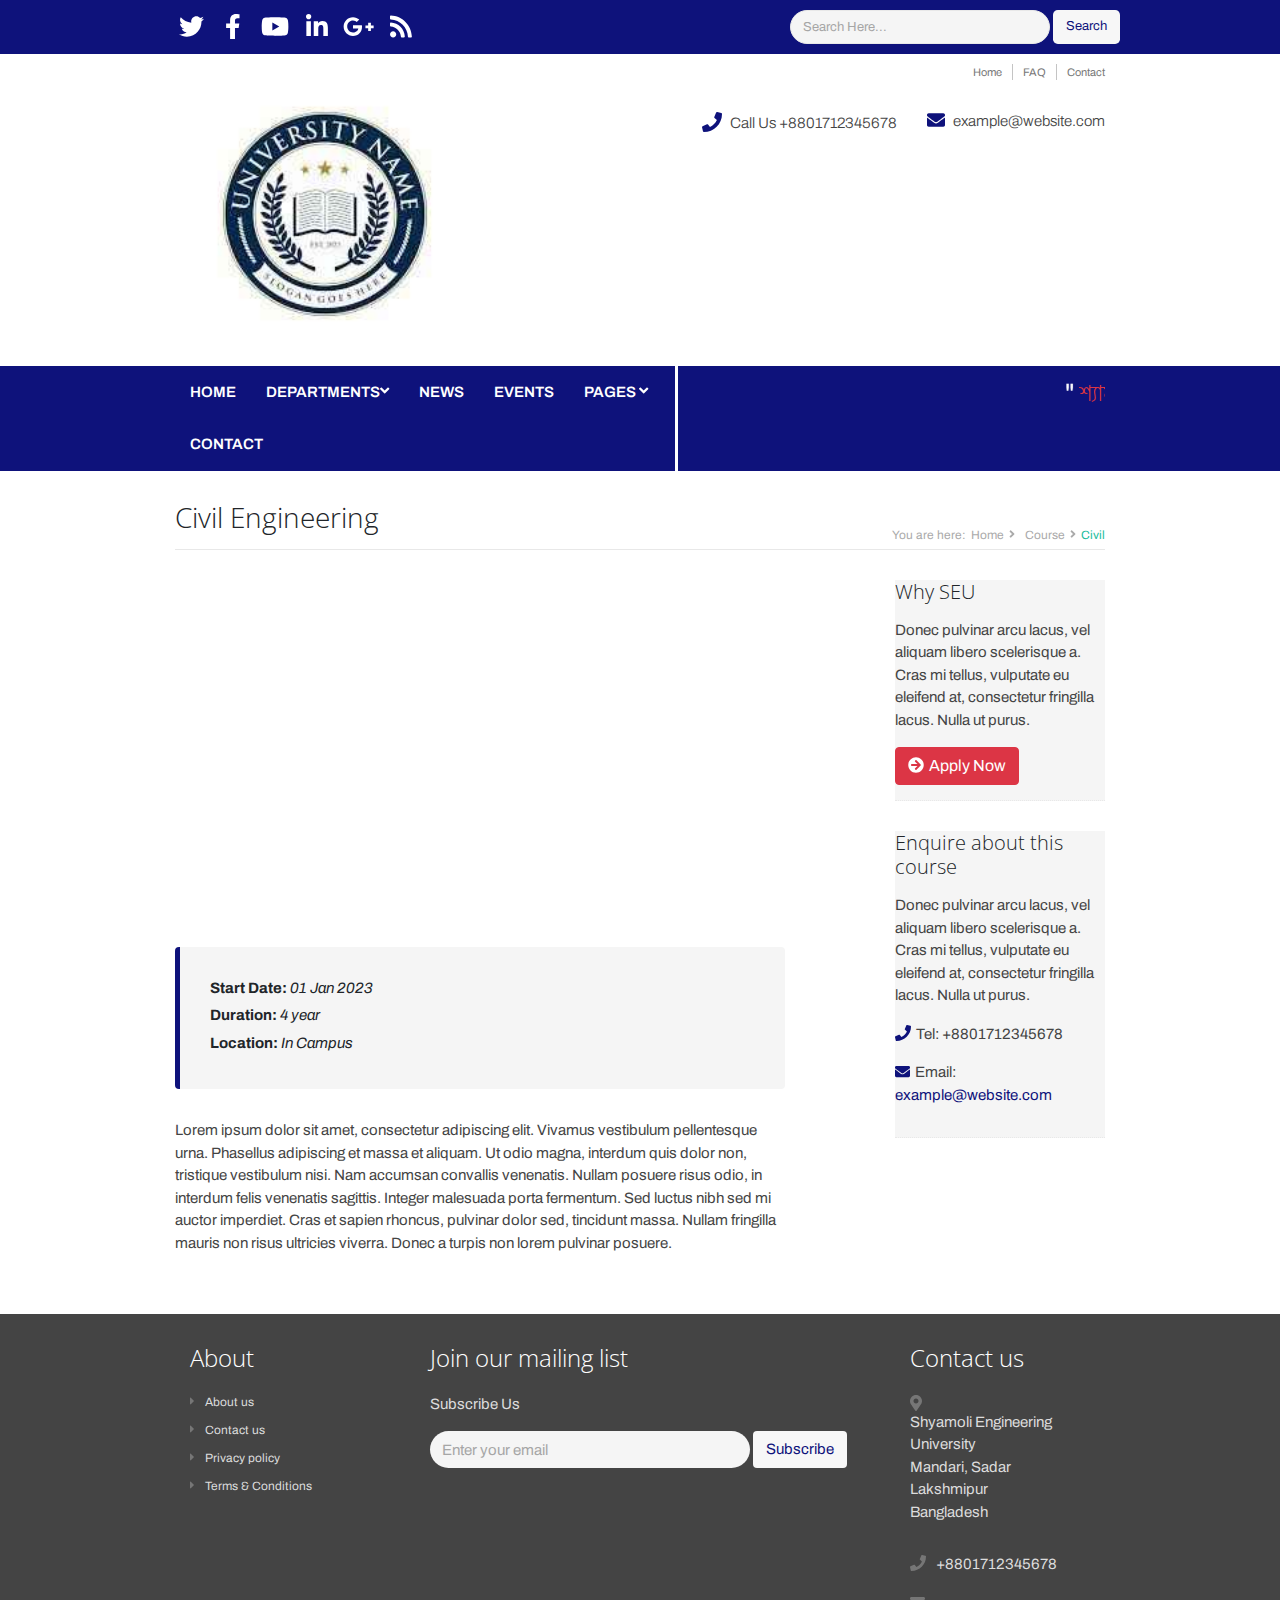
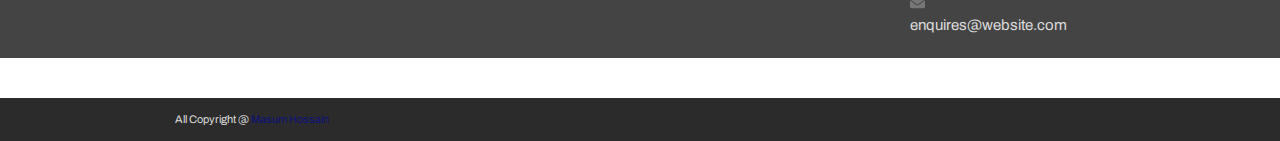
<file: civil.html>
<!DOCTYPE html>
<html lang="en">
    <meta charset="utf-8">
    <meta http-equiv="X-UA-Compatible" content="IE=edge">
    <meta name="viewport" content="width=device-width, initial-scale=1.0">
    <meta name="description" content="">
    <meta name="author" content="">
<head>
    <title>Shyamoli Engineering University.</title> 
    <link rel="shortcut icon" href="favicon.ico">  
    <link href='https://fonts.googleapis.com/css?family=Open+Sans:300,400,600,700' rel='stylesheet' type='text/css'>   
    <script defer src="assets/fontawesome/js/all.js"></script>
    <link rel="stylesheet" href="assets/plugins/bootstrap/css/bootstrap.min.css">   
    <link rel="stylesheet" href="assets/plugins/flexslider/flexslider.css">  
    <link id="theme-style" rel="stylesheet" href="assets/css/style.css">
</head> 

<body class="home-page">
    <div class="wrapper">
        <!-- HEADER --> 
        <header class="header">  
            <div class="top-bar">
                <div class="container">     
	                <div class="row">  
	                    <ul class="social-icons col-md-6 col-12 d-none d-md-block">
	                        <li><a href="#" ><i class="fab fa-twitter"></i></a></li>
	                        <li><a href="#" ><i class="fab fa-facebook-f"></i></a></li>
	                        <li><a href="#" ><i class="fab fa-youtube"></i></a></li>
	                        <li><a href="#" ><i class="fab fa-linkedin-in"></i></a></li>
	                        <li><a href="#" ><i class="fab fa-google-plus-g"></i></a></li>         
	                        <li class="row-end"><a href="#" ><i class="fas fa-rss"></i></a></li>             
	                    </ul>
                        <!--social-icons-->
	                    <form class="col-md-6 col-12 search-form" role="search">
	                        <div class="form-group">
	                            <input type="text" class="form-control counded-5 rounded-pill" placeholder="Search Here...">
	                        </div>
	                        <button type="submit" class="btn btn-theme rounded-lg">Search</button>
	                    </form>    
	                </div>    
                </div>      
            </div>
            <!--to-bar-->
            <div class="header-main container">
	            <div class="row">
	                <h1 class="logo col-md-4 col-12">
	                    <a href="index.html"><img id="logo" src="assets/images/logo.png" alt="Logo"></a>
	                </h1>           
	                <div class="info col-md-8 col-12">
	                    <ul class="menu-top float-right d-none d-md-block">
	                        <li class="divider"><a href="index.html">Home</a></li>
	                        <li class="divider"><a href="faq.html">FAQ</a></li>
	                        <li><a href="contact.html">Contact</a></li>
	                    </ul>
                        <!--menu-top-->
	                    <br />
	                    <div class="contact float-right mt-4">
	                        <p class="phone"><i class="fas fa-phone"></i>Call Us +8801712345678</p> 
	                        <p class="email"><i class="fas fa-envelope"></i><a href="contact.html">example@website.com</a></p>
	                    </div>
	                </div>
	            </div>
            </div>
        </header>
        
        <!-- NAV -->
        <div class="main-nav-wrapper">
            <div class="container d-flex">
	            <nav class="main-nav navbar navbar-expand-md" role="navigation">    
	                <button class="navbar-toggler collapsed" type="button" data-toggle="collapse" data-target="#navbar-collapse">
	                    <span class="sr-only"></span>
	                    <span class="icon-bar"></span>
	                    <span class="icon-bar"></span>
	                    <span class="icon-bar"></span>
	                </button>
	                          
	                <div class="navbar-collapse collapse" id="navbar-collapse">
	                    <ul class="nav navbar-nav">
	                        <li class="nav-item"><a class="nav-link" href="index.html">Home</a></li>
	                        <li class="nav-item dropdown">
	                            <a class="nav-link dropdown-toggle" href="#" id="navbarDropdown-1" role="button" data-toggle="dropdown" aria-haspopup="true" aria-expanded="false">Departments<i class="fas fa-angle-down"></i></a>
	                            <div class="dropdown-menu" aria-labelledby="navbarDropdown">
	                                <a class="dropdown-item" href="courses.html">All Departments</a>
	                                <a class="dropdown-item" href="cse.html">CSE</a>
	                                <a class="dropdown-item" href="eee.html">EEE</a>                
	                                <a class="dropdown-item" href="civil.html">Civil</a>                
	                                <a class="dropdown-item" href="textile.html">Textile</a>                                
	                            </div>
                                <!--dropdown-menu-->
	                        </li>
	                        <li class="nav-item"><a class="nav-link" href="news.html">News</a></li>
	                        <li class="nav-item"><a class="nav-link" href="events.html">Events</a></li>
	                        <li class="nav-item dropdown">
	                            <a class="nav-link dropdown-toggle" data-toggle="dropdown" data-hover="dropdown" data-delay="0" data-close-others="false" href="#">Pages <i class="fas fa-angle-down"></i></a>
	                            <div class="dropdown-menu">
	                                <a class="dropdown-item" href="about.html">About</a>
	                                <a class="dropdown-item" href="team.html">Leadership Team</a>
	                                <a class="dropdown-item" href="jobs.html">Jobs</a>
                                    <a class="dropdown-item" href="faq.html">FAQ</a>
	                                <a class="dropdown-item" href="privacy.html">Privacy Policy</a> 
	                                <a class="dropdown-item" href="terms-and-conditions.html">Terms & Conditions</a> 
                                    
	                            </div>
	                        </li>
	                        
	                        <li class="nav-item"><a class="nav-link" href="contact.html">Contact</a></li>
	                    </ul>
	                </div>
		        </nav>
                <marquee>"<span class="text-danger"> শ্যামলী ইঞ্জিনিয়ারিং ইউনিভার্সিটি </span>" হলো বাংলাদেশে স্বনামধন্য একটি প্রাইভেট বিশ্ববিদ্যালয়। এটি বাংলাদেশ কারিগরি শিক্ষা অধিদপ্তরের আওতায় ও অধ্যক্ষ এম. এ. সাত্তার ট্রাস্ট কতৃক পরিচালিত ও নিয়ন্ত্রীত। আমাদের প্রতিষ্ঠানে খুবই মনোরম পরিবেশে বিশ্বমানের শিক্ষকমন্ডলী দ্বারা শিক্ষার্থীদেরকে পাঠ-দ্বান করা হয়। আমাদের বিশ্ববিদ্যালয়ে এবছর অনলাইন ভর্তি আবেদনে রয়েছে <span class="text-warning">২০% ছাড়!</span> তাছাড়া শিক্ষার্থীদের ফ্রি যাতায়াত সহ রয়েছে নানাবিধ সুযোগ সুবিধার ব্যাবস্থা। তাই দেরি না করে আজই যোগাযোগ করুন আমাদের সাথে।</marquee>
	        </div>
        </div>
    
        <!--CONTENT--> 
        <div class="content container">
            <div class="page-wrapper">
                <header class="page-heading clearfix">
                    <h1 class="heading-title float-left">Civil Engineering</h1>
                    <div class="breadcrumbs float-right">
                        <ul class="breadcrumbs-list">
                            <li class="breadcrumbs-label">You are here:</li>
                            <li><a href="index.html">Home</a><i class="fas fa-angle-right"></i></li>
                            <li><a href="courses.html">Course</a><i class="fas fa-angle-right"></i></li>
                            <li class="current">Civil</li>
                        </ul>
                    </div>
                </header> 
                <div class="page-content">
                    <div class="row page-row">
                        <div class="course-wrapper col-lg-8 col-md-7">                         
                            <article class="course-item">
                             
                                <div class="embed-responsive embed-responsive-16by9 mb-4 rounded">
                                 <iframe class="embed-responsive-item" width="750" height="422" src="https://www.youtube.com/embed/RJjPas0dg-A" title="YouTube video player" frameborder="0" allow="accelerometer; autoplay; clipboard-write; encrypted-media; gyroscope; picture-in-picture; web-share" allowfullscreen></iframe>
                                </div>
                                <div class="page-row box box-border rounded">
                                    <ul class="list-unstyled no-margin-bottom">
                                        <li><strong>Start Date:</strong> <em>01 Jan 2023</em></li>
                                        <li><strong>Duration:</strong> <em>4 year</em></li>
                                        <li><strong>Location:</strong> <em>In Campus</em></li>
                                    </ul>
                                </div>
                                <div class="page-row">
                                    <p>Lorem ipsum dolor sit amet, consectetur adipiscing elit. Vivamus vestibulum pellentesque urna. Phasellus adipiscing et massa et aliquam. Ut odio magna, interdum quis dolor non, tristique vestibulum nisi. Nam accumsan convallis venenatis. Nullam posuere risus odio, in interdum felis venenatis sagittis. Integer malesuada porta fermentum. Sed luctus nibh sed mi auctor imperdiet. Cras et sapien rhoncus, pulvinar dolor sed, tincidunt massa. Nullam fringilla mauris non risus ultricies viverra. Donec a turpis non lorem pulvinar posuere.</p>                     
                            </article>                                             
                        </div>
                        <aside class="page-sidebar  col-lg-3 offset-lg-1 col-md-4 offset-md-1">     
                            <section class="widget has-divider">
                                <h3 class="title">Why SEU</h3>
                                <p>Donec pulvinar arcu lacus, vel aliquam libero scelerisque a. Cras mi tellus, vulputate eu eleifend at, consectetur fringilla lacus. Nulla ut purus.</p>
                                <a class="btn btn-danger rounded" href="registration.html"><i class="fas fa-arrow-circle-right"></i>Apply Now</a>
                            </section>
                            <section class="widget has-divider">
                                <h3 class="title">Enquire about this course</h3>
                                <p>Donec pulvinar arcu lacus, vel aliquam libero scelerisque a. Cras mi tellus, vulputate eu eleifend at, consectetur fringilla lacus. Nulla ut purus.</p>
                                <p class="tel"><i class="fas fa-phone"></i>Tel: +8801712345678</p>
                                <p class="email"><i class="fas fa-envelope"></i>Email: <a href="#">example@website.com</a></p>
                            </section>              
                        </aside>
                    </div>
                </div>
            </div>
        </div>
    </div>

     <!-- FOOTER --> 
    <footer class="footer">
        <div class="footer-content">
            <div class="container">
                <div class="row">
                <div class="footer-col col-lg-3 col-md-4 col-12 about">
                    <div class="footer-col-inner">
                        <h3>About</h3>
                        <ul>
                            <li><a href="about.html"><i class="fas fa-caret-right"></i>About us</a></li>
                            <li><a href="contact.html"><i class="fas fa-caret-right"></i>Contact us</a></li>
                            <li><a href="privacy.html"><i class="fas fa-caret-right"></i>Privacy policy</a></li>
                            <li><a href="terms-and-conditions.html"><i class="fas fa-caret-right"></i>Terms & Conditions</a></li>
                        </ul>
                    </div>
                </div>
                <div class="footer-col col-lg-6 col-md-8 col-12 newsletter">
                    <div class="footer-col-inner">
                        <h3>Join our mailing list</h3>
                        <p>Subscribe Us</p>
                        <form class="subscribe-form">
                            <div class="form-group">
                                <input type="email" class="form-control rounded-pill" placeholder="Enter your email" />
                            </div>
                            <input class="btn btn-theme btn-subscribe rounded" type="submit" value="Subscribe">
                        </form>
                    </div>
                </div> 
                <div class="footer-col col-lg-3 col-12 contact">
                    <div class="footer-col-inner">
                        <h3>Contact us</h3>
                        <div class="row">
                            <p class="adr clearfix col-lg-12 col-md-4 col-12">
                                <i class="fas fa-map-marker-alt float-left"></i>        
                                <span class="adr-group float-left">       
                                    <span class="street-address">Shyamoli Engineering University</span><br>
                                    <span class="region">Mandari, Sadar</span><br>
                                    <span class="postal-code">Lakshmipur</span><br>
                                    <span class="country-name">Bangladesh</span>
                                </span>
                            </p>
                            <p class="tel col-lg-12 col-md-4 col-12"><i class="fas fa-phone"></i>+8801712345678</p>
                            <p class="email col-lg-12 col-md-4 col-12"><i class="fas fa-envelope"></i><a href="#">enquires@website.com</a></p>  
                        </div> 
                    </div>            
                </div>   
                </div>   
            </div>        
        </div>
        <div class="bottom-bar">
            <div class="container">
                <div class="row">
                    <small class="copyright col-lg-6 col-12">All Copyright @ <a href="#">Masum Hossain</a></small>
                </div>
            </div>
        </div>
    </footer>
 
    <!-- Javascript -->          
    <script type="text/javascript" src="assets/plugins/jquery-3.4.1.min.js"></script>
    <script type="text/javascript" src="assets/plugins/popper.min.js"></script> 
    <script type="text/javascript" src="assets/plugins/bootstrap/js/bootstrap.min.js"></script> 
    <script type="text/javascript" src="assets/plugins/back-to-top.js"></script>
    <script type="text/javascript" src="assets/plugins/flexslider/jquery.flexslider-min.js"></script>
    <script type="text/javascript" src="assets/plugins/jflickrfeed/jflickrfeed.min.js"></script> 
    <script type="text/javascript" src="assets/js/main.js"></script>
    
</body>
</html>
</file>
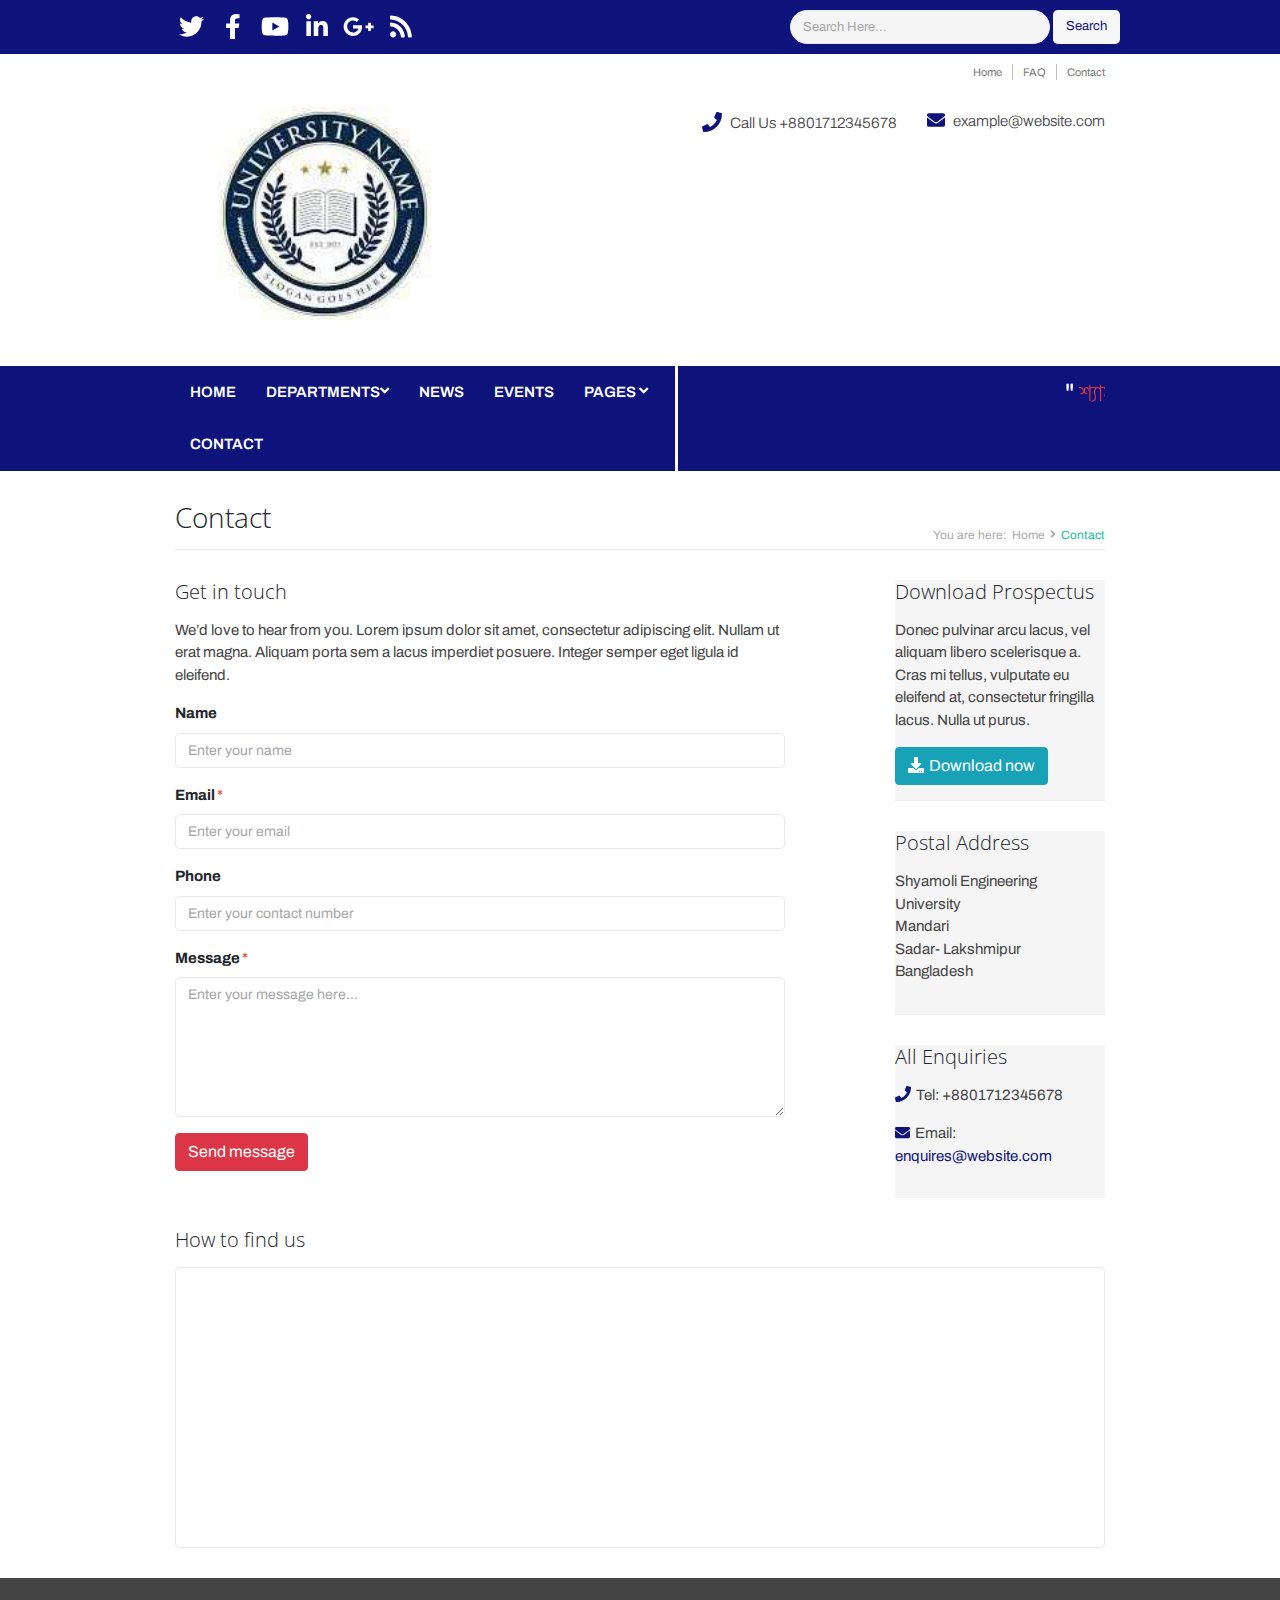
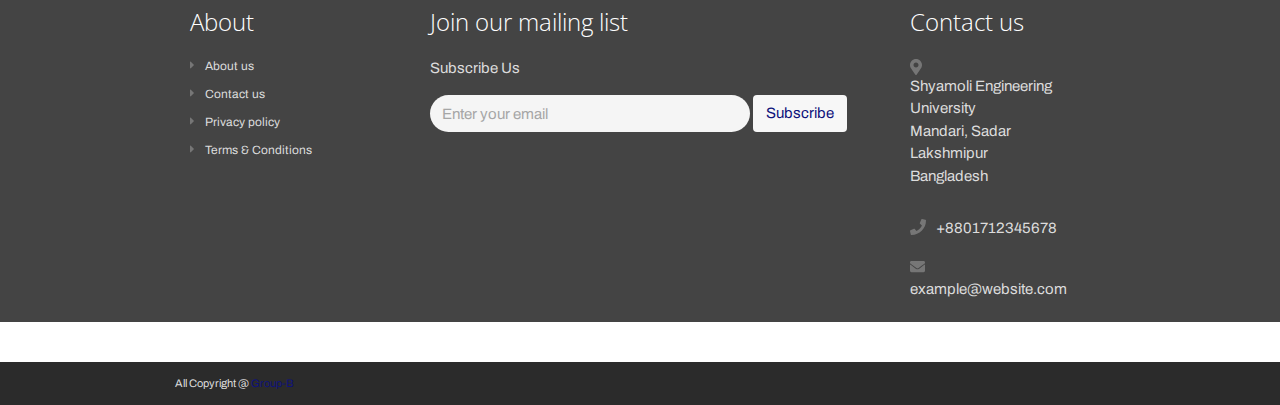
<file: contact.html>
<!DOCTYPE html>
<html lang="en">
    <meta charset="utf-8">
    <meta http-equiv="X-UA-Compatible" content="IE=edge">
    <meta name="viewport" content="width=device-width, initial-scale=1.0">
    <meta name="description" content="">
    <meta name="author" content="">
<head>
    <title>Shyamoli Engineering University.</title> 
    <link rel="shortcut icon" href="favicon.ico">  
    <link href='https://fonts.googleapis.com/css?family=Open+Sans:300,400,600,700' rel='stylesheet' type='text/css'>   
    <script defer src="assets/fontawesome/js/all.js"></script>
    <link rel="stylesheet" href="assets/plugins/bootstrap/css/bootstrap.min.css">   
    <link rel="stylesheet" href="assets/plugins/flexslider/flexslider.css">  
    <link id="theme-style" rel="stylesheet" href="assets/css/style.css">
</head> 

<body class="home-page">
    <div class="wrapper">
        <!-- HEADER --> 
        <header class="header">  
            <div class="top-bar">
                <div class="container">     
	                <div class="row">  
	                    <ul class="social-icons col-md-6 col-12 d-none d-md-block">
	                        <li><a href="#" ><i class="fab fa-twitter"></i></a></li>
	                        <li><a href="#" ><i class="fab fa-facebook-f"></i></a></li>
	                        <li><a href="#" ><i class="fab fa-youtube"></i></a></li>
	                        <li><a href="#" ><i class="fab fa-linkedin-in"></i></a></li>
	                        <li><a href="#" ><i class="fab fa-google-plus-g"></i></a></li>         
	                        <li class="row-end"><a href="#" ><i class="fas fa-rss"></i></a></li>             
	                    </ul>
                        <!--social-icons-->
	                    <form class="col-md-6 col-12 search-form" role="search">
	                        <div class="form-group">
	                            <input type="text" class="form-control counded-5 rounded-pill" placeholder="Search Here...">
	                        </div>
	                        <button type="submit" class="btn btn-theme rounded-lg">Search</button>
	                    </form>    
	                </div>    
                </div>      
            </div>
            <!--to-bar-->
            <div class="header-main container">
	            <div class="row">
	                <h1 class="logo col-md-4 col-12">
	                    <a href="index.html"><img id="logo" src="assets/images/logo.png" alt="Logo"></a>
	                </h1>           
	                <div class="info col-md-8 col-12">
	                    <ul class="menu-top float-right d-none d-md-block">
	                        <li class="divider"><a href="index.html">Home</a></li>
	                        <li class="divider"><a href="faq.html">FAQ</a></li>
	                        <li><a href="contact.html">Contact</a></li>
	                    </ul>
                        <!--menu-top-->
	                    <br />
	                    <div class="contact float-right mt-4">
	                        <p class="phone"><i class="fas fa-phone"></i>Call Us +8801712345678</p> 
	                        <p class="email"><i class="fas fa-envelope"></i><a href="contact.html">example@website.com</a></p>
	                    </div>
	                </div>
	            </div>
            </div>
        </header>
        
        <!-- NAV -->
        <div class="main-nav-wrapper">
            <div class="container d-flex">
	            <nav class="main-nav navbar navbar-expand-md" role="navigation">    
	                <button class="navbar-toggler collapsed" type="button" data-toggle="collapse" data-target="#navbar-collapse">
	                    <span class="sr-only"></span>
	                    <span class="icon-bar"></span>
	                    <span class="icon-bar"></span>
	                    <span class="icon-bar"></span>
	                </button>
	                          
	                <div class="navbar-collapse collapse" id="navbar-collapse">
	                    <ul class="nav navbar-nav">
	                        <li class="nav-item"><a class="nav-link" href="index.html">Home</a></li>
	                        <li class="nav-item dropdown">
	                            <a class="nav-link dropdown-toggle" href="#" id="navbarDropdown-1" role="button" data-toggle="dropdown" aria-haspopup="true" aria-expanded="false">Departments<i class="fas fa-angle-down"></i></a>
	                            <div class="dropdown-menu" aria-labelledby="navbarDropdown">
	                                <a class="dropdown-item" href="courses.html">All Departments</a>
	                                <a class="dropdown-item" href="cse.html">CSE</a>
	                                <a class="dropdown-item" href="eee.html">EEE</a>                
	                                <a class="dropdown-item" href="civil.html">Civil</a>                
	                                <a class="dropdown-item" href="textile.html">Textile</a>                                
	                            </div>
                                <!--dropdown-menu-->
	                        </li>
	                        <li class="nav-item"><a class="nav-link" href="news.html">News</a></li>
	                        <li class="nav-item"><a class="nav-link" href="events.html">Events</a></li>
	                        <li class="nav-item dropdown">
	                            <a class="nav-link dropdown-toggle" data-toggle="dropdown" data-hover="dropdown" data-delay="0" data-close-others="false" href="#">Pages <i class="fas fa-angle-down"></i></a>
	                            <div class="dropdown-menu">
	                                <a class="dropdown-item" href="about.html">About</a>
	                                <a class="dropdown-item" href="team.html">Leadership Team</a>
	                                <a class="dropdown-item" href="jobs.html">Jobs</a>
                                    <a class="dropdown-item" href="faq.html">FAQ</a>
	                                <a class="dropdown-item" href="privacy.html">Privacy Policy</a> 
	                                <a class="dropdown-item" href="terms-and-conditions.html">Terms & Conditions</a> 
                                    
	                            </div>
	                        </li>
	                        
	                        <li class="nav-item"><a class="nav-link" href="contact.html">Contact</a></li>
	                    </ul>
	                </div>
		        </nav>
                <marquee>"<span class="text-danger"> শ্যামলী ইঞ্জিনিয়ারিং ইউনিভার্সিটি </span>" হলো বাংলাদেশে স্বনামধন্য একটি প্রাইভেট বিশ্ববিদ্যালয়। এটি বাংলাদেশ কারিগরি শিক্ষা অধিদপ্তরের আওতায় ও অধ্যক্ষ এম. এ. সাত্তার ট্রাস্ট কতৃক পরিচালিত ও নিয়ন্ত্রীত। আমাদের প্রতিষ্ঠানে খুবই মনোরম পরিবেশে বিশ্বমানের শিক্ষকমন্ডলী দ্বারা শিক্ষার্থীদেরকে পাঠ-দ্বান করা হয়। আমাদের বিশ্ববিদ্যালয়ে এবছর অনলাইন ভর্তি আবেদনে রয়েছে <span class="text-warning">২০% ছাড়!</span> তাছাড়া শিক্ষার্থীদের ফ্রি যাতায়াত সহ রয়েছে নানাবিধ সুযোগ সুবিধার ব্যাবস্থা। তাই দেরি না করে আজই যোগাযোগ করুন আমাদের সাথে।</marquee>
	        </div>
        </div>
    
        <!--CONTENT--> 
        <div class="content container">
            <div class="page-wrapper">
                <header class="page-heading clearfix">
                    <h1 class="heading-title float-left">Contact</h1>
                    <div class="breadcrumbs float-right">
                        <ul class="breadcrumbs-list">
                            <li class="breadcrumbs-label">You are here:</li>
                            <li><a href="index.html">Home</a><i class="fas fa-angle-right"></i></li>
                            <li class="current">Contact</li>
                        </ul>
                    </div>
                </header> 
                <div class="page-content">
                    <div class="row">
                        <article class="contact-form col-lg-8 col-md-7  col-12 page-row">                            
                            <h3 class="title">Get in touch</h3>
                            <p>We’d love to hear from you. Lorem ipsum dolor sit amet, consectetur adipiscing elit. Nullam ut erat magna. Aliquam porta sem a lacus imperdiet posuere. Integer semper eget ligula id eleifend. </p>
                            <form>
                                <div class="form-group name">
                                    <label for="name">Name</label>
                                    <input id="name" type="text" class="form-control rounded-lg" placeholder="Enter your name">
                                </div>
                                <div class="form-group email">
                                    <label for="email">Email<span class="required">*</span></label>
                                    <input id="email" type="email" class="form-control rounded-lg" placeholder="Enter your email">
                                </div>
                                <div class="form-group phone">
                                    <label for="phone">Phone</label>
                                    <input id="phone" type="tel" class="form-control rounded-lg" placeholder="Enter your contact number">
                                </div>
                                <div class="form-group message">
                                    <label for="message">Message<span class="required">*</span></label>
                                    <textarea id="message" class="form-control rounded-lg" rows="6" placeholder="Enter your message here..."></textarea>
                                </div>
                                <button type="submit" class="btn btn-danger rounded">Send message</button>
                            </form>                  
                        </article>
                        <aside class="page-sidebar  col-lg-3 offset-lg-1 col-md-4 offset-md-1">
                            <section class="widget has-divider">
                                <h3 class="title">Download Prospectus</h3>
                                <p>Donec pulvinar arcu lacus, vel aliquam libero scelerisque a. Cras mi tellus, vulputate eu eleifend at, consectetur fringilla lacus. Nulla ut purus.</p>
                                <a class="btn btn-info rounded" href="#"><i class="fas fa-download"></i>Download now</a>
                            </section>  
                            
                            <section class="widget has-divider">
                                <h3 class="title">Postal Address</h3>
                                <p class="adr">
                                    <span class="adr-group">       
                                        <span class="street-address">Shyamoli Engineering University</span><br>
                                        <span class="region">Mandari</span><br>
                                        <span class="postal-code">Sadar- Lakshmipur</span><br>
                                        <span class="country-name">Bangladesh</span>
                                    </span>
                                </p>
                            </section>     
                            
                            <section class="widget">
                                <h3 class="title">All Enquiries</h3>
                                <p class="tel"><i class="fas fa-phone"></i>Tel: +8801712345678</p>
                                <p class="email"><i class="fas fa-envelope"></i>Email: <a href="#">enquires@website.com</a></p>
                            </section>   
                        </aside>
                    </div>
                    <div class="page-row">
                        <article class="map-section">
                            <h3 class="title">How to find us</h3>
                            <div class="gmap-wrapper rounded-lg" id="map">
                                <iframe src="https://www.google.com/maps/embed?pb=!1m18!1m12!1m3!1d3674.2148132394937!2d90.84106331543484!3d22.942314625078904!2m3!1f0!2f0!3f0!3m2!1i1024!2i768!4f13.1!3m3!1m2!1s0x3754c1717878878d%3A0x8ac10f5067f9560c!2sShyamoli%20Ideal%20Engineering%20College!5e0!3m2!1sen!2sbd!4v1674388100357!5m2!1sen!2sbd" width="600" height="450" style="border:0;" allowfullscreen="" loading="lazy" referrerpolicy="no-referrer-when-downgrade"></iframe>
                            </div>
                        </article>
                    </div>
                </div>
            </div> 
        </div>
    </div>

    <!-- FOOTER --> 
    <footer class="footer">
        <div class="footer-content">
            <div class="container">
                <div class="row">
                <div class="footer-col col-lg-3 col-md-4 col-12 about">
                    <div class="footer-col-inner">
                        <h3>About</h3>
                        <ul>
                            <li><a href="about.html"><i class="fas fa-caret-right"></i>About us</a></li>
                            <li><a href="contact.html"><i class="fas fa-caret-right"></i>Contact us</a></li>
                            <li><a href="privacy.html"><i class="fas fa-caret-right"></i>Privacy policy</a></li>
                            <li><a href="terms-and-conditions.html"><i class="fas fa-caret-right"></i>Terms & Conditions</a></li>
                        </ul>
                    </div>
                </div>
                <div class="footer-col col-lg-6 col-md-8 col-12 newsletter">
                    <div class="footer-col-inner">
                        <h3>Join our mailing list</h3>
                        <p>Subscribe Us</p>
                        <form class="subscribe-form">
                            <div class="form-group">
                                <input type="email" class="form-control rounded-pill" placeholder="Enter your email" />
                            </div>
                            <input class="btn btn-theme btn-subscribe rounded" type="submit" value="Subscribe">
                        </form>
                    </div>
                </div> 
                <div class="footer-col col-lg-3 col-12 contact">
                    <div class="footer-col-inner">
                        <h3>Contact us</h3>
                        <div class="row">
                            <p class="adr clearfix col-lg-12 col-md-4 col-12">
                                <i class="fas fa-map-marker-alt float-left"></i>        
                                <span class="adr-group float-left">       
                                    <span class="street-address">Shyamoli Engineering University</span><br>
                                    <span class="region">Mandari, Sadar</span><br>
                                    <span class="postal-code">Lakshmipur</span><br>
                                    <span class="country-name">Bangladesh</span>
                                </span>
                            </p>
                            <p class="tel col-lg-12 col-md-4 col-12"><i class="fas fa-phone"></i>+8801712345678</p>
                            <p class="email col-lg-12 col-md-4 col-12"><i class="fas fa-envelope"></i><a href="#">example@website.com</a></p>  
                        </div> 
                    </div>            
                </div>   
                </div>   
            </div>        
        </div>
        <div class="bottom-bar">
            <div class="container">
                <div class="row">
                    <small class="copyright col-lg-6 col-12">All Copyright @ <a href="#">Group-B</a></small>
                </div>
            </div>
        </div>
    </footer>
 
    <!-- Javascript -->          
    <script type="text/javascript" src="assets/plugins/jquery-3.4.1.min.js"></script>
    <script type="text/javascript" src="assets/plugins/popper.min.js"></script> 
    <script type="text/javascript" src="assets/plugins/bootstrap/js/bootstrap.min.js"></script> 
    <script type="text/javascript" src="assets/plugins/back-to-top.js"></script>
    <script type="text/javascript" src="assets/plugins/flexslider/jquery.flexslider-min.js"></script>
    <script type="text/javascript" src="assets/plugins/jflickrfeed/jflickrfeed.min.js"></script> 
    <script type="text/javascript" src="assets/js/main.js"></script>
</body>
</html>
</file>
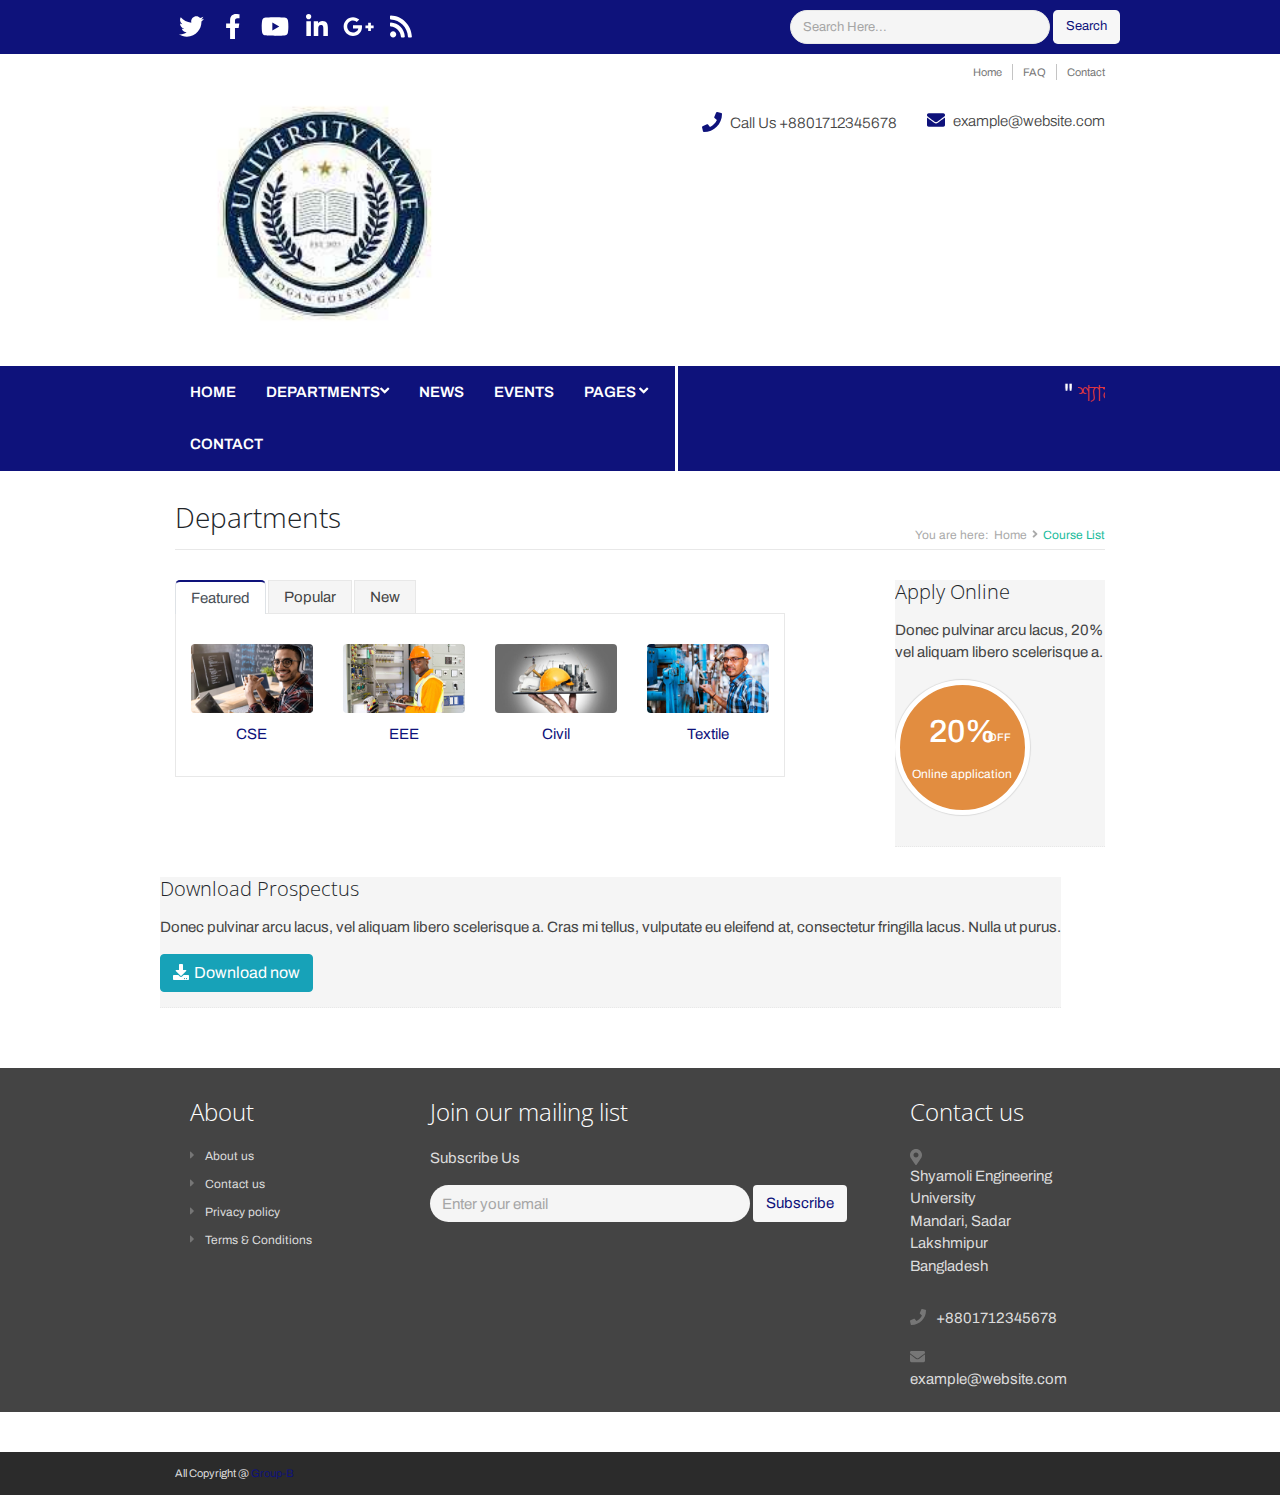
<file: courses.html>
<!DOCTYPE html>
<html lang="en">
    <meta charset="utf-8">
    <meta http-equiv="X-UA-Compatible" content="IE=edge">
    <meta name="viewport" content="width=device-width, initial-scale=1.0">
    <meta name="description" content="">
    <meta name="author" content="">
<head>
    <title>Shyamoli Engineering University.</title> 
    <link rel="shortcut icon" href="favicon.ico">  
    <link href='https://fonts.googleapis.com/css?family=Open+Sans:300,400,600,700' rel='stylesheet' type='text/css'>   
    <script defer src="assets/fontawesome/js/all.js"></script>
    <link rel="stylesheet" href="assets/plugins/bootstrap/css/bootstrap.min.css">   
    <link rel="stylesheet" href="assets/plugins/flexslider/flexslider.css">  
    <link id="theme-style" rel="stylesheet" href="assets/css/style.css">
</head> 

<body class="home-page">
    <div class="wrapper">
        <!-- HEADER --> 
        <header class="header">  
            <div class="top-bar">
                <div class="container">     
	                <div class="row">  
	                    <ul class="social-icons col-md-6 col-12 d-none d-md-block">
	                        <li><a href="#" ><i class="fab fa-twitter"></i></a></li>
	                        <li><a href="#" ><i class="fab fa-facebook-f"></i></a></li>
	                        <li><a href="#" ><i class="fab fa-youtube"></i></a></li>
	                        <li><a href="#" ><i class="fab fa-linkedin-in"></i></a></li>
	                        <li><a href="#" ><i class="fab fa-google-plus-g"></i></a></li>         
	                        <li class="row-end"><a href="#" ><i class="fas fa-rss"></i></a></li>             
	                    </ul>
                        <!--social-icons-->
	                    <form class="col-md-6 col-12 search-form" role="search">
	                        <div class="form-group">
	                            <input type="text" class="form-control counded-5 rounded-pill" placeholder="Search Here...">
	                        </div>
	                        <button type="submit" class="btn btn-theme rounded-lg">Search</button>
	                    </form>    
	                </div>    
                </div>      
            </div>
            <!--to-bar-->
            <div class="header-main container">
	            <div class="row">
	                <h1 class="logo col-md-4 col-12">
	                    <a href="index.html"><img id="logo" src="assets/images/logo.png" alt="Logo"></a>
	                </h1>           
	                <div class="info col-md-8 col-12">
	                    <ul class="menu-top float-right d-none d-md-block">
	                        <li class="divider"><a href="index.html">Home</a></li>
	                        <li class="divider"><a href="faq.html">FAQ</a></li>
	                        <li><a href="contact.html">Contact</a></li>
	                    </ul>
                        <!--menu-top-->
	                    <br />
	                    <div class="contact float-right mt-4">
	                        <p class="phone"><i class="fas fa-phone"></i>Call Us +8801712345678</p> 
	                        <p class="email"><i class="fas fa-envelope"></i><a href="contact.html">example@website.com</a></p>
	                    </div>
	                </div>
	            </div>
            </div>
        </header>
        
        <!-- NAV -->
        <div class="main-nav-wrapper">
            <div class="container d-flex">
	            <nav class="main-nav navbar navbar-expand-md" role="navigation">    
	                <button class="navbar-toggler collapsed" type="button" data-toggle="collapse" data-target="#navbar-collapse">
	                    <span class="sr-only"></span>
	                    <span class="icon-bar"></span>
	                    <span class="icon-bar"></span>
	                    <span class="icon-bar"></span>
	                </button>
	                          
	                <div class="navbar-collapse collapse" id="navbar-collapse">
	                    <ul class="nav navbar-nav">
	                        <li class="nav-item"><a class="nav-link" href="index.html">Home</a></li>
	                        <li class="nav-item dropdown">
	                            <a class="nav-link dropdown-toggle" href="#" id="navbarDropdown-1" role="button" data-toggle="dropdown" aria-haspopup="true" aria-expanded="false">Departments<i class="fas fa-angle-down"></i></a>
	                            <div class="dropdown-menu" aria-labelledby="navbarDropdown">
	                                <a class="dropdown-item" href="courses.html">All Departments</a>
	                                <a class="dropdown-item" href="cse.html">CSE</a>
	                                <a class="dropdown-item" href="eee.html">EEE</a>                
	                                <a class="dropdown-item" href="civil.html">Civil</a>                
	                                <a class="dropdown-item" href="textile.html">Textile</a>                                
	                            </div>
                                <!--dropdown-menu-->
	                        </li>
	                        <li class="nav-item"><a class="nav-link" href="news.html">News</a></li>
	                        <li class="nav-item"><a class="nav-link" href="events.html">Events</a></li>
	                        <li class="nav-item dropdown">
	                            <a class="nav-link dropdown-toggle" data-toggle="dropdown" data-hover="dropdown" data-delay="0" data-close-others="false" href="#">Pages <i class="fas fa-angle-down"></i></a>
	                            <div class="dropdown-menu">
	                                <a class="dropdown-item" href="about.html">About</a>
	                                <a class="dropdown-item" href="team.html">Leadership Team</a>
	                                <a class="dropdown-item" href="jobs.html">Jobs</a>
                                    <a class="dropdown-item" href="faq.html">FAQ</a>
	                                <a class="dropdown-item" href="privacy.html">Privacy Policy</a> 
	                                <a class="dropdown-item" href="terms-and-conditions.html">Terms & Conditions</a> 
                                    
	                            </div>
	                        </li>
	                        
	                        <li class="nav-item"><a class="nav-link" href="contact.html">Contact</a></li>
	                    </ul>
	                </div>
		        </nav>
                <marquee>"<span class="text-danger"> শ্যামলী ইঞ্জিনিয়ারিং ইউনিভার্সিটি </span>" হলো বাংলাদেশে স্বনামধন্য একটি প্রাইভেট বিশ্ববিদ্যালয়। এটি বাংলাদেশ কারিগরি শিক্ষা অধিদপ্তরের আওতায় ও অধ্যক্ষ এম. এ. সাত্তার ট্রাস্ট কতৃক পরিচালিত ও নিয়ন্ত্রীত। আমাদের প্রতিষ্ঠানে খুবই মনোরম পরিবেশে বিশ্বমানের শিক্ষকমন্ডলী দ্বারা শিক্ষার্থীদেরকে পাঠ-দ্বান করা হয়। আমাদের বিশ্ববিদ্যালয়ে এবছর অনলাইন ভর্তি আবেদনে রয়েছে <span class="text-warning">২০% ছাড়!</span> তাছাড়া শিক্ষার্থীদের ফ্রি যাতায়াত সহ রয়েছে নানাবিধ সুযোগ সুবিধার ব্যাবস্থা। তাই দেরি না করে আজই যোগাযোগ করুন আমাদের সাথে।</marquee>
	        </div>
        </div>
    
        <!--CONTENT--> 
        <div class="content container">
            <div class="page-wrapper">
                <header class="page-heading clearfix">
                    <h1 class="heading-title float-left">Departments</h1>
                    <div class="breadcrumbs float-right">
                        <ul class="breadcrumbs-list">
                            <li class="breadcrumbs-label">You are here:</li>
                            <li><a href="index.html">Home</a><i class="fa fa-angle-right"></i></li>
                            <li class="current">Course List</li>
                        </ul>
                    </div>
                </header> 
                <div class="page-content">
                    <div class="row page-row">
                        <div class="courses-wrapper col-lg-8 col-md-7 col-12">           
                            <div class="featured-courses tabbed-info page-row">             
                                <ul class="nav nav-tabs">
                                  <li class="nav-item"><a class="nav-link active" href="#tab1" data-toggle="tab">Featured</a></li>
                                  <li class="nav-item"><a class="nav-link" href="#tab2" data-toggle="tab">Popular</a></li>
                                  <li class="nav-item"><a class="nav-link" href="#tab3" data-toggle="tab">New</a></li>
                                </ul>
                                <div class="tab-content">
                                  <div class="tab-pane active" id="tab1">
                                      <div class="row">
                                          <div class="item col-lg-3 col-6">
                                              <img class="img-fluid rounded" src="assets/images/courses/course-thumb-1.jpg"  alt="" />
                                              <p class="text-center"><a href="cse.html">CSE</a></p>
                                          </div>
                                          <div class="item col-lg-3 col-6">
                                              <img class="img-fluid rounded" src="assets/images/courses/course-thumb-2.jpg"  alt="" />
                                              <p class="text-center"><a href="eee.html">EEE</a></p>
                                          </div>
                                          <div class="clearfix visible-xs"></div>
                                          <div class="item col-lg-3 col-6">
                                              <img class="img-fluid rounded" src="assets/images/courses/course-thumb-3.jpg"  alt="" />
                                              <p class="text-center"><a href="civil.html">Civil</a></p>
                                          </div>
                                          <div class="item col-lg-3 col-6">
                                              <img class="img-fluid rounded" src="assets/images/courses/course-thumb-4.jpg"  alt="" />
                                              <p class="text-center"><a href="textile.html">Textile</a></p>
                                          </div>
                                      </div>
                                  </div>
                                  <div class="tab-pane" id="tab2">
                                      <div class="row">
                                          <div class="item col-lg-3 col-6">
                                              <img class="img-fluid rounded" src="assets/images/courses/course-thumb-1.jpg"  alt="" />
                                              <p class="text-center"><a href="#">CSE</a></p>
                                          </div>
                                          <div class="item col-lg-3 col-6">
                                              <img class="img-fluid rounded" src="assets/images/courses/course-thumb-4.jpg"  alt="" />
                                              <p class="text-center"><a href="#">Textile</a></p>
                                          </div>
                                          <div class="clearfix visible-xs"></div>
                                          <div class="item col-lg-3 col-6">
                                              <img class="img-fluid rounded" src="assets/images/courses/course-thumb-2.jpg"  alt="" />
                                              <p class="text-center"><a href="#">EEE</a></p>
                                          </div>
                                          <div class="item col-lg-3 col-6">
                                              <img class="img-fluid rounded" src="assets/images/courses/course-thumb-3.jpg"  alt="" />
                                              <p class="text-center"><a href="#">Civil</a></p>
                                          </div>
                                      </div>
                                  </div>
                                  <div class="tab-pane" id="tab3">
                                      <div class="row">
                                          <div class="item col-lg-3 col-6">
                                              <img class="img-fluid rounded" src="assets/images/courses/course-thumb-3.jpg"  alt="" />
                                              <p class="text-center"><a href="#">Civil</a></p>
                                          </div>
                                          <div class="item col-lg-3 col-6">
                                              <img class="img-fluid rounded" src="assets/images/courses/course-thumb-4.jpg"  alt="" />
                                              <p class="text-center"><a href="#">Textile</a></p>
                                          </div>
                                          <div class="clearfix visible-xs"></div>
                                      </div>
                                  </div>
                                </div>
                            </div>
                    
                            
                                              
                        </div>
                        <aside class="page-sidebar  col-lg-3 offset-lg-1 col-md-4 offset-md-1">  
                            <section class="widget has-divider"> 
                                <h3 class="title">Apply Online</h3>
                                <p>Donec pulvinar arcu lacus, 20% vel aliquam libero scelerisque a.</p>
                                <p class="promo-badge">
                                    <a class="FireBush" href="#">
                                        <span class="percentage">20% <span class="off">OFF</span></span>                    
                                        <br>
                                        <span class="desc">Online application</span>                  
                                    </a>
                                </p>
                            </section>    
                            
                             
                        </aside>
                        <section class="widget has-divider">
                            <h3 class="title">Download Prospectus</h3>
                            <p>Donec pulvinar arcu lacus, vel aliquam libero scelerisque a. Cras mi tellus, vulputate eu eleifend at, consectetur fringilla lacus. Nulla ut purus.</p>
                            <a class="btn btn-info rounded" href="#"><i class="fa fa-download text-white"></i>Download now</a>
                        </section>
                    </div>
                </div>
            </div> 
        </div>
    </div>

    <!-- FOOTER --> 
    <footer class="footer">
        <div class="footer-content">
            <div class="container">
                <div class="row">
                <div class="footer-col col-lg-3 col-md-4 col-12 about">
                    <div class="footer-col-inner">
                        <h3>About</h3>
                        <ul>
                            <li><a href="about.html"><i class="fas fa-caret-right"></i>About us</a></li>
                            <li><a href="contact.html"><i class="fas fa-caret-right"></i>Contact us</a></li>
                            <li><a href="privacy.html"><i class="fas fa-caret-right"></i>Privacy policy</a></li>
                            <li><a href="terms-and-conditions.html"><i class="fas fa-caret-right"></i>Terms & Conditions</a></li>
                        </ul>
                    </div>
                </div>
                <div class="footer-col col-lg-6 col-md-8 col-12 newsletter">
                    <div class="footer-col-inner">
                        <h3>Join our mailing list</h3>
                        <p>Subscribe Us</p>
                        <form class="subscribe-form">
                            <div class="form-group">
                                <input type="email" class="form-control rounded-pill" placeholder="Enter your email" />
                            </div>
                            <input class="btn btn-theme btn-subscribe rounded" type="submit" value="Subscribe">
                        </form>
                    </div>
                </div> 
                <div class="footer-col col-lg-3 col-12 contact">
                    <div class="footer-col-inner">
                        <h3>Contact us</h3>
                        <div class="row">
                            <p class="adr clearfix col-lg-12 col-md-4 col-12">
                                <i class="fas fa-map-marker-alt float-left"></i>        
                                <span class="adr-group float-left">       
                                    <span class="street-address">Shyamoli Engineering University</span><br>
                                    <span class="region">Mandari, Sadar</span><br>
                                    <span class="postal-code">Lakshmipur</span><br>
                                    <span class="country-name">Bangladesh</span>
                                </span>
                            </p>
                            <p class="tel col-lg-12 col-md-4 col-12"><i class="fas fa-phone"></i>+8801712345678</p>
                            <p class="email col-lg-12 col-md-4 col-12"><i class="fas fa-envelope"></i><a href="#">example@website.com</a></p>  
                        </div> 
                    </div>            
                </div>   
                </div>   
            </div>        
        </div>
        <div class="bottom-bar">
            <div class="container">
                <div class="row">
                    <small class="copyright col-lg-6 col-12">All Copyright @ <a href="#">Group-B</a></small>
                </div>
            </div>
        </div>
    </footer>
 
    <!-- Javascript -->          
    <script type="text/javascript" src="assets/plugins/jquery-3.4.1.min.js"></script>
    <script type="text/javascript" src="assets/plugins/popper.min.js"></script> 
    <script type="text/javascript" src="assets/plugins/bootstrap/js/bootstrap.min.js"></script> 
    <script type="text/javascript" src="assets/plugins/back-to-top.js"></script>
    <script type="text/javascript" src="assets/plugins/flexslider/jquery.flexslider-min.js"></script>
    <script type="text/javascript" src="assets/plugins/jflickrfeed/jflickrfeed.min.js"></script> 
    <script type="text/javascript" src="assets/js/main.js"></script>
    
</body>
</html>
</file>
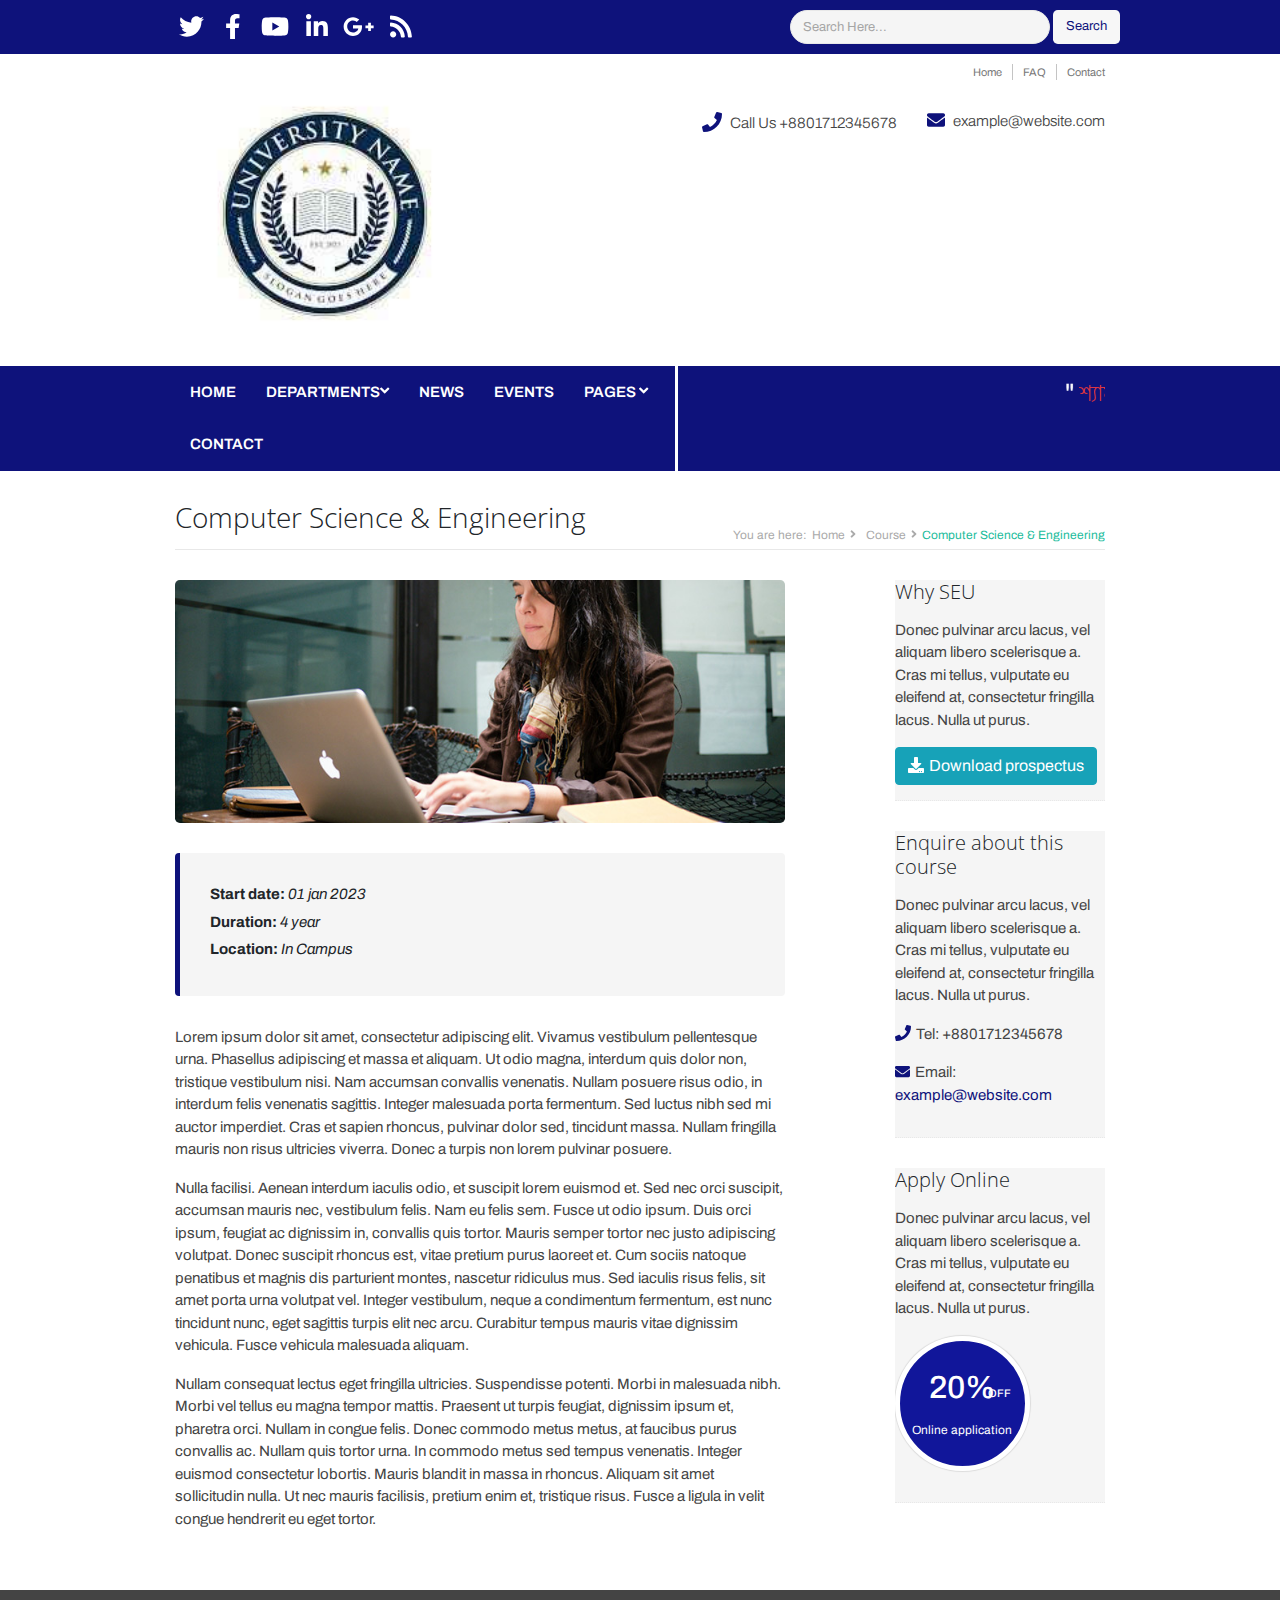
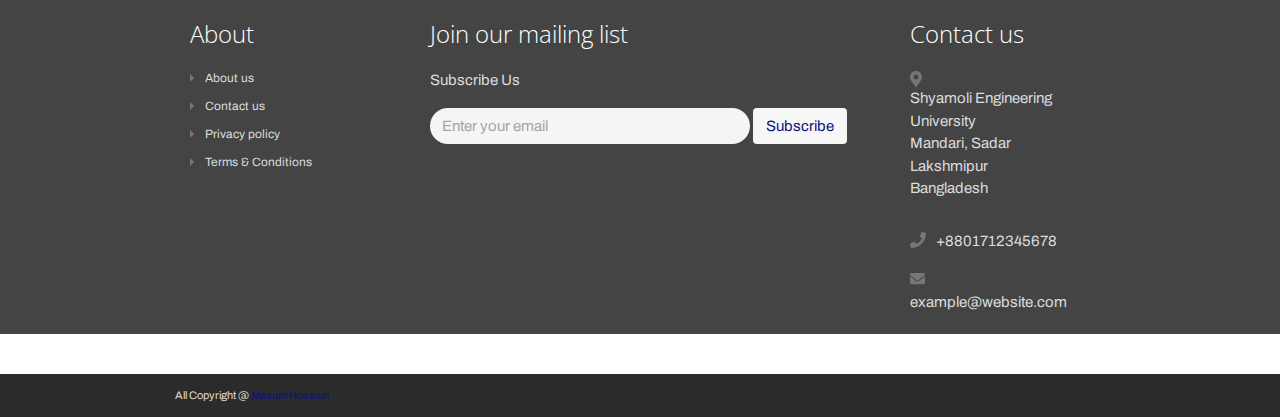
<file: cse.html>
<!DOCTYPE html>
<html lang="en">
    <meta charset="utf-8">
    <meta http-equiv="X-UA-Compatible" content="IE=edge">
    <meta name="viewport" content="width=device-width, initial-scale=1.0">
    <meta name="description" content="">
    <meta name="author" content="">
<head>
    <title>Shyamoli Engineering University.</title> 
    <link rel="shortcut icon" href="favicon.ico">  
    <link href='https://fonts.googleapis.com/css?family=Open+Sans:300,400,600,700' rel='stylesheet' type='text/css'>   
    <script defer src="assets/fontawesome/js/all.js"></script>
    <link rel="stylesheet" href="assets/plugins/bootstrap/css/bootstrap.min.css">   
    <link rel="stylesheet" href="assets/plugins/flexslider/flexslider.css">  
    <link id="theme-style" rel="stylesheet" href="assets/css/style.css">
</head> 

<body class="home-page">
    <div class="wrapper">
        <!-- HEADER --> 
        <header class="header">  
            <div class="top-bar">
                <div class="container">     
	                <div class="row">  
	                    <ul class="social-icons col-md-6 col-12 d-none d-md-block">
	                        <li><a href="#" ><i class="fab fa-twitter"></i></a></li>
	                        <li><a href="#" ><i class="fab fa-facebook-f"></i></a></li>
	                        <li><a href="#" ><i class="fab fa-youtube"></i></a></li>
	                        <li><a href="#" ><i class="fab fa-linkedin-in"></i></a></li>
	                        <li><a href="#" ><i class="fab fa-google-plus-g"></i></a></li>         
	                        <li class="row-end"><a href="#" ><i class="fas fa-rss"></i></a></li>             
	                    </ul>
                        <!--social-icons-->
	                    <form class="col-md-6 col-12 search-form" role="search">
	                        <div class="form-group">
	                            <input type="text" class="form-control counded-5 rounded-pill" placeholder="Search Here...">
	                        </div>
	                        <button type="submit" class="btn btn-theme rounded-lg">Search</button>
	                    </form>    
	                </div>    
                </div>      
            </div>
            <!--to-bar-->
            <div class="header-main container">
	            <div class="row">
	                <h1 class="logo col-md-4 col-12">
	                    <a href="index.html"><img id="logo" src="assets/images/logo.png" alt="Logo"></a>
	                </h1>           
	                <div class="info col-md-8 col-12">
	                    <ul class="menu-top float-right d-none d-md-block">
	                        <li class="divider"><a href="index.html">Home</a></li>
	                        <li class="divider"><a href="faq.html">FAQ</a></li>
	                        <li><a href="contact.html">Contact</a></li>
	                    </ul>
                        <!--menu-top-->
	                    <br />
	                    <div class="contact float-right mt-4">
	                        <p class="phone"><i class="fas fa-phone"></i>Call Us +8801712345678</p> 
	                        <p class="email"><i class="fas fa-envelope"></i><a href="contact.html">example@website.com</a></p>
	                    </div>
	                </div>
	            </div>
            </div>
        </header>
        
        <!-- NAV -->
        <div class="main-nav-wrapper">
            <div class="container d-flex">
	            <nav class="main-nav navbar navbar-expand-md" role="navigation">    
	                <button class="navbar-toggler collapsed" type="button" data-toggle="collapse" data-target="#navbar-collapse">
	                    <span class="sr-only"></span>
	                    <span class="icon-bar"></span>
	                    <span class="icon-bar"></span>
	                    <span class="icon-bar"></span>
	                </button>
	                          
	                <div class="navbar-collapse collapse" id="navbar-collapse">
	                    <ul class="nav navbar-nav">
	                        <li class="nav-item"><a class="nav-link" href="index.html">Home</a></li>
	                        <li class="nav-item dropdown">
	                            <a class="nav-link dropdown-toggle" href="#" id="navbarDropdown-1" role="button" data-toggle="dropdown" aria-haspopup="true" aria-expanded="false">Departments<i class="fas fa-angle-down"></i></a>
	                            <div class="dropdown-menu" aria-labelledby="navbarDropdown">
	                                <a class="dropdown-item" href="courses.html">All Departments</a>
	                                <a class="dropdown-item" href="cse.html">CSE</a>
	                                <a class="dropdown-item" href="eee.html">EEE</a>                
	                                <a class="dropdown-item" href="civil.html">Civil</a>                
	                                <a class="dropdown-item" href="textile.html">Textile</a>                                
	                            </div>
                                <!--dropdown-menu-->
	                        </li>
	                        <li class="nav-item"><a class="nav-link" href="news.html">News</a></li>
	                        <li class="nav-item"><a class="nav-link" href="events.html">Events</a></li>
	                        <li class="nav-item dropdown">
	                            <a class="nav-link dropdown-toggle" data-toggle="dropdown" data-hover="dropdown" data-delay="0" data-close-others="false" href="#">Pages <i class="fas fa-angle-down"></i></a>
	                            <div class="dropdown-menu">
	                                <a class="dropdown-item" href="about.html">About</a>
	                                <a class="dropdown-item" href="team.html">Leadership Team</a>
	                                <a class="dropdown-item" href="jobs.html">Jobs</a>
                                    <a class="dropdown-item" href="faq.html">FAQ</a>
	                                <a class="dropdown-item" href="privacy.html">Privacy Policy</a> 
	                                <a class="dropdown-item" href="terms-and-conditions.html">Terms & Conditions</a> 
                                    
	                            </div>
	                        </li>
	                        
	                        <li class="nav-item"><a class="nav-link" href="contact.html">Contact</a></li>
	                    </ul>
	                </div>
		        </nav>
                <marquee>"<span class="text-danger"> শ্যামলী ইঞ্জিনিয়ারিং ইউনিভার্সিটি </span>" হলো বাংলাদেশে স্বনামধন্য একটি প্রাইভেট বিশ্ববিদ্যালয়। এটি বাংলাদেশ কারিগরি শিক্ষা অধিদপ্তরের আওতায় ও অধ্যক্ষ এম. এ. সাত্তার ট্রাস্ট কতৃক পরিচালিত ও নিয়ন্ত্রীত। আমাদের প্রতিষ্ঠানে খুবই মনোরম পরিবেশে বিশ্বমানের শিক্ষকমন্ডলী দ্বারা শিক্ষার্থীদেরকে পাঠ-দ্বান করা হয়। আমাদের বিশ্ববিদ্যালয়ে এবছর অনলাইন ভর্তি আবেদনে রয়েছে <span class="text-warning">২০% ছাড়!</span> তাছাড়া শিক্ষার্থীদের ফ্রি যাতায়াত সহ রয়েছে নানাবিধ সুযোগ সুবিধার ব্যাবস্থা। তাই দেরি না করে আজই যোগাযোগ করুন আমাদের সাথে।</marquee>
	        </div>
        </div>
    
        <!-- CONTENT--> 
        <div class="content container">
            <div class="page-wrapper">
                <header class="page-heading clearfix">
                    <h1 class="heading-title float-left">Computer Science & Engineering</h1>
                    <div class="breadcrumbs float-right">
                        <ul class="breadcrumbs-list">
                            <li class="breadcrumbs-label">You are here:</li>
                            <li><a href="index.html">Home</a><i class="fas fa-angle-right"></i></li>
                            <li><a href="courses.html">Course</a><i class="fas fa-angle-right"></i></li>
                            <li class="current">Computer Science & Engineering</li>
                        </ul>
                    </div>
                </header> 
                <div class="page-content">
                    <div class="row page-row">
                        <div class="course-wrapper col-lg-8 col-md-7">                         
                            <article class="course-item">
                                <p class="featured-image page-row"><img class="img-fluid rounded-lg" src="assets/images/courses/course-1.jpg" alt=""/></p>
                                <div class="page-row box box-border rounded">
                                    <ul class="list-unstyled no-margin-bottom">
                                        <li><strong>Start date:</strong> <em>01 jan 2023</em></li>
                                        <li><strong>Duration: </strong> <em>4 year</em></li>
                                        <li><strong>Location: </strong> <em>In Campus</em></li>
                                    </ul>
                                </div>
                                <div class="page-row">
                                    <p>Lorem ipsum dolor sit amet, consectetur adipiscing elit. Vivamus vestibulum pellentesque urna. Phasellus adipiscing et massa et aliquam. Ut odio magna, interdum quis dolor non, tristique vestibulum nisi. Nam accumsan convallis venenatis. Nullam posuere risus odio, in interdum felis venenatis sagittis. Integer malesuada porta fermentum. Sed luctus nibh sed mi auctor imperdiet. Cras et sapien rhoncus, pulvinar dolor sed, tincidunt massa. Nullam fringilla mauris non risus ultricies viverra. Donec a turpis non lorem pulvinar posuere.</p>
            
                                    <p>Nulla facilisi. Aenean interdum iaculis odio, et suscipit lorem euismod et. Sed nec orci suscipit, accumsan mauris nec, vestibulum felis. Nam eu felis sem. Fusce ut odio ipsum. Duis orci ipsum, feugiat ac dignissim in, convallis quis tortor. Mauris semper tortor nec justo adipiscing volutpat. Donec suscipit rhoncus est, vitae pretium purus laoreet et. Cum sociis natoque penatibus et magnis dis parturient montes, nascetur ridiculus mus. Sed iaculis risus felis, sit amet porta urna volutpat vel. Integer vestibulum, neque a condimentum fermentum, est nunc tincidunt nunc, eget sagittis turpis elit nec arcu. Curabitur tempus mauris vitae dignissim vehicula. Fusce vehicula malesuada aliquam.</p>
            
                                    <p>Nullam consequat lectus eget fringilla ultricies. Suspendisse potenti. Morbi in malesuada nibh. Morbi vel tellus eu magna tempor mattis. Praesent ut turpis feugiat, dignissim ipsum et, pharetra orci. Nullam in congue felis. Donec commodo metus metus, at faucibus purus convallis ac. Nullam quis tortor urna. In commodo metus sed tempus venenatis. Integer euismod consectetur lobortis. Mauris blandit in massa in rhoncus. Aliquam sit amet sollicitudin nulla. Ut nec mauris facilisis, pretium enim et, tristique risus. Fusce a ligula in velit congue hendrerit eu eget tortor.</p>    
                                </div>
                            </article>
                        </div>
                        <aside class="page-sidebar  col-lg-3 offset-lg-1 col-md-4 offset-md-1">     
                            <section class="widget has-divider">
                                <h3 class="title">Why SEU</h3>
                                <p>Donec pulvinar arcu lacus, vel aliquam libero scelerisque a. Cras mi tellus, vulputate eu eleifend at, consectetur fringilla lacus. Nulla ut purus.</p>
                                <a class="btn btn-info rounded" href="#"><i class="fas fa-download"></i>Download prospectus</a>
                            </section>
                            <section class="widget has-divider">
                                <h3 class="title">Enquire about this course</h3>
                                <p>Donec pulvinar arcu lacus, vel aliquam libero scelerisque a. Cras mi tellus, vulputate eu eleifend at, consectetur fringilla lacus. Nulla ut purus.</p>
                                <p class="tel"><i class="fas fa-phone"></i>Tel: +8801712345678</p>
                                <p class="email"><i class="fas fa-envelope"></i>Email: <a href="#">example@website.com</a></p>
                            </section>
                            
                            <section class="widget has-divider"> 
                                <h3 class="title">Apply Online</h3>
                                <p>Donec pulvinar arcu lacus, vel aliquam libero scelerisque a. Cras mi tellus, vulputate eu eleifend at, consectetur fringilla lacus. Nulla ut purus.</p>
                                <p class="promo-badge">
                                    <a class="OliveDrab" href="registration.html">
                                        <span class="percentage">20% <span class="off">OFF</span></span>                    
                                        <br>
                                        <span class="desc">Online application</span>                  
                                    </a>
                                </p>
                            </section>
                        </aside>
                    </div>
                </div>
            </div>
        </div>
    </div>
    
     <!-- FOOTER --> 
    <footer class="footer">
        <div class="footer-content">
            <div class="container">
                <div class="row">
                <div class="footer-col col-lg-3 col-md-4 col-12 about">
                    <div class="footer-col-inner">
                        <h3>About</h3>
                        <ul>
                            <li><a href="about.html"><i class="fas fa-caret-right"></i>About us</a></li>
                            <li><a href="contact.html"><i class="fas fa-caret-right"></i>Contact us</a></li>
                            <li><a href="privacy.html"><i class="fas fa-caret-right"></i>Privacy policy</a></li>
                            <li><a href="terms-and-conditions.html"><i class="fas fa-caret-right"></i>Terms & Conditions</a></li>
                        </ul>
                    </div>
                </div>
                <div class="footer-col col-lg-6 col-md-8 col-12 newsletter">
                    <div class="footer-col-inner">
                        <h3>Join our mailing list</h3>
                        <p>Subscribe Us</p>
                        <form class="subscribe-form">
                            <div class="form-group">
                                <input type="email" class="form-control rounded-pill" placeholder="Enter your email" />
                            </div>
                            <input class="btn btn-theme btn-subscribe rounded" type="submit" value="Subscribe">
                        </form>
                    </div>
                </div> 
                <div class="footer-col col-lg-3 col-12 contact">
                    <div class="footer-col-inner">
                        <h3>Contact us</h3>
                        <div class="row">
                            <p class="adr clearfix col-lg-12 col-md-4 col-12">
                                <i class="fas fa-map-marker-alt float-left"></i>        
                                <span class="adr-group float-left">       
                                    <span class="street-address">Shyamoli Engineering University</span><br>
                                    <span class="region">Mandari, Sadar</span><br>
                                    <span class="postal-code">Lakshmipur</span><br>
                                    <span class="country-name">Bangladesh</span>
                                </span>
                            </p>
                            <p class="tel col-lg-12 col-md-4 col-12"><i class="fas fa-phone"></i>+8801712345678</p>
                            <p class="email col-lg-12 col-md-4 col-12"><i class="fas fa-envelope"></i><a href="#">example@website.com</a></p>  
                        </div> 
                    </div>            
                </div>   
                </div>   
            </div>        
        </div>
        <div class="bottom-bar">
            <div class="container">
                <div class="row">
                    <small class="copyright col-lg-6 col-12">All Copyright @ <a href="#">Masum Hossain</a></small>
                </div>
            </div>
        </div>
    </footer>
 
    <!-- Javascript -->          
    <script type="text/javascript" src="assets/plugins/jquery-3.4.1.min.js"></script>
    <script type="text/javascript" src="assets/plugins/popper.min.js"></script> 
    <script type="text/javascript" src="assets/plugins/bootstrap/js/bootstrap.min.js"></script> 
    <script type="text/javascript" src="assets/plugins/back-to-top.js"></script>
    <script type="text/javascript" src="assets/plugins/flexslider/jquery.flexslider-min.js"></script>
    <script type="text/javascript" src="assets/plugins/jflickrfeed/jflickrfeed.min.js"></script> 
    <script type="text/javascript" src="assets/js/main.js"></script>
    
</body>
</html>
</file>
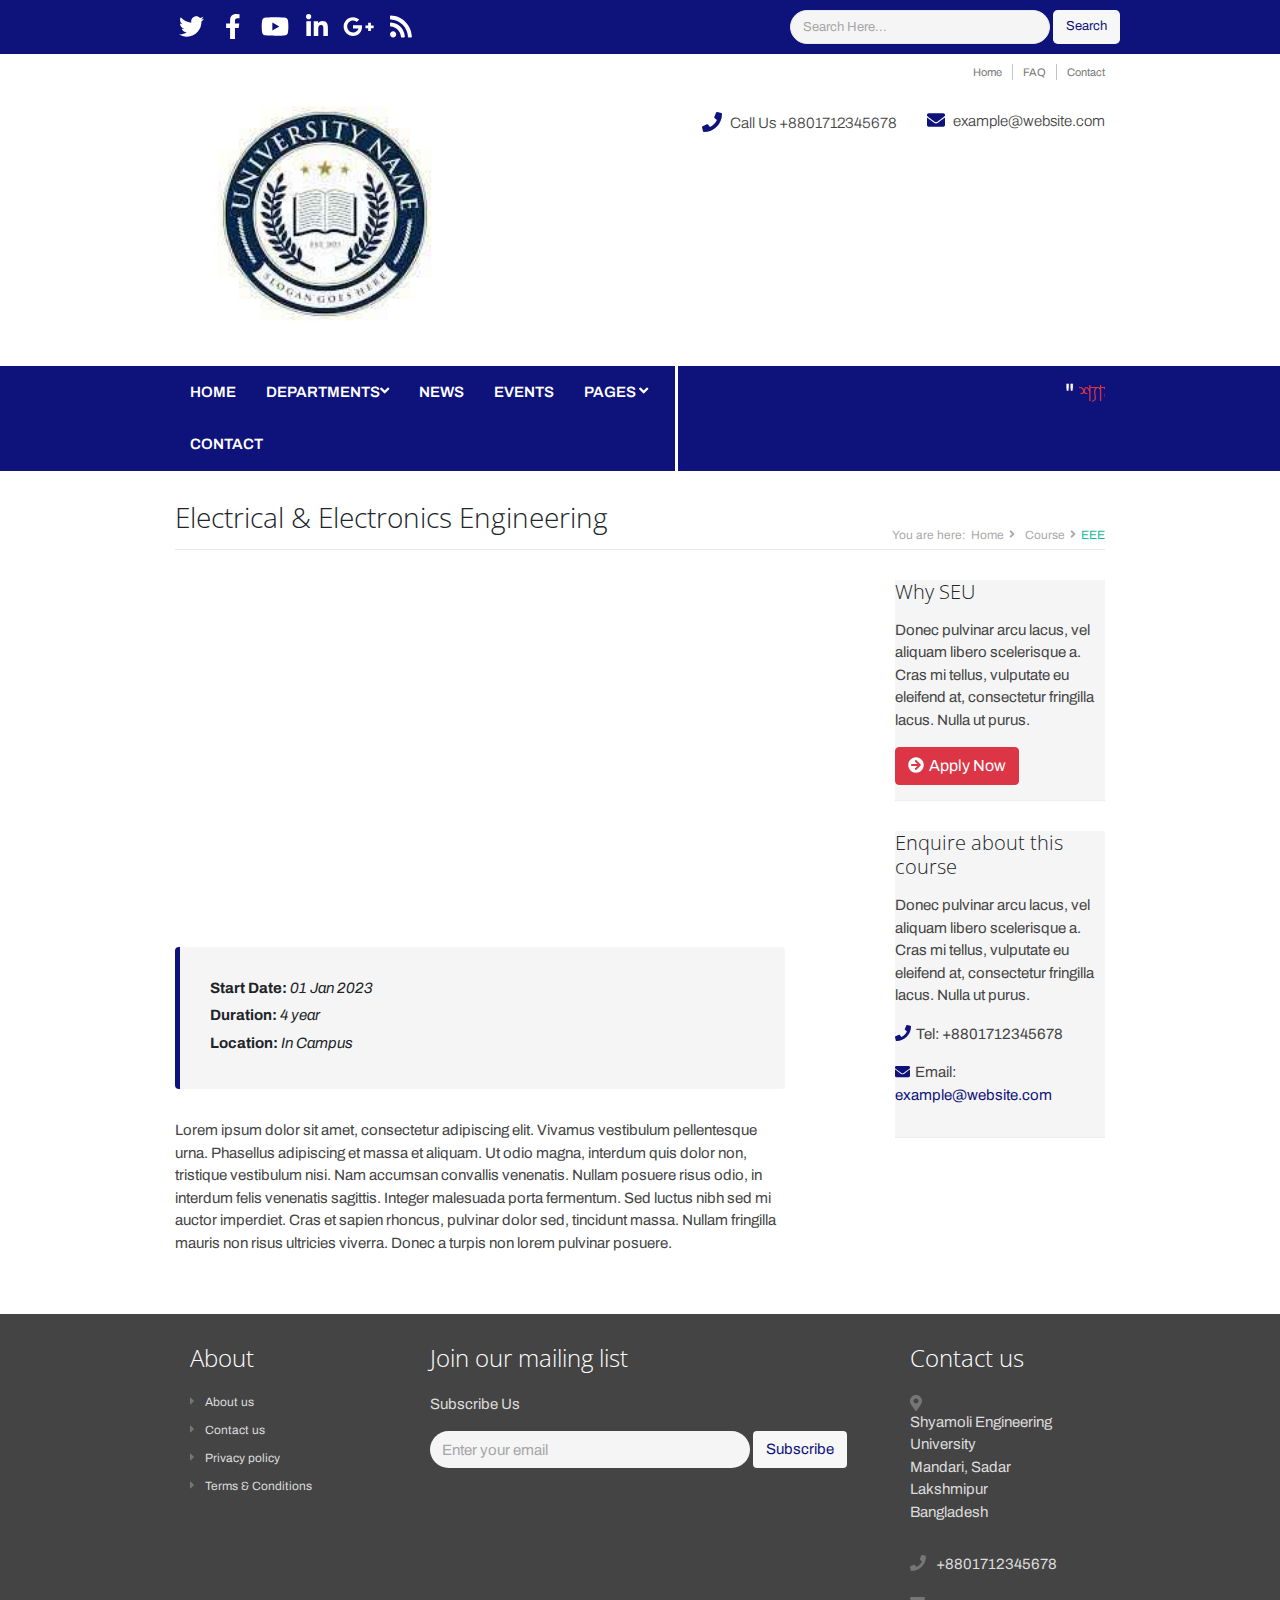
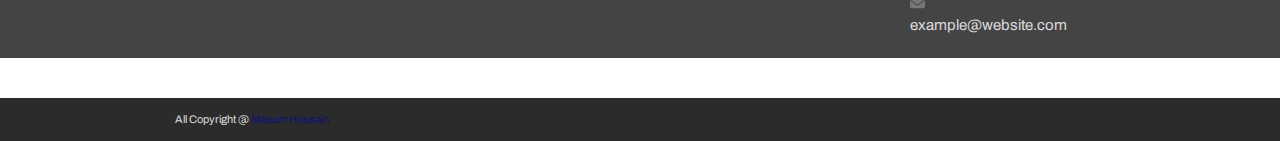
<file: eee.html>
<!DOCTYPE html>
<html lang="en">
    <meta charset="utf-8">
    <meta http-equiv="X-UA-Compatible" content="IE=edge">
    <meta name="viewport" content="width=device-width, initial-scale=1.0">
    <meta name="description" content="">
    <meta name="author" content="">
<head>
    <title>Shyamoli Engineering University.</title> 
    <link rel="shortcut icon" href="favicon.ico">  
    <link href='https://fonts.googleapis.com/css?family=Open+Sans:300,400,600,700' rel='stylesheet' type='text/css'>   
    <script defer src="assets/fontawesome/js/all.js"></script>
    <link rel="stylesheet" href="assets/plugins/bootstrap/css/bootstrap.min.css">   
    <link rel="stylesheet" href="assets/plugins/flexslider/flexslider.css">  
    <link id="theme-style" rel="stylesheet" href="assets/css/style.css">
</head> 

<body class="home-page">
    <div class="wrapper">
        <!-- HEADER --> 
        <header class="header">  
            <div class="top-bar">
                <div class="container">     
	                <div class="row">  
	                    <ul class="social-icons col-md-6 col-12 d-none d-md-block">
	                        <li><a href="#" ><i class="fab fa-twitter"></i></a></li>
	                        <li><a href="#" ><i class="fab fa-facebook-f"></i></a></li>
	                        <li><a href="#" ><i class="fab fa-youtube"></i></a></li>
	                        <li><a href="#" ><i class="fab fa-linkedin-in"></i></a></li>
	                        <li><a href="#" ><i class="fab fa-google-plus-g"></i></a></li>         
	                        <li class="row-end"><a href="#" ><i class="fas fa-rss"></i></a></li>             
	                    </ul>
                        <!--social-icons-->
	                    <form class="col-md-6 col-12 search-form" role="search">
	                        <div class="form-group">
	                            <input type="text" class="form-control counded-5 rounded-pill" placeholder="Search Here...">
	                        </div>
	                        <button type="submit" class="btn btn-theme rounded-lg">Search</button>
	                    </form>    
	                </div>    
                </div>      
            </div>
            <!--to-bar-->
            <div class="header-main container">
	            <div class="row">
	                <h1 class="logo col-md-4 col-12">
	                    <a href="index.html"><img id="logo" src="assets/images/logo.png" alt="Logo"></a>
	                </h1>           
	                <div class="info col-md-8 col-12">
	                    <ul class="menu-top float-right d-none d-md-block">
	                        <li class="divider"><a href="index.html">Home</a></li>
	                        <li class="divider"><a href="faq.html">FAQ</a></li>
	                        <li><a href="contact.html">Contact</a></li>
	                    </ul>
                        <!--menu-top-->
	                    <br />
	                    <div class="contact float-right mt-4">
	                        <p class="phone"><i class="fas fa-phone"></i>Call Us +8801712345678</p> 
	                        <p class="email"><i class="fas fa-envelope"></i><a href="contact.html">example@website.com</a></p>
	                    </div>
	                </div>
	            </div>
            </div>
        </header>
        
        <!-- NAV -->
        <div class="main-nav-wrapper">
            <div class="container d-flex">
	            <nav class="main-nav navbar navbar-expand-md" role="navigation">    
	                <button class="navbar-toggler collapsed" type="button" data-toggle="collapse" data-target="#navbar-collapse">
	                    <span class="sr-only"></span>
	                    <span class="icon-bar"></span>
	                    <span class="icon-bar"></span>
	                    <span class="icon-bar"></span>
	                </button>
	                          
	                <div class="navbar-collapse collapse" id="navbar-collapse">
	                    <ul class="nav navbar-nav">
	                        <li class="nav-item"><a class="nav-link" href="index.html">Home</a></li>
	                        <li class="nav-item dropdown">
	                            <a class="nav-link dropdown-toggle" href="#" id="navbarDropdown-1" role="button" data-toggle="dropdown" aria-haspopup="true" aria-expanded="false">Departments<i class="fas fa-angle-down"></i></a>
	                            <div class="dropdown-menu" aria-labelledby="navbarDropdown">
	                                <a class="dropdown-item" href="courses.html">All Departments</a>
	                                <a class="dropdown-item" href="cse.html">CSE</a>
	                                <a class="dropdown-item" href="eee.html">EEE</a>                
	                                <a class="dropdown-item" href="civil.html">Civil</a>                
	                                <a class="dropdown-item" href="textile.html">Textile</a>                                
	                            </div>
                                <!--dropdown-menu-->
	                        </li>
	                        <li class="nav-item"><a class="nav-link" href="news.html">News</a></li>
	                        <li class="nav-item"><a class="nav-link" href="events.html">Events</a></li>
	                        <li class="nav-item dropdown">
	                            <a class="nav-link dropdown-toggle" data-toggle="dropdown" data-hover="dropdown" data-delay="0" data-close-others="false" href="#">Pages <i class="fas fa-angle-down"></i></a>
	                            <div class="dropdown-menu">
	                                <a class="dropdown-item" href="about.html">About</a>
	                                <a class="dropdown-item" href="team.html">Leadership Team</a>
	                                <a class="dropdown-item" href="jobs.html">Jobs</a>
                                    <a class="dropdown-item" href="faq.html">FAQ</a>
	                                <a class="dropdown-item" href="privacy.html">Privacy Policy</a> 
	                                <a class="dropdown-item" href="terms-and-conditions.html">Terms & Conditions</a> 
                                    
	                            </div>
	                        </li>
	                        
	                        <li class="nav-item"><a class="nav-link" href="contact.html">Contact</a></li>
	                    </ul>
	                </div>
		        </nav>
                <marquee>"<span class="text-danger"> শ্যামলী ইঞ্জিনিয়ারিং ইউনিভার্সিটি </span>" হলো বাংলাদেশে স্বনামধন্য একটি প্রাইভেট বিশ্ববিদ্যালয়। এটি বাংলাদেশ কারিগরি শিক্ষা অধিদপ্তরের আওতায় ও অধ্যক্ষ এম. এ. সাত্তার ট্রাস্ট কতৃক পরিচালিত ও নিয়ন্ত্রীত। আমাদের প্রতিষ্ঠানে খুবই মনোরম পরিবেশে বিশ্বমানের শিক্ষকমন্ডলী দ্বারা শিক্ষার্থীদেরকে পাঠ-দ্বান করা হয়। আমাদের বিশ্ববিদ্যালয়ে এবছর অনলাইন ভর্তি আবেদনে রয়েছে <span class="text-warning">২০% ছাড়!</span> তাছাড়া শিক্ষার্থীদের ফ্রি যাতায়াত সহ রয়েছে নানাবিধ সুযোগ সুবিধার ব্যাবস্থা। তাই দেরি না করে আজই যোগাযোগ করুন আমাদের সাথে।</marquee>
	        </div>
        </div>
    
        <!--CONTENT--> 
        <div class="content container">
            <div class="page-wrapper">
                <header class="page-heading clearfix">
                    <h1 class="heading-title float-left">Electrical & Electronics Engineering </h1>
                    <div class="breadcrumbs float-right">
                        <ul class="breadcrumbs-list">
                            <li class="breadcrumbs-label">You are here:</li>
                            <li><a href="index.html">Home</a><i class="fas fa-angle-right"></i></li>
                            <li><a href="courses.html">Course</a><i class="fas fa-angle-right"></i></li>
                            <li class="current">EEE </li>
                        </ul>
                    </div>
                </header> 
                <div class="page-content">
                    <div class="row page-row">
                        <div class="course-wrapper col-lg-8 col-md-7">                         
                            <article class="course-item">
                             
                                <div class="embed-responsive embed-responsive-16by9 mb-4 rounded">
                                    <iframe class="embed-responsive-item" width="750" height="422" src="https://www.youtube.com/embed/RTlrGncbd8Y" title="YouTube video player" frameborder="0" allow="accelerometer; autoplay; clipboard-write; encrypted-media; gyroscope; picture-in-picture; web-share" allowfullscreen></iframe>
                                </div>
                                <div class="page-row box box-border rounded">
                                    <ul class="list-unstyled no-margin-bottom">
                                        <li><strong>Start Date:</strong> <em>01 Jan 2023</em></li>
                                        <li><strong>Duration:</strong> <em>4 year</em></li>
                                        <li><strong>Location:</strong> <em>In Campus</em></li>
                                    </ul>
                                </div>
                                <div class="page-row">
                                    <p>Lorem ipsum dolor sit amet, consectetur adipiscing elit. Vivamus vestibulum pellentesque urna. Phasellus adipiscing et massa et aliquam. Ut odio magna, interdum quis dolor non, tristique vestibulum nisi. Nam accumsan convallis venenatis. Nullam posuere risus odio, in interdum felis venenatis sagittis. Integer malesuada porta fermentum. Sed luctus nibh sed mi auctor imperdiet. Cras et sapien rhoncus, pulvinar dolor sed, tincidunt massa. Nullam fringilla mauris non risus ultricies viverra. Donec a turpis non lorem pulvinar posuere.</p>                     
                            </article>                                              
                        </div>
                        <aside class="page-sidebar  col-lg-3 offset-lg-1 col-md-4 offset-md-1">     
                            <section class="widget has-divider">
                                <h3 class="title">Why SEU</h3>
                                <p>Donec pulvinar arcu lacus, vel aliquam libero scelerisque a. Cras mi tellus, vulputate eu eleifend at, consectetur fringilla lacus. Nulla ut purus.</p>
                                <a class="btn btn-danger rounded" href="registration.html"><i class="fas fa-arrow-circle-right"></i>Apply Now</a>
                            </section>
                            <section class="widget has-divider">
                                <h3 class="title">Enquire about this course</h3>
                                <p>Donec pulvinar arcu lacus, vel aliquam libero scelerisque a. Cras mi tellus, vulputate eu eleifend at, consectetur fringilla lacus. Nulla ut purus.</p>
                                <p class="tel"><i class="fas fa-phone"></i>Tel: +8801712345678</p>
                                <p class="email"><i class="fas fa-envelope"></i>Email: <a href="#">example@website.com</a></p>
                            </section>              
                        </aside>
                    </div>
                </div>
            </div> 
        </div>
    </div>

     <!-- FOOTER --> 
    <footer class="footer">
        <div class="footer-content">
            <div class="container">
                <div class="row">
                <div class="footer-col col-lg-3 col-md-4 col-12 about">
                    <div class="footer-col-inner">
                        <h3>About</h3>
                        <ul>
                            <li><a href="about.html"><i class="fas fa-caret-right"></i>About us</a></li>
                            <li><a href="contact.html"><i class="fas fa-caret-right"></i>Contact us</a></li>
                            <li><a href="privacy.html"><i class="fas fa-caret-right"></i>Privacy policy</a></li>
                            <li><a href="terms-and-conditions.html"><i class="fas fa-caret-right"></i>Terms & Conditions</a></li>
                        </ul>
                    </div>
                </div>
                <div class="footer-col col-lg-6 col-md-8 col-12 newsletter">
                    <div class="footer-col-inner">
                        <h3>Join our mailing list</h3>
                        <p>Subscribe Us</p>
                        <form class="subscribe-form">
                            <div class="form-group">
                                <input type="email" class="form-control rounded-pill" placeholder="Enter your email" />
                            </div>
                            <input class="btn btn-theme btn-subscribe rounded" type="submit" value="Subscribe">
                        </form>
                    </div>
                </div> 
                <div class="footer-col col-lg-3 col-12 contact">
                    <div class="footer-col-inner">
                        <h3>Contact us</h3>
                        <div class="row">
                            <p class="adr clearfix col-lg-12 col-md-4 col-12">
                                <i class="fas fa-map-marker-alt float-left"></i>        
                                <span class="adr-group float-left">       
                                    <span class="street-address">Shyamoli Engineering University</span><br>
                                    <span class="region">Mandari, Sadar</span><br>
                                    <span class="postal-code">Lakshmipur</span><br>
                                    <span class="country-name">Bangladesh</span>
                                </span>
                            </p>
                            <p class="tel col-lg-12 col-md-4 col-12"><i class="fas fa-phone"></i>+8801712345678</p>
                            <p class="email col-lg-12 col-md-4 col-12"><i class="fas fa-envelope"></i><a href="#">example@website.com</a></p>  
                        </div> 
                    </div>            
                </div>   
                </div>   
            </div>        
        </div>
        <div class="bottom-bar">
            <div class="container">
                <div class="row">
                    <small class="copyright col-lg-6 col-12">All Copyright @ <a href="#">Masum Hossain</a></small>
                </div>
            </div>
        </div>
    </footer>
 
    <!-- Javascript -->          
    <script type="text/javascript" src="assets/plugins/jquery-3.4.1.min.js"></script>
    <script type="text/javascript" src="assets/plugins/popper.min.js"></script> 
    <script type="text/javascript" src="assets/plugins/bootstrap/js/bootstrap.min.js"></script> 
    <script type="text/javascript" src="assets/plugins/back-to-top.js"></script>
    <script type="text/javascript" src="assets/plugins/flexslider/jquery.flexslider-min.js"></script>
    <script type="text/javascript" src="assets/plugins/jflickrfeed/jflickrfeed.min.js"></script> 
    <script type="text/javascript" src="assets/js/main.js"></script>
    
</body>
</html>
</file>
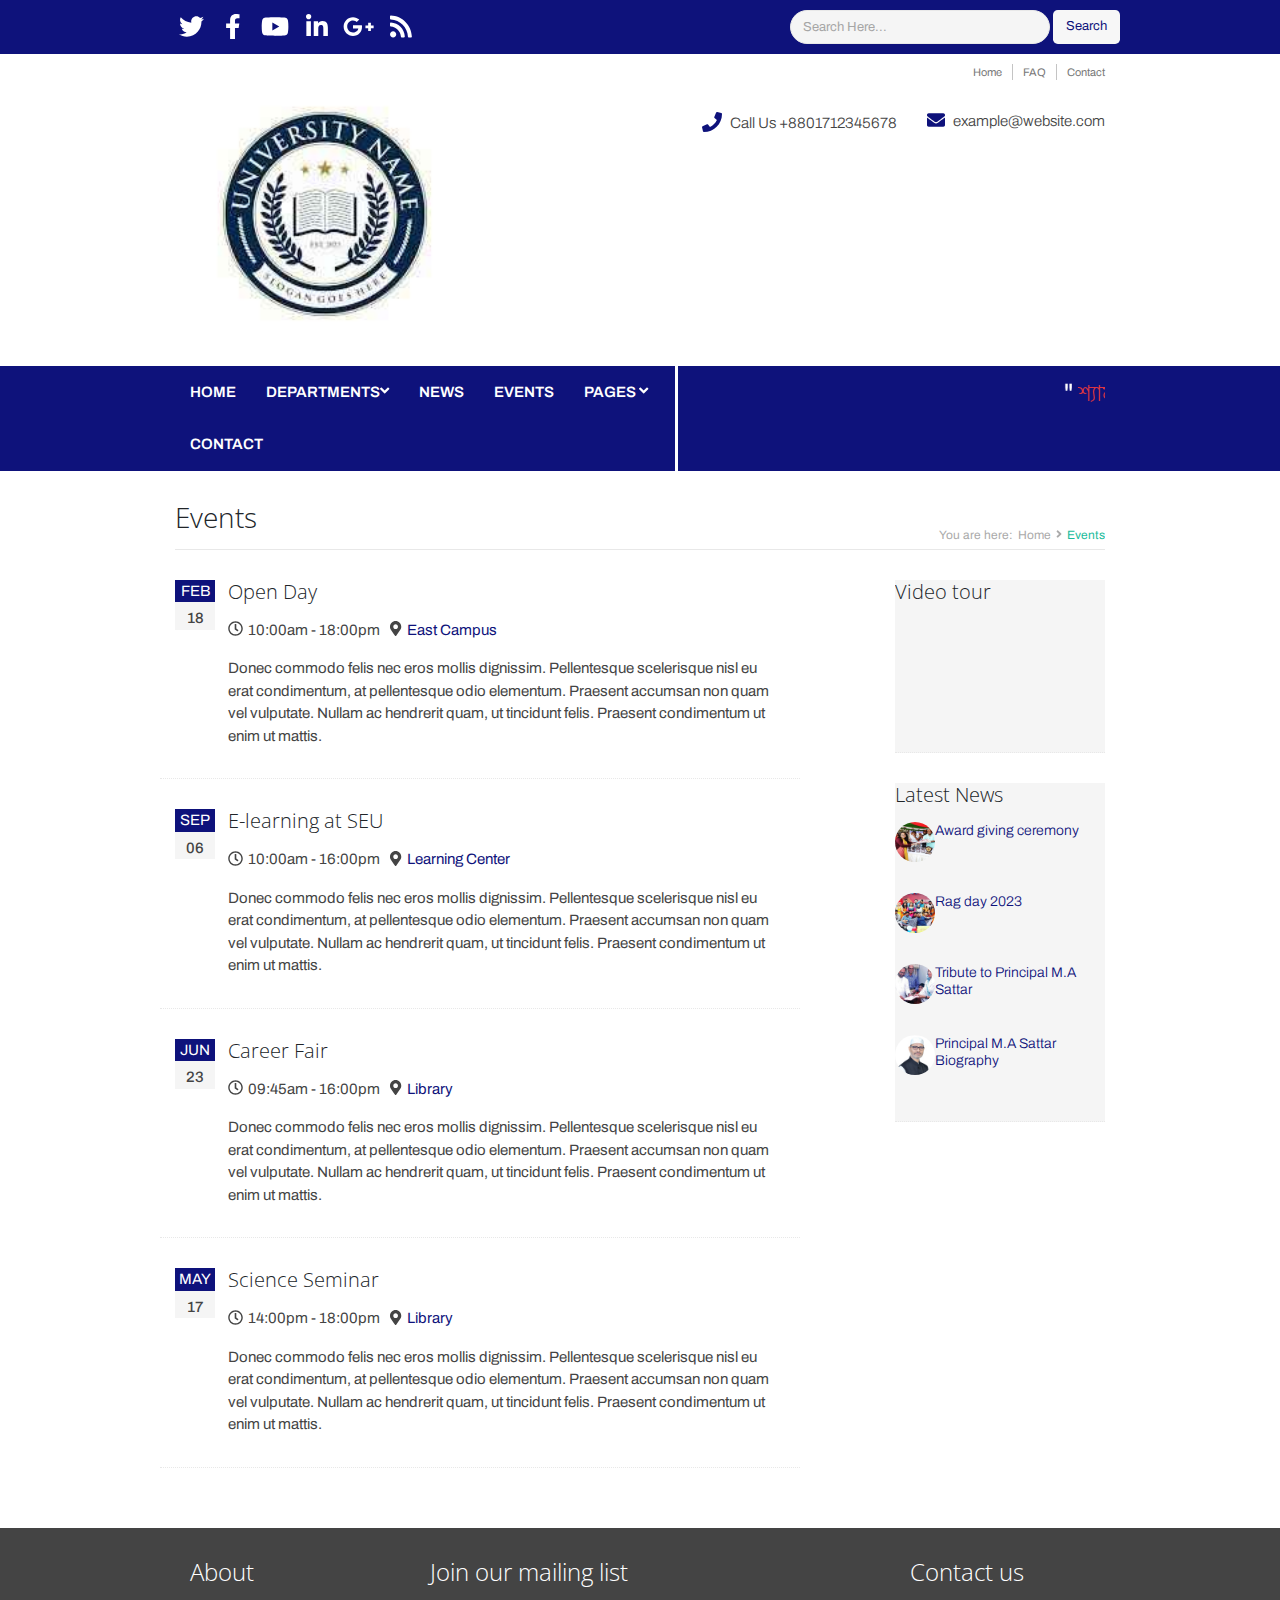
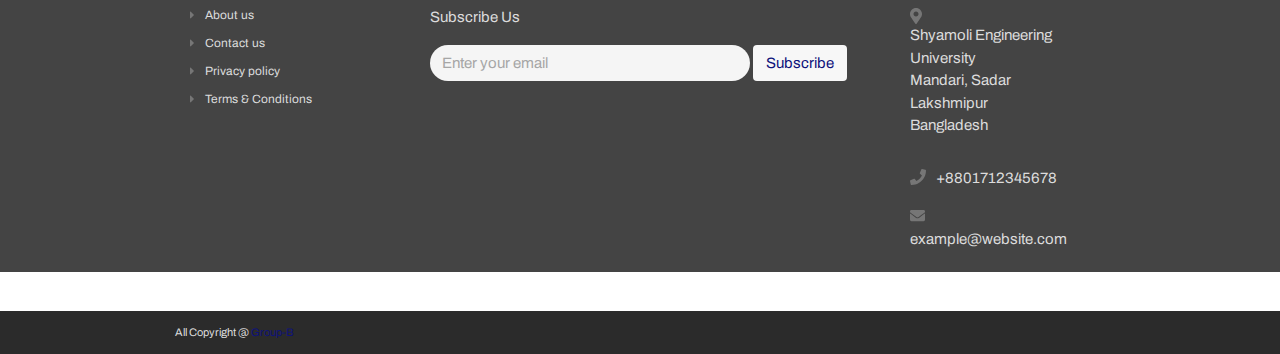
<file: events.html>
<!DOCTYPE html>
<html lang="en">
    <meta charset="utf-8">
    <meta http-equiv="X-UA-Compatible" content="IE=edge">
    <meta name="viewport" content="width=device-width, initial-scale=1.0">
    <meta name="description" content="">
    <meta name="author" content="">
<head>
    <title>Shyamoli Engineering University.</title> 
    <link rel="shortcut icon" href="favicon.ico">  
    <link href='https://fonts.googleapis.com/css?family=Open+Sans:300,400,600,700' rel='stylesheet' type='text/css'>   
    <script defer src="assets/fontawesome/js/all.js"></script>
    <link rel="stylesheet" href="assets/plugins/bootstrap/css/bootstrap.min.css">   
    <link rel="stylesheet" href="assets/plugins/flexslider/flexslider.css">  
    <link id="theme-style" rel="stylesheet" href="assets/css/style.css">
</head> 

<body class="home-page">
    <div class="wrapper">
        <!-- HEADER --> 
        <header class="header">  
            <div class="top-bar">
                <div class="container">     
	                <div class="row">  
	                    <ul class="social-icons col-md-6 col-12 d-none d-md-block">
	                        <li><a href="#" ><i class="fab fa-twitter"></i></a></li>
	                        <li><a href="#" ><i class="fab fa-facebook-f"></i></a></li>
	                        <li><a href="#" ><i class="fab fa-youtube"></i></a></li>
	                        <li><a href="#" ><i class="fab fa-linkedin-in"></i></a></li>
	                        <li><a href="#" ><i class="fab fa-google-plus-g"></i></a></li>         
	                        <li class="row-end"><a href="#" ><i class="fas fa-rss"></i></a></li>             
	                    </ul>
                        <!--social-icons-->
	                    <form class="col-md-6 col-12 search-form" role="search">
	                        <div class="form-group">
	                            <input type="text" class="form-control counded-5 rounded-pill" placeholder="Search Here...">
	                        </div>
	                        <button type="submit" class="btn btn-theme rounded-lg">Search</button>
	                    </form>    
	                </div>    
                </div>      
            </div>
            <!--to-bar-->
            <div class="header-main container">
	            <div class="row">
	                <h1 class="logo col-md-4 col-12">
	                    <a href="index.html"><img id="logo" src="assets/images/logo.png" alt="Logo"></a>
	                </h1>           
	                <div class="info col-md-8 col-12">
	                    <ul class="menu-top float-right d-none d-md-block">
	                        <li class="divider"><a href="index.html">Home</a></li>
	                        <li class="divider"><a href="faq.html">FAQ</a></li>
	                        <li><a href="contact.html">Contact</a></li>
	                    </ul>
                        <!--menu-top-->
	                    <br />
	                    <div class="contact float-right mt-4">
	                        <p class="phone"><i class="fas fa-phone"></i>Call Us +8801712345678</p> 
	                        <p class="email"><i class="fas fa-envelope"></i><a href="contact.html">example@website.com</a></p>
	                    </div>
	                </div>
	            </div>
            </div>
        </header>
        
        <!-- NAV -->
        <div class="main-nav-wrapper">
            <div class="container d-flex">
	            <nav class="main-nav navbar navbar-expand-md" role="navigation">    
	                <button class="navbar-toggler collapsed" type="button" data-toggle="collapse" data-target="#navbar-collapse">
	                    <span class="sr-only"></span>
	                    <span class="icon-bar"></span>
	                    <span class="icon-bar"></span>
	                    <span class="icon-bar"></span>
	                </button>
	                          
	                <div class="navbar-collapse collapse" id="navbar-collapse">
	                    <ul class="nav navbar-nav">
	                        <li class="nav-item"><a class="nav-link" href="index.html">Home</a></li>
	                        <li class="nav-item dropdown">
	                            <a class="nav-link dropdown-toggle" href="#" id="navbarDropdown-1" role="button" data-toggle="dropdown" aria-haspopup="true" aria-expanded="false">Departments<i class="fas fa-angle-down"></i></a>
	                            <div class="dropdown-menu" aria-labelledby="navbarDropdown">
	                                <a class="dropdown-item" href="courses.html">All Departments</a>
	                                <a class="dropdown-item" href="cse.html">CSE</a>
	                                <a class="dropdown-item" href="eee.html">EEE</a>                
	                                <a class="dropdown-item" href="civil.html">Civil</a>                
	                                <a class="dropdown-item" href="textile.html">Textile</a>                                
	                            </div>
                                <!--dropdown-menu-->
	                        </li>
	                        <li class="nav-item"><a class="nav-link" href="news.html">News</a></li>
	                        <li class="nav-item"><a class="nav-link" href="events.html">Events</a></li>
	                        <li class="nav-item dropdown">
	                            <a class="nav-link dropdown-toggle" data-toggle="dropdown" data-hover="dropdown" data-delay="0" data-close-others="false" href="#">Pages <i class="fas fa-angle-down"></i></a>
	                            <div class="dropdown-menu">
	                                <a class="dropdown-item" href="about.html">About</a>
	                                <a class="dropdown-item" href="team.html">Leadership Team</a>
	                                <a class="dropdown-item" href="jobs.html">Jobs</a>
                                    <a class="dropdown-item" href="faq.html">FAQ</a>
	                                <a class="dropdown-item" href="privacy.html">Privacy Policy</a> 
	                                <a class="dropdown-item" href="terms-and-conditions.html">Terms & Conditions</a> 
                                    
	                            </div>
	                        </li>
	                        
	                        <li class="nav-item"><a class="nav-link" href="contact.html">Contact</a></li>
	                    </ul>
	                </div>
		        </nav>
                <marquee>"<span class="text-danger"> শ্যামলী ইঞ্জিনিয়ারিং ইউনিভার্সিটি </span>" হলো বাংলাদেশে স্বনামধন্য একটি প্রাইভেট বিশ্ববিদ্যালয়। এটি বাংলাদেশ কারিগরি শিক্ষা অধিদপ্তরের আওতায় ও অধ্যক্ষ এম. এ. সাত্তার ট্রাস্ট কতৃক পরিচালিত ও নিয়ন্ত্রীত। আমাদের প্রতিষ্ঠানে খুবই মনোরম পরিবেশে বিশ্বমানের শিক্ষকমন্ডলী দ্বারা শিক্ষার্থীদেরকে পাঠ-দ্বান করা হয়। আমাদের বিশ্ববিদ্যালয়ে এবছর অনলাইন ভর্তি আবেদনে রয়েছে <span class="text-warning">২০% ছাড়!</span> তাছাড়া শিক্ষার্থীদের ফ্রি যাতায়াত সহ রয়েছে নানাবিধ সুযোগ সুবিধার ব্যাবস্থা। তাই দেরি না করে আজই যোগাযোগ করুন আমাদের সাথে।</marquee>
	        </div>
        </div>
    
        <!-- ******CONTENT****** --> 
        <div class="content container">
            <div class="page-wrapper">
                <header class="page-heading clearfix">
                    <h1 class="heading-title float-left">Events</h1>
                    <div class="breadcrumbs float-right">
                        <ul class="breadcrumbs-list">
                            <li class="breadcrumbs-label">You are here:</li>
                            <li><a href="index.html">Home</a><i class="fas fa-angle-right"></i></li>
                            <li class="current">Events</li>
                        </ul>
                    </div>
                </header> 
                <div class="page-content">
                    <div class="row page-row">
                        <div class="events-wrapper col-lg-8 col-md-7 col-12">                         
                            <article class="events-item row page-row has-divider clearfix">
                                <div class="date-label-wrapper col-lg-1 col-md-2 col-12">
                                    <p class="date-label">
                                        <span class="month">FEB</span>
                                        <span class="date-number">18</span>
                                    </p>
                                </div>
                                <div class="details col-lg-11 col-md-10 col-12">
                                    <h3 class="title">Open Day</h3>
                                    <p class="meta"><span class="time"><i class="far fa-clock"></i>10:00am - 18:00pm</span><span class="location"><i class="fas fa-map-marker-alt"></i><a href="#">East Campus</a></span></p>  
                                    <p class="desc">Donec commodo felis nec eros mollis dignissim. Pellentesque scelerisque nisl eu erat condimentum, at pellentesque odio elementum. Praesent accumsan non quam vel vulputate. Nullam ac hendrerit quam, ut tincidunt felis. Praesent condimentum ut enim ut mattis.</p>                       
                                </div>
                            </article>
                            <article class="events-item row page-row has-divider clearfix">
                                <div class="date-label-wrapper col-lg-1 col-md-2 col-12">
                                    <p class="date-label">
                                        <span class="month">SEP</span>
                                        <span class="date-number">06</span>
                                    </p>
                                </div>
                                <div class="details col-lg-11 col-md-10 col-12">
                                    <h3 class="title">E-learning at SEU</h3>
                                    <p class="meta"><span class="time"><i class="far fa-clock"></i>10:00am - 16:00pm</span><span class="location"><i class="fas fa-map-marker-alt"></i><a href="#">Learning Center</a></span></p>  
                                    <p class="desc">Donec commodo felis nec eros mollis dignissim. Pellentesque scelerisque nisl eu erat condimentum, at pellentesque odio elementum. Praesent accumsan non quam vel vulputate. Nullam ac hendrerit quam, ut tincidunt felis. Praesent condimentum ut enim ut mattis.</p>                       
                                </div>
                            </article>
                            <article class="events-item row page-row has-divider clearfix">
                                <div class="date-label-wrapper col-lg-1 col-md-2 col-12">
                                    <p class="date-label">
                                        <span class="month">JUN</span>
                                        <span class="date-number">23</span>
                                    </p>
                                </div>
                                <div class="details col-lg-11 col-md-10 col-12">
                                    <h3 class="title">Career Fair</h3>
                                    <p class="meta"><span class="time"><i class="far fa-clock"></i>09:45am - 16:00pm</span><span class="location"><i class="fas fa-map-marker-alt"></i><a href="#">Library</a></span></p>  
                                    <p class="desc">Donec commodo felis nec eros mollis dignissim. Pellentesque scelerisque nisl eu erat condimentum, at pellentesque odio elementum. Praesent accumsan non quam vel vulputate. Nullam ac hendrerit quam, ut tincidunt felis. Praesent condimentum ut enim ut mattis.</p>                       
                                </div>
                            </article>
                            <article class="events-item row page-row has-divider clearfix">
                                <div class="date-label-wrapper col-lg-1 col-md-2 col-12">
                                    <p class="date-label">
                                        <span class="month">MAY</span>
                                        <span class="date-number">17</span>
                                    </p>
                                </div>
                                <div class="details col-lg-11 col-md-10 col-12">
                                    <h3 class="title">Science Seminar</h3>
                                    <p class="meta"><span class="time"><i class="far fa-clock"></i>14:00pm - 18:00pm</span><span class="location"><i class="fas fa-map-marker-alt"></i><a href="#">Library</a></span></p>  
                                    <p class="desc">Donec commodo felis nec eros mollis dignissim. Pellentesque scelerisque nisl eu erat condimentum, at pellentesque odio elementum. Praesent accumsan non quam vel vulputate. Nullam ac hendrerit quam, ut tincidunt felis. Praesent condimentum ut enim ut mattis.</p>                       
                                </div>
                            </article>
                        </div>
                        <aside class="page-sidebar  col-lg-3 offset-lg-1 col-md-4 offset-md-1">                    
                            <section class="widget has-divider">
                                <h3 class="title">Video tour</h3>
                                <div class="embed-responsive embed-responsive-16by9 rounded-lg">
                                    <iframe src="https://www.youtube.com/embed/cIhh1Yh0V_w" title="YouTube video player" frameborder="0" allow="accelerometer; autoplay; clipboard-write; encrypted-media; gyroscope; picture-in-picture; web-share" allowfullscreen></iframe>
                                </div>
                            </section>
                            <section class="widget has-divider">
                                <h3 class="title">Latest News</h3>
                                <article class="news-item row">       
                                    <figure class="thumb col-xl-2 col-3">
                                        <img class="rounded-pill" src="assets/images/news/news-thumb-1.jpg" alt="" >
                                    </figure>
                                    <div class="details col-xl-10 col-9">
                                        <h4 class="title"><a href="news-single.html">Award giving ceremony</a></h4>
                                    </div>
                                </article>
                                <article class="news-item row">       
                                    <figure class="thumb col-xl-2 col-3">
                                        <img class="rounded-pill" src="assets/images/news/news-thumb-2.jpg" alt="" >
                                    </figure>
                                    <div class="details col-xl-10 col-9">
                                        <h4 class="title"><a href="news-single.html">Rag day 2023</a></h4>
                                    </div>
                                </article>
                                <article class="news-item row">       
                                    <figure class="thumb col-xl-2 col-3">
                                        <img class="rounded-pill" src="assets/images/news/news-thumb-3.jpg" alt="" >
                                    </figure>
                                    <div class="details col-xl-10 col-9">
                                        <h4 class="title"><a href="news-single.html">Tribute to Principal M.A Sattar</a></h4>
                                    </div>
                                </article>
                                <article class="news-item row">       
                                    <figure class="thumb col-xl-2 col-3">
                                        <img class="rounded-pill" src="assets/images/news/news-thumb-4.jpg" alt="" >
                                    </figure>
                                    <div class="details col-xl-10 col-9">
                                        <h4 class="title"><a href="news-single.html">Principal M.A Sattar Biography</a></h4>
                                    </div>
                                </article>
                            </section>
                        </aside>
                    </div>
                </div>
            </div> 
        </div>
    </div>

    <!-- FOOTER --> 
    <footer class="footer">
        <div class="footer-content">
            <div class="container">
                <div class="row">
                <div class="footer-col col-lg-3 col-md-4 col-12 about">
                    <div class="footer-col-inner">
                        <h3>About</h3>
                        <ul>
                            <li><a href="about.html"><i class="fas fa-caret-right"></i>About us</a></li>
                            <li><a href="contact.html"><i class="fas fa-caret-right"></i>Contact us</a></li>
                            <li><a href="privacy.html"><i class="fas fa-caret-right"></i>Privacy policy</a></li>
                            <li><a href="terms-and-conditions.html"><i class="fas fa-caret-right"></i>Terms & Conditions</a></li>
                        </ul>
                    </div>
                </div>
                <div class="footer-col col-lg-6 col-md-8 col-12 newsletter">
                    <div class="footer-col-inner">
                        <h3>Join our mailing list</h3>
                        <p>Subscribe Us</p>
                        <form class="subscribe-form">
                            <div class="form-group">
                                <input type="email" class="form-control rounded-pill" placeholder="Enter your email" />
                            </div>
                            <input class="btn btn-theme btn-subscribe rounded" type="submit" value="Subscribe">
                        </form>
                    </div>
                </div> 
                <div class="footer-col col-lg-3 col-12 contact">
                    <div class="footer-col-inner">
                        <h3>Contact us</h3>
                        <div class="row">
                            <p class="adr clearfix col-lg-12 col-md-4 col-12">
                                <i class="fas fa-map-marker-alt float-left"></i>        
                                <span class="adr-group float-left">       
                                    <span class="street-address">Shyamoli Engineering University</span><br>
                                    <span class="region">Mandari, Sadar</span><br>
                                    <span class="postal-code">Lakshmipur</span><br>
                                    <span class="country-name">Bangladesh</span>
                                </span>
                            </p>
                            <p class="tel col-lg-12 col-md-4 col-12"><i class="fas fa-phone"></i>+8801712345678</p>
                            <p class="email col-lg-12 col-md-4 col-12"><i class="fas fa-envelope"></i><a href="#">example@website.com</a></p>  
                        </div> 
                    </div>            
                </div>   
                </div>   
            </div>        
        </div>
        <div class="bottom-bar">
            <div class="container">
                <div class="row">
                    <small class="copyright col-lg-6 col-12">All Copyright @ <a href="#">Group-B</a></small>
                </div>
            </div>
        </div>
    </footer>
 
    <!-- Javascript -->          
    <script type="text/javascript" src="assets/plugins/jquery-3.4.1.min.js"></script>
    <script type="text/javascript" src="assets/plugins/popper.min.js"></script> 
    <script type="text/javascript" src="assets/plugins/bootstrap/js/bootstrap.min.js"></script> 
    <script type="text/javascript" src="assets/plugins/back-to-top.js"></script>
    <script type="text/javascript" src="assets/plugins/flexslider/jquery.flexslider-min.js"></script>
    <script type="text/javascript" src="assets/plugins/jflickrfeed/jflickrfeed.min.js"></script> 
    <script type="text/javascript" src="assets/js/main.js"></script>
    
</body>
</html>
</file>
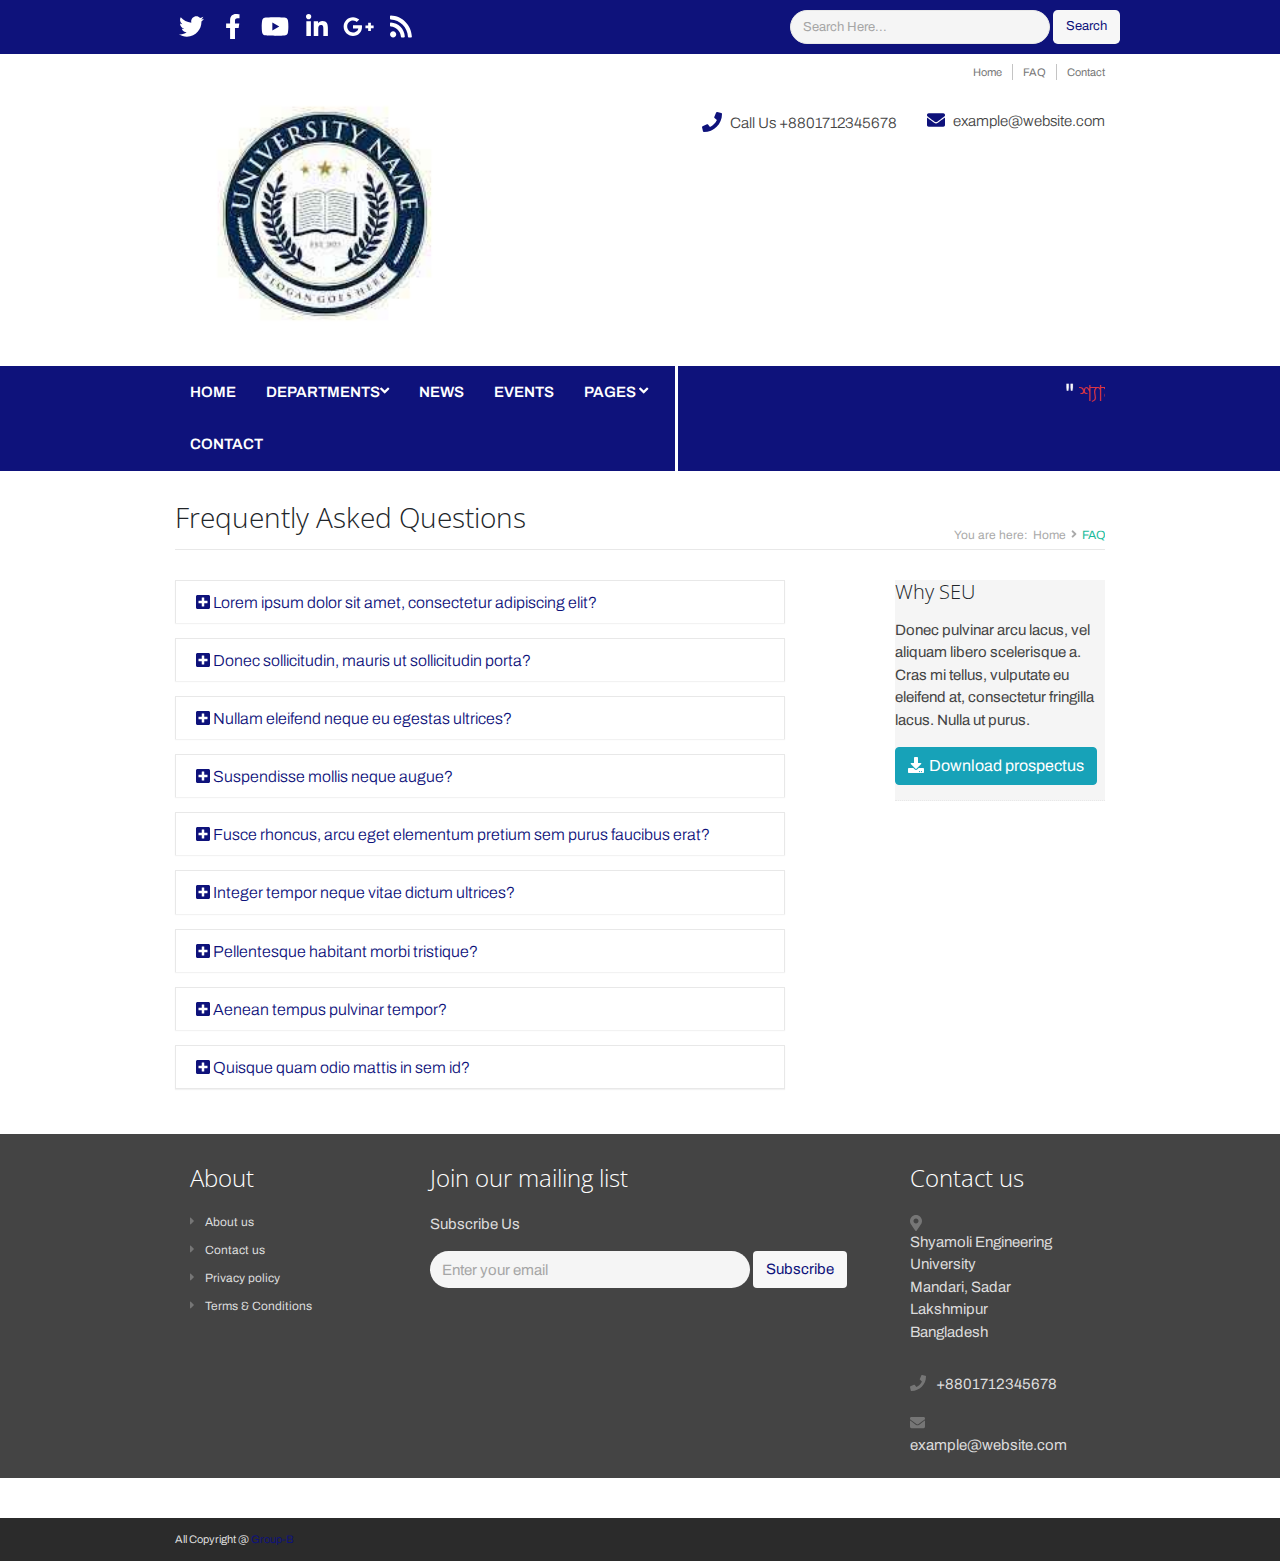
<file: faq.html>
<!DOCTYPE html>
<html lang="en">
    <meta charset="utf-8">
    <meta http-equiv="X-UA-Compatible" content="IE=edge">
    <meta name="viewport" content="width=device-width, initial-scale=1.0">
    <meta name="description" content="">
    <meta name="author" content="">
<head>
    <title>Shyamoli Engineering University.</title> 
    <link rel="shortcut icon" href="favicon.ico">  
    <link href='https://fonts.googleapis.com/css?family=Open+Sans:300,400,600,700' rel='stylesheet' type='text/css'>   
    <script defer src="assets/fontawesome/js/all.js"></script>
    <link rel="stylesheet" href="assets/plugins/bootstrap/css/bootstrap.min.css">   
    <link rel="stylesheet" href="assets/plugins/flexslider/flexslider.css">  
    <link id="theme-style" rel="stylesheet" href="assets/css/style.css">
</head> 

<body class="home-page">
    <div class="wrapper">
        <!-- HEADER --> 
        <header class="header">  
            <div class="top-bar">
                <div class="container">     
	                <div class="row">  
	                    <ul class="social-icons col-md-6 col-12 d-none d-md-block">
	                        <li><a href="#" ><i class="fab fa-twitter"></i></a></li>
	                        <li><a href="#" ><i class="fab fa-facebook-f"></i></a></li>
	                        <li><a href="#" ><i class="fab fa-youtube"></i></a></li>
	                        <li><a href="#" ><i class="fab fa-linkedin-in"></i></a></li>
	                        <li><a href="#" ><i class="fab fa-google-plus-g"></i></a></li>         
	                        <li class="row-end"><a href="#" ><i class="fas fa-rss"></i></a></li>             
	                    </ul>
                        <!--social-icons-->
	                    <form class="col-md-6 col-12 search-form" role="search">
	                        <div class="form-group">
	                            <input type="text" class="form-control counded-5 rounded-pill" placeholder="Search Here...">
	                        </div>
	                        <button type="submit" class="btn btn-theme rounded-lg">Search</button>
	                    </form>    
	                </div>    
                </div>      
            </div>
            <!--to-bar-->
            <div class="header-main container">
	            <div class="row">
	                <h1 class="logo col-md-4 col-12">
	                    <a href="index.html"><img id="logo" src="assets/images/logo.png" alt="Logo"></a>
	                </h1>           
	                <div class="info col-md-8 col-12">
	                    <ul class="menu-top float-right d-none d-md-block">
	                        <li class="divider"><a href="index.html">Home</a></li>
	                        <li class="divider"><a href="faq.html">FAQ</a></li>
	                        <li><a href="contact.html">Contact</a></li>
	                    </ul>
                        <!--menu-top-->
	                    <br />
	                    <div class="contact float-right mt-4">
	                        <p class="phone"><i class="fas fa-phone"></i>Call Us +8801712345678</p> 
	                        <p class="email"><i class="fas fa-envelope"></i><a href="contact.html">example@website.com</a></p>
	                    </div>
	                </div>
	            </div>
            </div>
        </header>
        
        <!-- NAV -->
        <div class="main-nav-wrapper">
            <div class="container d-flex">
	            <nav class="main-nav navbar navbar-expand-md" role="navigation">    
	                <button class="navbar-toggler collapsed" type="button" data-toggle="collapse" data-target="#navbar-collapse">
	                    <span class="sr-only"></span>
	                    <span class="icon-bar"></span>
	                    <span class="icon-bar"></span>
	                    <span class="icon-bar"></span>
	                </button>
	                          
	                <div class="navbar-collapse collapse" id="navbar-collapse">
	                    <ul class="nav navbar-nav">
	                        <li class="nav-item"><a class="nav-link" href="index.html">Home</a></li>
	                        <li class="nav-item dropdown">
	                            <a class="nav-link dropdown-toggle" href="#" id="navbarDropdown-1" role="button" data-toggle="dropdown" aria-haspopup="true" aria-expanded="false">Departments<i class="fas fa-angle-down"></i></a>
	                            <div class="dropdown-menu" aria-labelledby="navbarDropdown">
	                                <a class="dropdown-item" href="courses.html">All Departments</a>
	                                <a class="dropdown-item" href="cse.html">CSE</a>
	                                <a class="dropdown-item" href="eee.html">EEE</a>                
	                                <a class="dropdown-item" href="civil.html">Civil</a>                
	                                <a class="dropdown-item" href="textile.html">Textile</a>                                
	                            </div>
                                <!--dropdown-menu-->
	                        </li>
	                        <li class="nav-item"><a class="nav-link" href="news.html">News</a></li>
	                        <li class="nav-item"><a class="nav-link" href="events.html">Events</a></li>
	                        <li class="nav-item dropdown">
	                            <a class="nav-link dropdown-toggle" data-toggle="dropdown" data-hover="dropdown" data-delay="0" data-close-others="false" href="#">Pages <i class="fas fa-angle-down"></i></a>
	                            <div class="dropdown-menu">
	                                <a class="dropdown-item" href="about.html">About</a>
	                                <a class="dropdown-item" href="team.html">Leadership Team</a>
	                                <a class="dropdown-item" href="jobs.html">Jobs</a>
                                    <a class="dropdown-item" href="faq.html">FAQ</a>
	                                <a class="dropdown-item" href="privacy.html">Privacy Policy</a> 
	                                <a class="dropdown-item" href="terms-and-conditions.html">Terms & Conditions</a> 
                                    
	                            </div>
	                        </li>
	                        
	                        <li class="nav-item"><a class="nav-link" href="contact.html">Contact</a></li>
	                    </ul>
	                </div>
		        </nav>
                <marquee>"<span class="text-danger"> শ্যামলী ইঞ্জিনিয়ারিং ইউনিভার্সিটি </span>" হলো বাংলাদেশে স্বনামধন্য একটি প্রাইভেট বিশ্ববিদ্যালয়। এটি বাংলাদেশ কারিগরি শিক্ষা অধিদপ্তরের আওতায় ও অধ্যক্ষ এম. এ. সাত্তার ট্রাস্ট কতৃক পরিচালিত ও নিয়ন্ত্রীত। আমাদের প্রতিষ্ঠানে খুবই মনোরম পরিবেশে বিশ্বমানের শিক্ষকমন্ডলী দ্বারা শিক্ষার্থীদেরকে পাঠ-দ্বান করা হয়। আমাদের বিশ্ববিদ্যালয়ে এবছর অনলাইন ভর্তি আবেদনে রয়েছে <span class="text-warning">২০% ছাড়!</span> তাছাড়া শিক্ষার্থীদের ফ্রি যাতায়াত সহ রয়েছে নানাবিধ সুযোগ সুবিধার ব্যাবস্থা। তাই দেরি না করে আজই যোগাযোগ করুন আমাদের সাথে।</marquee>
	        </div>
        </div>
    
        <!--CONTENT--> 
        <div class="content container">
            <div class="page-wrapper">
                <header class="page-heading clearfix">
                    <h1 class="heading-title float-left">Frequently Asked Questions</h1>
                    <div class="breadcrumbs float-right">
                        <ul class="breadcrumbs-list">
                            <li class="breadcrumbs-label">You are here:</li>
                            <li><a href="index.html">Home</a><i class="fas fa-angle-right"></i></li>
                            <li class="current">FAQ</li>
                        </ul>
                    </div>
                </header> 
                <div class="page-content">
                    <div class="row page-row">
                        <div class="faq-wrapper col-lg-8 col-md-7 col-12">                         
                            <div id="accordion" class="accordion">
                                <div class="card">
                                    <div class="card-header">
                                        <h4 class="card-title">
                                            <a data-toggle="collapse" data-parent="#accordion" href="#collapse-1" class="card-toggle" >
	                                        <i class="fas fa-plus-square"></i>
                                            Lorem ipsum dolor sit amet, consectetur adipiscing elit?
                                            </a>
                                        </h4>
                                    </div>
                                    <div id="collapse-1" class="collapse">
                                        <div class="card-body">
                                        Lorem ipsum dolor sit amet, consectetur adipiscing elit. Donec vitae lacinia nunc. Proin egestas imperdiet ante non fermentum. Duis sollicitudin lacinia massa ac sagittis. Pellentesque et elit erat. Sed quis sem consectetur, interdum nisi vel, eleifend leo. Quisque nunc libero, porta vel varius eget, dapibus in nisl. Cras fringilla eu sem a ultrices. Proin sit amet nunc eget nisl fringilla iaculis sed eu nulla. Ut malesuada, risus nec eleifend consequat, quam nulla sodales felis, sit amet iaculis leo leo egestas sapien. Duis tristique diam in lectus tempor, nec mattis ligula consequat. Aliquam eget mauris sit amet dui bibendum iaculis. Proin eu justo ut massa vulputate eleifend. Praesent mattis lorem orci, ac interdum sapien pretium sit amet.
                                        </div>
                                    </div>
                                </div>
                                <div class="card">
                                    <div class="card-header">
                                        <h4 class="card-title">
                                            <a data-toggle="collapse" data-parent="#accordion" class="collapsed card-toggle" href="#collapse-2" >
	                                        <i class="fas fa-plus-square"></i>
                                            Donec sollicitudin, mauris ut sollicitudin porta?
                                            </a>
                                        </h4>
                                    </div>
                                    <div id="collapse-2" class="collapse">
                                        <div class="card-body">
                                        Donec sollicitudin, mauris ut sollicitudin porta, nisi felis varius libero, quis vulputate dolor odio ac elit. Donec gravida, nisi at ornare pulvinar, nisl neque rhoncus arcu, vel malesuada neque magna et metus. Aenean lacinia ipsum consequat hendrerit condimentum. Vivamus quis nisi quis nisi dictum viverra. Cras dignissim eros at urna hendrerit interdum. In dictum, ligula laoreet consequat dignissim, velit sapien lacinia nunc, eleifend hendrerit massa nisl sed libero. Donec nulla dolor, pretium id ornare eget, adipiscing sit amet elit. Cras pharetra porta tincidunt. Nam ut convallis magna, vel iaculis lectus. Vivamus auctor a metus non semper. Ut ac ornare leo.
                                        </div>
                                    </div>
                                </div>
                                <div class="card">
                                    <div class="card-header">
                                        <h4 class="card-title">
                                            <a data-toggle="collapse" data-parent="#accordion" class="collapsed card-toggle" href="#collapse-3" >
	                                        <i class="fas fa-plus-square"></i>
                                            Nullam eleifend neque eu egestas ultrices?
                                            </a>
                                        </h4>
                                    </div>
                                    <div id="collapse-3" class="collapse">
                                        <div class="card-body">
                                        Nullam eleifend neque eu egestas ultrices. Duis sit amet nibh id metus ultrices porta. Sed elementum, ipsum sit amet lacinia facilisis, lectus elit scelerisque lectus, vel blandit odio arcu et diam. Etiam consequat rutrum porta. Sed sollicitudin dictum tortor quis vestibulum. Curabitur vitae est porttitor, convallis mi iaculis, venenatis neque. Duis et nulla et lorem commodo dictum. Praesent blandit est eget adipiscing rhoncus.
                                        </div>
                                    </div>
                                </div>
                                <div class="card">
                                    <div class="card-header">
                                        <h4 class="card-title">
                                            <a data-toggle="collapse" data-parent="#accordion" class="collapsed card-toggle" href="#collapse-4" >
	                                        <i class="fas fa-plus-square"></i>
                                            Suspendisse mollis neque augue?
                                            </a>
                                        </h4>
                                    </div>
                                    <div id="collapse-4" class="collapse">
                                        <div class="card-body">
                                        Aenean commodo, nunc in feugiat dictum, nibh nibh laoreet lectus, nec posuere velit nulla a ligula. Nullam non odio laoreet, rhoncus nibh eget, sollicitudin lorem. Nullam posuere semper magna vitae suscipit. Mauris vel elit eget elit facilisis euismod. Nunc sit amet purus pellentesque, dapibus enim non, tempus arcu. Etiam ornare egestas enim ac accumsan. Maecenas viverra tortor vitae suscipit volutpat. In gravida vehicula consequat. Vivamus ac suscipit tortor.
                                        </div>
                                    </div>
                                </div>
                                <div class="card">
                                    <div class="card-header">
                                        <h4 class="card-title">
                                            <a data-toggle="collapse" data-parent="#accordion" class="collapsed card-toggle" href="#collapse-5" >
	                                        <i class="fas fa-plus-square"></i>
                                            Fusce rhoncus, arcu eget elementum pretium sem purus faucibus erat?
                                            </a>
                                        </h4>
                                    </div>
                                    <div id="collapse-5" class="collapse">
                                        <div class="card-body">
                                        Cum sociis natoque penatibus et magnis dis parturient montes, nascetur ridiculus mus. Etiam sodales odio et risus fringilla, quis fermentum tellus mollis. Sed massa libero, placerat nec eros a, ornare ultrices massa. Phasellus interdum, felis a euismod consequat, tellus odio iaculis quam, ut placerat justo erat ac lacus. Ut volutpat eros quis sagittis rutrum. Vestibulum id est eu elit malesuada facilisis. Ut tempor consequat magna id consectetur.
                                        </div>
                                    </div>
                                </div>
                                <div class="card">
                                    <div class="card-header">
                                        <h4 class="card-title">
                                            <a data-toggle="collapse" data-parent="#accordion" class="collapsed card-toggle" href="#collapse-6" >
	                                        <i class="fas fa-plus-square"></i>
                                            Integer tempor neque vitae dictum ultrices?
                                            </a>
                                        </h4>
                                    </div>
                                    <div id="collapse-6" class="collapse">
                                        <div class="card-body">
                                        Vestibulum dignissim mattis tellus, at bibendum nibh sollicitudin ut. Nam vitae lorem vel odio elementum viverra ut et dolor. Mauris vitae diam ultrices, viverra est eu, egestas mi. Aenean sed quam id lectus porta scelerisque. Nulla at ultricies lacus. Morbi ultrices elit eget vulputate sagittis. Curabitur porta nibh mattis neque suscipit commodo. Sed placerat vestibulum lacus sit amet varius. Integer tempor neque vitae dictum ultrices. Fusce ac ligula nisi. Nullam vulputate diam vitae odio venenatis malesuada. Sed libero risus, placerat ut urna sed, bibendum vulputate lacus.
                                        </div>
                                    </div>
                                </div>
                                <div class="card">
                                    <div class="card-header">
                                        <h4 class="card-title">
                                            <a data-toggle="collapse" data-parent="#accordion" class="collapsed card-toggle" href="#collapse-7">
	                                        <i class="fas fa-plus-square"></i>
                                            Pellentesque habitant morbi tristique?
                                            </a>
                                        </h4>
                                    </div>
                                    <div id="collapse-7" class="collapse">
                                        <div class="card-body">
                                        Mauris eu faucibus sem, ac pharetra justo. Pellentesque habitant morbi tristique senectus et netus et malesuada fames ac turpis egestas. Curabitur blandit euismod ipsum, ac commodo eros tincidunt et. Aenean tincidunt vestibulum adipiscing. Ut eu enim velit. Ut lectus leo, interdum sodales nibh nec, dictum pulvinar nisl. In consequat fringilla turpis id porta. Cras eget lacus ac orci facilisis aliquam. Fusce a lobortis purus. Integer sed odio et ipsum interdum volutpat at nec nisl. Sed pulvinar ante orci, id tristique sapien cursus et. Nullam ut augue et magna ornare aliquam ut vulputate dui. Vivamus fringilla eu ipsum ut mattis. Nulla a varius velit. Phasellus at lectus ut felis posuere lacinia in id purus.
                                        </div>
                                    </div>
                                </div>
                                <div class="card">
                                    <div class="card-header">
                                        <h4 class="card-title">
                                            <a data-toggle="collapse" data-parent="#accordion" class="collapsed card-toggle" href="#collapse-8">
	                                        <i class="fas fa-plus-square"></i>
                                            Aenean tempus pulvinar tempor?
                                            </a>
                                        </h4>
                                    </div>
                                    <div id="collapse-8" class="collapse">
                                        <div class="card-body">
                                        Mauris eu faucibus sem, ac pharetra justo. Pellentesque habitant morbi tristique senectus et netus et malesuada fames ac turpis egestas. Curabitur blandit euismod ipsum, ac commodo eros tincidunt et. Aenean tincidunt vestibulum adipiscing. Ut eu enim velit. Ut lectus leo, interdum sodales nibh nec, dictum pulvinar nisl. In consequat fringilla turpis id porta. Cras eget lacus ac orci facilisis aliquam. Fusce a lobortis purus. Integer sed odio et ipsum interdum volutpat at nec nisl. Sed pulvinar ante orci, id tristique sapien cursus et. Nullam ut augue et magna ornare aliquam ut vulputate dui. Vivamus fringilla eu ipsum ut mattis. Nulla a varius velit. Phasellus at lectus ut felis posuere lacinia in id purus.
                                        </div>
                                    </div>
                                </div>
                                <div class="card">
                                    <div class="card-header">
                                        <h4 class="card-title">
                                            <a data-toggle="collapse" data-parent="#accordion" class="collapsed card-toggle"  href="#collapse-9" >
	                                        <i class="fas fa-plus-square"></i>
                                            Quisque quam odio mattis in sem id?
                                            </a>
                                        </h4>
                                    </div>
                                    <div id="collapse-9" class="collapse">
                                        <div class="card-body">
                                        Mauris eu faucibus sem, ac pharetra justo. Pellentesque habitant morbi tristique senectus et netus et malesuada fames ac turpis egestas. Curabitur blandit euismod ipsum, ac commodo eros tincidunt et. Aenean tincidunt vestibulum adipiscing. Ut eu enim velit. Ut lectus leo, interdum sodales nibh nec, dictum pulvinar nisl. In consequat fringilla turpis id porta. Cras eget lacus ac orci facilisis aliquam. Fusce a lobortis purus. Integer sed odio et ipsum interdum volutpat at nec nisl. Sed pulvinar ante orci, id tristique sapien cursus et. Nullam ut augue et magna ornare aliquam ut vulputate dui. Vivamus fringilla eu ipsum ut mattis. Nulla a varius velit. Phasellus at lectus ut felis posuere lacinia in id purus.
                                        </div>
                                    </div>
                                </div>
                            </div>                                                
                        </div>
                        <aside class="page-sidebar  col-lg-3 offset-lg-1 col-md-4 offset-md-1">                    
                            <section class="widget has-divider">
                                <h3 class="title">Why SEU</h3>
                                <p>Donec pulvinar arcu lacus, vel aliquam libero scelerisque a. Cras mi tellus, vulputate eu eleifend at, consectetur fringilla lacus. Nulla ut purus.</p>
                                <a class="btn btn-info rounded" href="#"><i class="fas fa-download"></i>Download prospectus</a>
                            </section>
                        </aside>
                    </div>
                </div>
            </div> 
        </div>
    </div>

    <!-- FOOTER --> 
    <footer class="footer">
        <div class="footer-content">
            <div class="container">
                <div class="row">
                <div class="footer-col col-lg-3 col-md-4 col-12 about">
                    <div class="footer-col-inner">
                        <h3>About</h3>
                        <ul>
                            <li><a href="about.html"><i class="fas fa-caret-right"></i>About us</a></li>
                            <li><a href="contact.html"><i class="fas fa-caret-right"></i>Contact us</a></li>
                            <li><a href="privacy.html"><i class="fas fa-caret-right"></i>Privacy policy</a></li>
                            <li><a href="terms-and-conditions.html"><i class="fas fa-caret-right"></i>Terms & Conditions</a></li>
                        </ul>
                    </div>
                </div>
                <div class="footer-col col-lg-6 col-md-8 col-12 newsletter">
                    <div class="footer-col-inner">
                        <h3>Join our mailing list</h3>
                        <p>Subscribe Us</p>
                        <form class="subscribe-form">
                            <div class="form-group">
                                <input type="email" class="form-control rounded-pill" placeholder="Enter your email" />
                            </div>
                            <input class="btn btn-theme btn-subscribe rounded" type="submit" value="Subscribe">
                        </form>
                    </div>
                </div> 
                <div class="footer-col col-lg-3 col-12 contact">
                    <div class="footer-col-inner">
                        <h3>Contact us</h3>
                        <div class="row">
                            <p class="adr clearfix col-lg-12 col-md-4 col-12">
                                <i class="fas fa-map-marker-alt float-left"></i>        
                                <span class="adr-group float-left">       
                                    <span class="street-address">Shyamoli Engineering University</span><br>
                                    <span class="region">Mandari, Sadar</span><br>
                                    <span class="postal-code">Lakshmipur</span><br>
                                    <span class="country-name">Bangladesh</span>
                                </span>
                            </p>
                            <p class="tel col-lg-12 col-md-4 col-12"><i class="fas fa-phone"></i>+8801712345678</p>
                            <p class="email col-lg-12 col-md-4 col-12"><i class="fas fa-envelope"></i><a href="#">example@website.com</a></p>  
                        </div> 
                    </div>            
                </div>   
                </div>   
            </div>        
        </div>
        <div class="bottom-bar">
            <div class="container">
                <div class="row">
                    <small class="copyright col-lg-6 col-12">All Copyright @ <a href="#">Group-B</a></small>
                </div>
            </div>
        </div>
    </footer>
 
    <!-- Javascript -->          
    <script type="text/javascript" src="assets/plugins/jquery-3.4.1.min.js"></script>
    <script type="text/javascript" src="assets/plugins/popper.min.js"></script> 
    <script type="text/javascript" src="assets/plugins/bootstrap/js/bootstrap.min.js"></script> 
    <script type="text/javascript" src="assets/plugins/back-to-top.js"></script>
    <script type="text/javascript" src="assets/plugins/flexslider/jquery.flexslider-min.js"></script>
    <script type="text/javascript" src="assets/plugins/jflickrfeed/jflickrfeed.min.js"></script> 
    <script type="text/javascript" src="assets/js/main.js"></script>
    
</body>
</html>
</file>
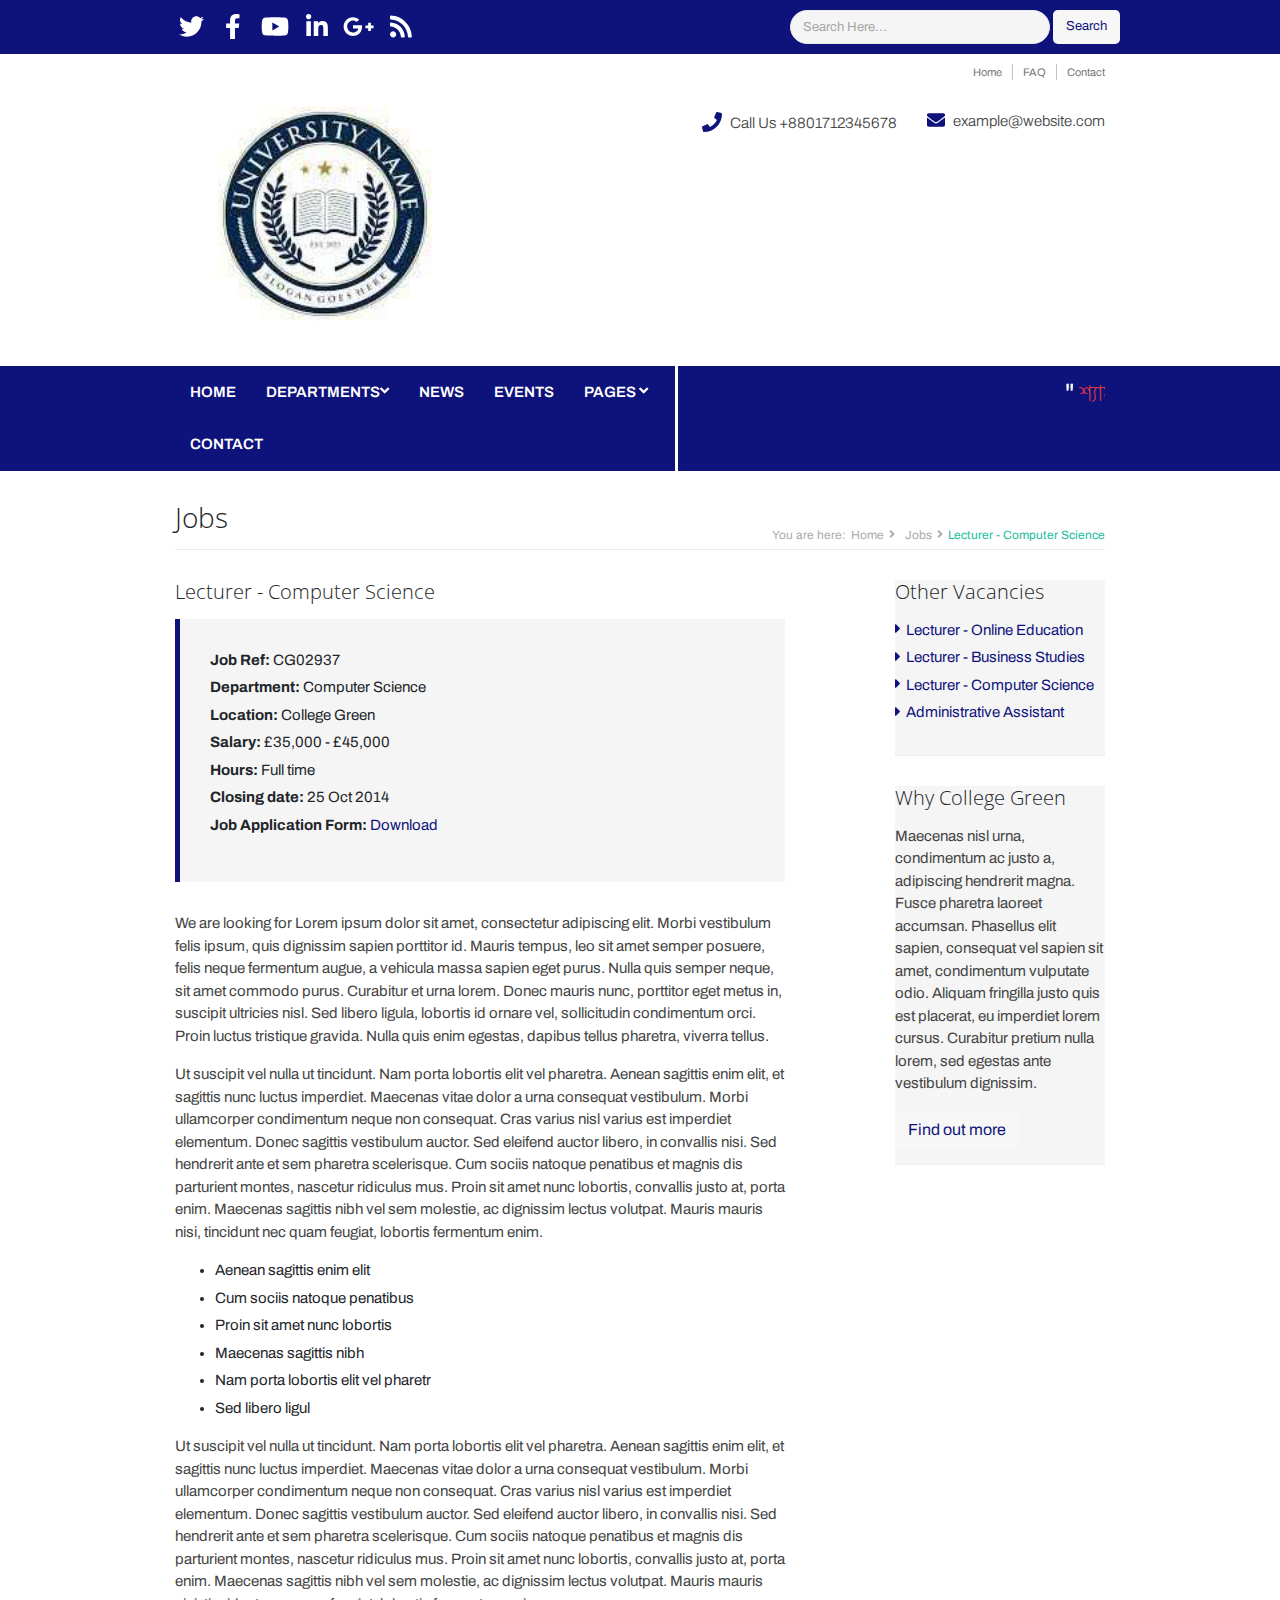
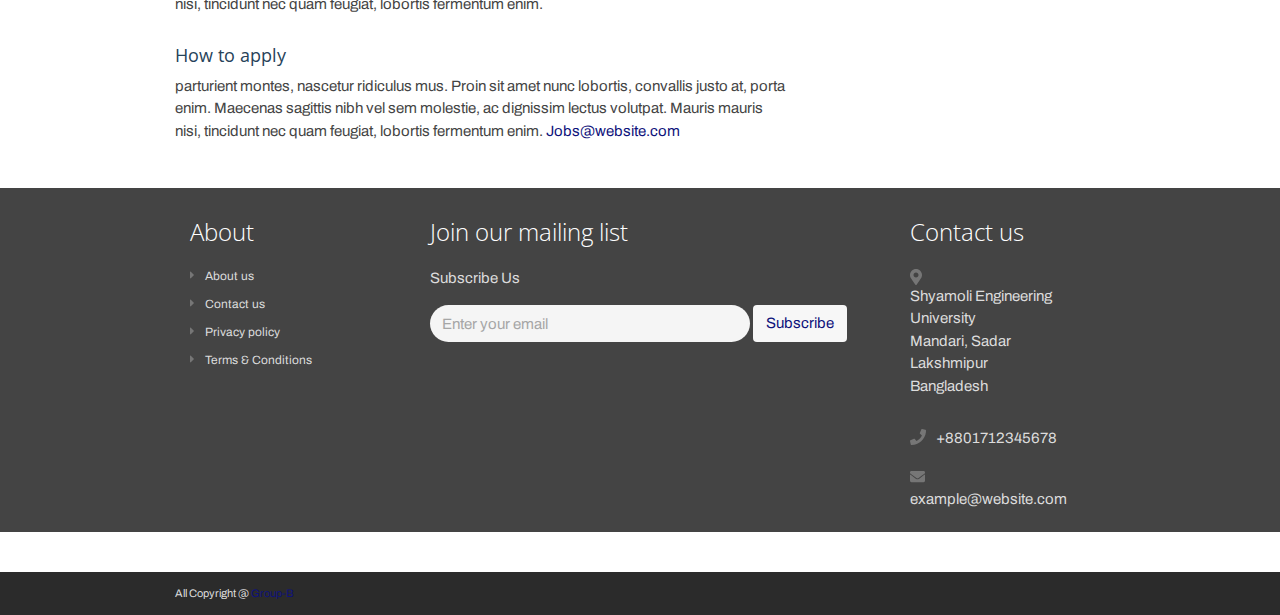
<file: job-single.html>
<!DOCTYPE html>
<html lang="en">
    <meta charset="utf-8">
    <meta http-equiv="X-UA-Compatible" content="IE=edge">
    <meta name="viewport" content="width=device-width, initial-scale=1.0">
    <meta name="description" content="">
    <meta name="author" content="">
<head>
    <title>Shyamoli Engineering University.</title> 
    <link rel="shortcut icon" href="favicon.ico">  
    <link href='https://fonts.googleapis.com/css?family=Open+Sans:300,400,600,700' rel='stylesheet' type='text/css'>   
    <script defer src="assets/fontawesome/js/all.js"></script>
    <link rel="stylesheet" href="assets/plugins/bootstrap/css/bootstrap.min.css">   
    <link rel="stylesheet" href="assets/plugins/flexslider/flexslider.css">  
    <link id="theme-style" rel="stylesheet" href="assets/css/style.css">
</head> 

<body class="home-page">
    <div class="wrapper">
        <!-- HEADER --> 
        <header class="header">  
            <div class="top-bar">
                <div class="container">     
	                <div class="row">  
	                    <ul class="social-icons col-md-6 col-12 d-none d-md-block">
	                        <li><a href="#" ><i class="fab fa-twitter"></i></a></li>
	                        <li><a href="#" ><i class="fab fa-facebook-f"></i></a></li>
	                        <li><a href="#" ><i class="fab fa-youtube"></i></a></li>
	                        <li><a href="#" ><i class="fab fa-linkedin-in"></i></a></li>
	                        <li><a href="#" ><i class="fab fa-google-plus-g"></i></a></li>         
	                        <li class="row-end"><a href="#" ><i class="fas fa-rss"></i></a></li>             
	                    </ul>
                        <!--social-icons-->
	                    <form class="col-md-6 col-12 search-form" role="search">
	                        <div class="form-group">
	                            <input type="text" class="form-control counded-5 rounded-pill" placeholder="Search Here...">
	                        </div>
	                        <button type="submit" class="btn btn-theme rounded-lg">Search</button>
	                    </form>    
	                </div>    
                </div>      
            </div>
            <!--to-bar-->
            <div class="header-main container">
	            <div class="row">
	                <h1 class="logo col-md-4 col-12">
	                    <a href="index.html"><img id="logo" src="assets/images/logo.png" alt="Logo"></a>
	                </h1>           
	                <div class="info col-md-8 col-12">
	                    <ul class="menu-top float-right d-none d-md-block">
	                        <li class="divider"><a href="index.html">Home</a></li>
	                        <li class="divider"><a href="faq.html">FAQ</a></li>
	                        <li><a href="contact.html">Contact</a></li>
	                    </ul>
                        <!--menu-top-->
	                    <br />
	                    <div class="contact float-right mt-4">
	                        <p class="phone"><i class="fas fa-phone"></i>Call Us +8801712345678</p> 
	                        <p class="email"><i class="fas fa-envelope"></i><a href="contact.html">example@website.com</a></p>
	                    </div>
	                </div>
	            </div>
            </div>
        </header>
        
        <!-- NAV -->
        <div class="main-nav-wrapper">
            <div class="container d-flex">
	            <nav class="main-nav navbar navbar-expand-md" role="navigation">    
	                <button class="navbar-toggler collapsed" type="button" data-toggle="collapse" data-target="#navbar-collapse">
	                    <span class="sr-only"></span>
	                    <span class="icon-bar"></span>
	                    <span class="icon-bar"></span>
	                    <span class="icon-bar"></span>
	                </button>
	                          
	                <div class="navbar-collapse collapse" id="navbar-collapse">
	                    <ul class="nav navbar-nav">
	                        <li class="nav-item"><a class="nav-link" href="index.html">Home</a></li>
	                        <li class="nav-item dropdown">
	                            <a class="nav-link dropdown-toggle" href="#" id="navbarDropdown-1" role="button" data-toggle="dropdown" aria-haspopup="true" aria-expanded="false">Departments<i class="fas fa-angle-down"></i></a>
	                            <div class="dropdown-menu" aria-labelledby="navbarDropdown">
	                                <a class="dropdown-item" href="courses.html">All Departments</a>
	                                <a class="dropdown-item" href="cse.html">CSE</a>
	                                <a class="dropdown-item" href="eee.html">EEE</a>                
	                                <a class="dropdown-item" href="civil.html">Civil</a>                
	                                <a class="dropdown-item" href="textile.html">Textile</a>                                
	                            </div>
                                <!--dropdown-menu-->
	                        </li>
	                        <li class="nav-item"><a class="nav-link" href="news.html">News</a></li>
	                        <li class="nav-item"><a class="nav-link" href="events.html">Events</a></li>
	                        <li class="nav-item dropdown">
	                            <a class="nav-link dropdown-toggle" data-toggle="dropdown" data-hover="dropdown" data-delay="0" data-close-others="false" href="#">Pages <i class="fas fa-angle-down"></i></a>
	                            <div class="dropdown-menu">
	                                <a class="dropdown-item" href="about.html">About</a>
	                                <a class="dropdown-item" href="team.html">Leadership Team</a>
	                                <a class="dropdown-item" href="jobs.html">Jobs</a>
                                    <a class="dropdown-item" href="faq.html">FAQ</a>
	                                <a class="dropdown-item" href="privacy.html">Privacy Policy</a> 
	                                <a class="dropdown-item" href="terms-and-conditions.html">Terms & Conditions</a> 
                                    
	                            </div>
	                        </li>
	                        
	                        <li class="nav-item"><a class="nav-link" href="contact.html">Contact</a></li>
	                    </ul>
	                </div>
		        </nav>
                <marquee>"<span class="text-danger"> শ্যামলী ইঞ্জিনিয়ারিং ইউনিভার্সিটি </span>" হলো বাংলাদেশে স্বনামধন্য একটি প্রাইভেট বিশ্ববিদ্যালয়। এটি বাংলাদেশ কারিগরি শিক্ষা অধিদপ্তরের আওতায় ও অধ্যক্ষ এম. এ. সাত্তার ট্রাস্ট কতৃক পরিচালিত ও নিয়ন্ত্রীত। আমাদের প্রতিষ্ঠানে খুবই মনোরম পরিবেশে বিশ্বমানের শিক্ষকমন্ডলী দ্বারা শিক্ষার্থীদেরকে পাঠ-দ্বান করা হয়। আমাদের বিশ্ববিদ্যালয়ে এবছর অনলাইন ভর্তি আবেদনে রয়েছে <span class="text-warning">২০% ছাড়!</span> তাছাড়া শিক্ষার্থীদের ফ্রি যাতায়াত সহ রয়েছে নানাবিধ সুযোগ সুবিধার ব্যাবস্থা। তাই দেরি না করে আজই যোগাযোগ করুন আমাদের সাথে।</marquee>
	        </div>
        </div>
    
        <!--CONTENT--> 
        <div class="content container">
            <div class="page-wrapper">
                <header class="page-heading clearfix">
                    <h1 class="heading-title float-left">Jobs</h1>
                    <div class="breadcrumbs float-right">
                        <ul class="breadcrumbs-list">
                            <li class="breadcrumbs-label">You are here:</li>
                            <li><a href="index.html">Home</a><i class="fas fa-angle-right"></i></li>
                            <li><a href="jobs.html">Jobs</a><i class="fas fa-angle-right"></i></li>
                            <li class="current">Lecturer - Computer Science</li>
                        </ul>
                    </div>
                </header> 
                <div class="page-content">
                    <div class="row page-row">
                        <div class="jobs-wrapper col-lg-8 col-md-7 col-12">           
                            <h3 class="title">Lecturer - Computer Science</h3>
                            <div class="box box-border page-row">
                                <ul class="list-unstyled">
                                    <li><strong>Job Ref:</strong> CG02937</li>
                                    <li><strong>Department:</strong> Computer Science</li>
                                    <li><strong>Location:</strong> College Green</li>
                                    <li><strong>Salary:</strong> £35,000 - £45,000</li>
                                    <li><strong>Hours:</strong> Full time</li>
                                    <li><strong>Closing date:</strong> 25 Oct 2014</li>
                                    <li><strong>Job Application Form:</strong> <a href="#">Download</a></li>
                                </ul>                                
                            </div>
                            <p>We are looking for Lorem ipsum dolor sit amet, consectetur adipiscing elit. Morbi vestibulum felis ipsum, quis dignissim sapien porttitor id. Mauris tempus, leo sit amet semper posuere, felis neque fermentum augue, a vehicula massa sapien eget purus. Nulla quis semper neque, sit amet commodo purus. Curabitur et urna lorem. Donec mauris nunc, porttitor eget metus in, suscipit ultricies nisl. Sed libero ligula, lobortis id ornare vel, sollicitudin condimentum orci. Proin luctus tristique gravida. Nulla quis enim egestas, dapibus tellus pharetra, viverra tellus.</p>
                            <p>Ut suscipit vel nulla ut tincidunt. Nam porta lobortis elit vel pharetra. Aenean sagittis enim elit, et sagittis nunc luctus imperdiet. Maecenas vitae dolor a urna consequat vestibulum. Morbi ullamcorper condimentum neque non consequat. Cras varius nisl varius est imperdiet elementum. Donec sagittis vestibulum auctor. Sed eleifend auctor libero, in convallis nisi. Sed hendrerit ante et sem pharetra scelerisque. Cum sociis natoque penatibus et magnis dis parturient montes, nascetur ridiculus mus. Proin sit amet nunc lobortis, convallis justo at, porta enim. Maecenas sagittis nibh vel sem molestie, ac dignissim lectus volutpat. Mauris mauris nisi, tincidunt nec quam feugiat, lobortis fermentum enim.</p>
                            <ul>
                                <li>Aenean sagittis enim elit</li>
                                <li>Cum sociis natoque penatibus</li>
                                <li>Proin sit amet nunc lobortis</li>
                                <li>Maecenas sagittis nibh</li> 
                                <li>Nam porta lobortis elit vel pharetr</li>    
                                <li>Sed libero ligul</li>                              
                            </ul>
                            <p class="page-row">Ut suscipit vel nulla ut tincidunt. Nam porta lobortis elit vel pharetra. Aenean sagittis enim elit, et sagittis nunc luctus imperdiet. Maecenas vitae dolor a urna consequat vestibulum. Morbi ullamcorper condimentum neque non consequat. Cras varius nisl varius est imperdiet elementum. Donec sagittis vestibulum auctor. Sed eleifend auctor libero, in convallis nisi. Sed hendrerit ante et sem pharetra scelerisque. Cum sociis natoque penatibus et magnis dis parturient montes, nascetur ridiculus mus. Proin sit amet nunc lobortis, convallis justo at, porta enim. Maecenas sagittis nibh vel sem molestie, ac dignissim lectus volutpat. Mauris mauris nisi, tincidunt nec quam feugiat, lobortis fermentum enim.</p>
                              
                            <h4 class="text-highlight">How to apply</h4>  
                            <p>parturient montes, nascetur ridiculus mus. Proin sit amet nunc lobortis, convallis justo at, porta enim. Maecenas sagittis nibh vel sem molestie, ac dignissim lectus volutpat. Mauris mauris nisi, tincidunt nec quam feugiat, lobortis fermentum enim. <a href="#">Jobs@website.com</a></p> 
                                                                                        
                        </div>
                        <aside class="page-sidebar  col-lg-3 offset-lg-1 col-md-4 offset-md-1">      
                            <section class="widget has-divider">
                                <h3 class="title">Other Vacancies</h3>
                                <ul class="job-list custom-list-style">
                                    <li><i class="fas fa-caret-right"></i><a href="#">Lecturer - Online Education</a></li>
                                    <li><i class="fas fa-caret-right"></i><a href="#">Lecturer - Business Studies</a></li>
                                    <li><i class="fas fa-caret-right"></i><a href="#">Lecturer - Computer Science</a></li>
                                    <li><i class="fas fa-caret-right"></i><a href="#">Administrative Assistant</a></li>
                                </ul>
                            </section>   
                            <section class="widget has-divider">
                                <h3 class="title">Why College Green</h3>
                                <p>Maecenas nisl urna, condimentum ac justo a, adipiscing hendrerit magna. Fusce pharetra laoreet accumsan. Phasellus elit sapien, consequat vel sapien sit amet, condimentum vulputate odio. Aliquam fringilla justo quis est placerat, eu imperdiet lorem cursus. Curabitur pretium nulla lorem, sed egestas ante vestibulum dignissim.</p>
                                <a class="btn btn-theme" href="jobs.html">Find out more</a>
                            </section>                                      
                        </aside>
                    </div>
                </div>
            </div>
        </div>
    </div>

    <!-- FOOTER --> 
    <footer class="footer">
        <div class="footer-content">
            <div class="container">
                <div class="row">
                <div class="footer-col col-lg-3 col-md-4 col-12 about">
                    <div class="footer-col-inner">
                        <h3>About</h3>
                        <ul>
                            <li><a href="about.html"><i class="fas fa-caret-right"></i>About us</a></li>
                            <li><a href="contact.html"><i class="fas fa-caret-right"></i>Contact us</a></li>
                            <li><a href="privacy.html"><i class="fas fa-caret-right"></i>Privacy policy</a></li>
                            <li><a href="terms-and-conditions.html"><i class="fas fa-caret-right"></i>Terms & Conditions</a></li>
                        </ul>
                    </div>
                </div>
                <div class="footer-col col-lg-6 col-md-8 col-12 newsletter">
                    <div class="footer-col-inner">
                        <h3>Join our mailing list</h3>
                        <p>Subscribe Us</p>
                        <form class="subscribe-form">
                            <div class="form-group">
                                <input type="email" class="form-control rounded-pill" placeholder="Enter your email" />
                            </div>
                            <input class="btn btn-theme btn-subscribe rounded" type="submit" value="Subscribe">
                        </form>
                    </div>
                </div> 
                <div class="footer-col col-lg-3 col-12 contact">
                    <div class="footer-col-inner">
                        <h3>Contact us</h3>
                        <div class="row">
                            <p class="adr clearfix col-lg-12 col-md-4 col-12">
                                <i class="fas fa-map-marker-alt float-left"></i>        
                                <span class="adr-group float-left">       
                                    <span class="street-address">Shyamoli Engineering University</span><br>
                                    <span class="region">Mandari, Sadar</span><br>
                                    <span class="postal-code">Lakshmipur</span><br>
                                    <span class="country-name">Bangladesh</span>
                                </span>
                            </p>
                            <p class="tel col-lg-12 col-md-4 col-12"><i class="fas fa-phone"></i>+8801712345678</p>
                            <p class="email col-lg-12 col-md-4 col-12"><i class="fas fa-envelope"></i><a href="#">example@website.com</a></p>  
                        </div> 
                    </div>            
                </div>   
                </div>   
            </div>        
        </div>
        <div class="bottom-bar">
            <div class="container">
                <div class="row">
                    <small class="copyright col-lg-6 col-12">All Copyright @ <a href="#">Group-B</a></small>
                </div>
            </div>
        </div>
    </footer>
 
    <!-- Javascript -->          
    <script type="text/javascript" src="assets/plugins/jquery-3.4.1.min.js"></script>
    <script type="text/javascript" src="assets/plugins/popper.min.js"></script> 
    <script type="text/javascript" src="assets/plugins/bootstrap/js/bootstrap.min.js"></script> 
    <script type="text/javascript" src="assets/plugins/back-to-top.js"></script>
    <script type="text/javascript" src="assets/plugins/flexslider/jquery.flexslider-min.js"></script>
    <script type="text/javascript" src="assets/plugins/jflickrfeed/jflickrfeed.min.js"></script> 
    <script type="text/javascript" src="assets/js/main.js"></script>
    
</body>
</html>
</file>
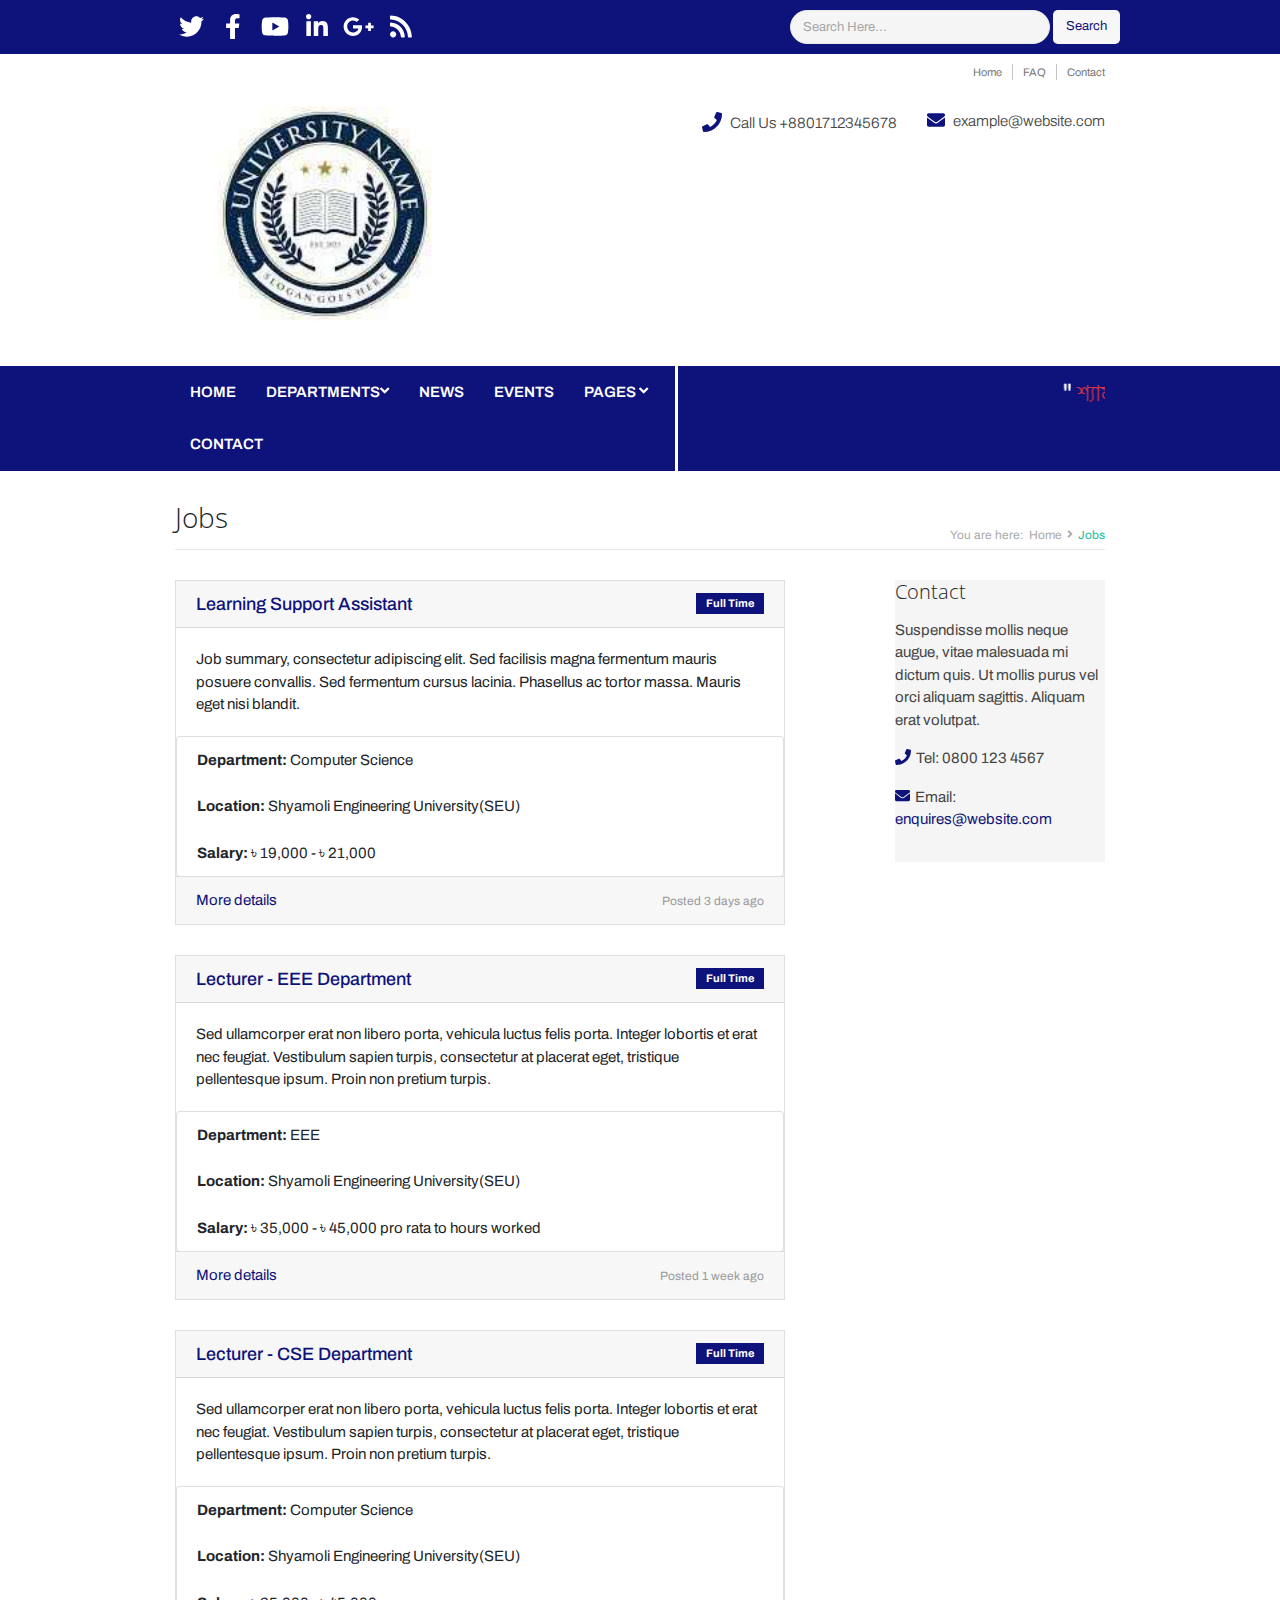
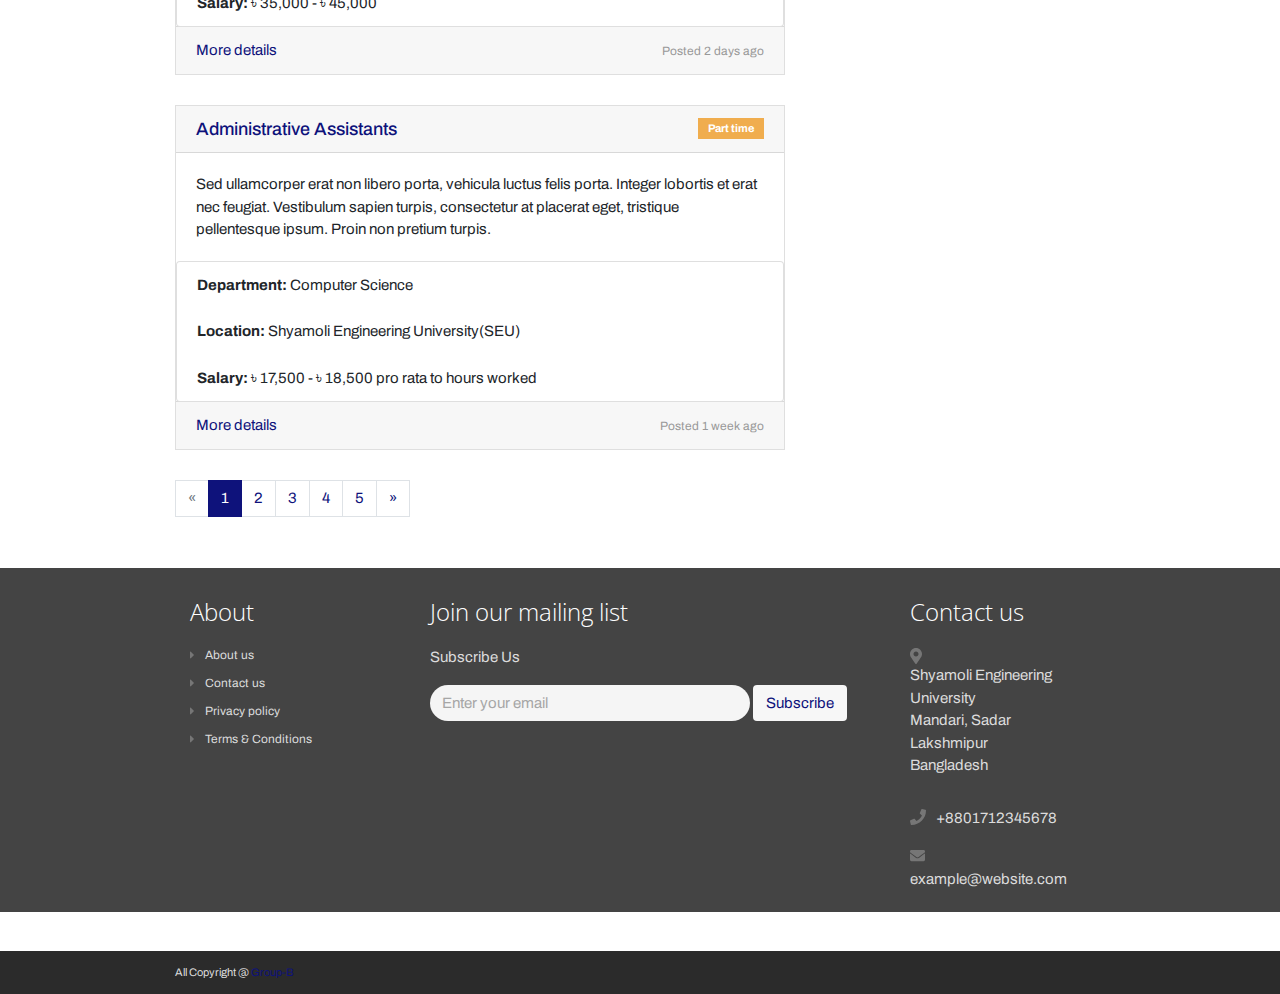
<file: jobs.html>
<!DOCTYPE html>
<html lang="en">
    <meta charset="utf-8">
    <meta http-equiv="X-UA-Compatible" content="IE=edge">
    <meta name="viewport" content="width=device-width, initial-scale=1.0">
    <meta name="description" content="">
    <meta name="author" content="">
<head>
    <title>Shyamoli Engineering University.</title> 
    <link rel="shortcut icon" href="favicon.ico">  
    <link href='https://fonts.googleapis.com/css?family=Open+Sans:300,400,600,700' rel='stylesheet' type='text/css'>   
    <script defer src="assets/fontawesome/js/all.js"></script>
    <link rel="stylesheet" href="assets/plugins/bootstrap/css/bootstrap.min.css">   
    <link rel="stylesheet" href="assets/plugins/flexslider/flexslider.css">  
    <link id="theme-style" rel="stylesheet" href="assets/css/style.css">
</head> 

<body class="home-page">
    <div class="wrapper">
        <!-- HEADER --> 
        <header class="header">  
            <div class="top-bar">
                <div class="container">     
	                <div class="row">  
	                    <ul class="social-icons col-md-6 col-12 d-none d-md-block">
	                        <li><a href="#" ><i class="fab fa-twitter"></i></a></li>
	                        <li><a href="#" ><i class="fab fa-facebook-f"></i></a></li>
	                        <li><a href="#" ><i class="fab fa-youtube"></i></a></li>
	                        <li><a href="#" ><i class="fab fa-linkedin-in"></i></a></li>
	                        <li><a href="#" ><i class="fab fa-google-plus-g"></i></a></li>         
	                        <li class="row-end"><a href="#" ><i class="fas fa-rss"></i></a></li>             
	                    </ul>
                        <!--social-icons-->
	                    <form class="col-md-6 col-12 search-form" role="search">
	                        <div class="form-group">
	                            <input type="text" class="form-control counded-5 rounded-pill" placeholder="Search Here...">
	                        </div>
	                        <button type="submit" class="btn btn-theme rounded-lg">Search</button>
	                    </form>    
	                </div>    
                </div>      
            </div>
            <!--to-bar-->
            <div class="header-main container">
	            <div class="row">
	                <h1 class="logo col-md-4 col-12">
	                    <a href="index.html"><img id="logo" src="assets/images/logo.png" alt="Logo"></a>
	                </h1>           
	                <div class="info col-md-8 col-12">
	                    <ul class="menu-top float-right d-none d-md-block">
	                        <li class="divider"><a href="index.html">Home</a></li>
	                        <li class="divider"><a href="faq.html">FAQ</a></li>
	                        <li><a href="contact.html">Contact</a></li>
	                    </ul>
                        <!--menu-top-->
	                    <br />
	                    <div class="contact float-right mt-4">
	                        <p class="phone"><i class="fas fa-phone"></i>Call Us +8801712345678</p> 
	                        <p class="email"><i class="fas fa-envelope"></i><a href="contact.html">example@website.com</a></p>
	                    </div>
	                </div>
	            </div>
            </div>
        </header>
        
        <!-- NAV -->
        <div class="main-nav-wrapper">
            <div class="container d-flex">
	            <nav class="main-nav navbar navbar-expand-md" role="navigation">    
	                <button class="navbar-toggler collapsed" type="button" data-toggle="collapse" data-target="#navbar-collapse">
	                    <span class="sr-only"></span>
	                    <span class="icon-bar"></span>
	                    <span class="icon-bar"></span>
	                    <span class="icon-bar"></span>
	                </button>
	                          
	                <div class="navbar-collapse collapse" id="navbar-collapse">
	                    <ul class="nav navbar-nav">
	                        <li class="nav-item"><a class="nav-link" href="index.html">Home</a></li>
	                        <li class="nav-item dropdown">
	                            <a class="nav-link dropdown-toggle" href="#" id="navbarDropdown-1" role="button" data-toggle="dropdown" aria-haspopup="true" aria-expanded="false">Departments<i class="fas fa-angle-down"></i></a>
	                            <div class="dropdown-menu" aria-labelledby="navbarDropdown">
	                                <a class="dropdown-item" href="courses.html">All Departments</a>
	                                <a class="dropdown-item" href="cse.html">CSE</a>
	                                <a class="dropdown-item" href="eee.html">EEE</a>                
	                                <a class="dropdown-item" href="civil.html">Civil</a>                
	                                <a class="dropdown-item" href="textile.html">Textile</a>                                
	                            </div>
                                <!--dropdown-menu-->
	                        </li>
	                        <li class="nav-item"><a class="nav-link" href="news.html">News</a></li>
	                        <li class="nav-item"><a class="nav-link" href="events.html">Events</a></li>
	                        <li class="nav-item dropdown">
	                            <a class="nav-link dropdown-toggle" data-toggle="dropdown" data-hover="dropdown" data-delay="0" data-close-others="false" href="#">Pages <i class="fas fa-angle-down"></i></a>
	                            <div class="dropdown-menu">
	                                <a class="dropdown-item" href="about.html">About</a>
	                                <a class="dropdown-item" href="team.html">Leadership Team</a>
	                                <a class="dropdown-item" href="jobs.html">Jobs</a>
                                    <a class="dropdown-item" href="faq.html">FAQ</a>
	                                <a class="dropdown-item" href="privacy.html">Privacy Policy</a> 
	                                <a class="dropdown-item" href="terms-and-conditions.html">Terms & Conditions</a> 
                                    
	                            </div>
	                        </li>
	                        
	                        <li class="nav-item"><a class="nav-link" href="contact.html">Contact</a></li>
	                    </ul>
	                </div>
		        </nav>
                <marquee>"<span class="text-danger"> শ্যামলী ইঞ্জিনিয়ারিং ইউনিভার্সিটি </span>" হলো বাংলাদেশে স্বনামধন্য একটি প্রাইভেট বিশ্ববিদ্যালয়। এটি বাংলাদেশ কারিগরি শিক্ষা অধিদপ্তরের আওতায় ও অধ্যক্ষ এম. এ. সাত্তার ট্রাস্ট কতৃক পরিচালিত ও নিয়ন্ত্রীত। আমাদের প্রতিষ্ঠানে খুবই মনোরম পরিবেশে বিশ্বমানের শিক্ষকমন্ডলী দ্বারা শিক্ষার্থীদেরকে পাঠ-দ্বান করা হয়। আমাদের বিশ্ববিদ্যালয়ে এবছর অনলাইন ভর্তি আবেদনে রয়েছে <span class="text-warning">২০% ছাড়!</span> তাছাড়া শিক্ষার্থীদের ফ্রি যাতায়াত সহ রয়েছে নানাবিধ সুযোগ সুবিধার ব্যাবস্থা। তাই দেরি না করে আজই যোগাযোগ করুন আমাদের সাথে।</marquee>
	        </div>
        </div>
            
        <!--CONTENT--> 
        <div class="content container">
            <div class="page-wrapper">
                <header class="page-heading clearfix">
                    <h1 class="heading-title float-left">Jobs</h1>
                    <div class="breadcrumbs float-right">
                        <ul class="breadcrumbs-list">
                            <li class="breadcrumbs-label">You are here:</li>
                            <li><a href="index.html">Home</a><i class="fas fa-angle-right"></i></li>
                            <li class="current">Jobs</li>
                        </ul>
                    </div>
                </header> 
                <div class="page-content">
                    <div class="row page-row">
                        <div class="jobs-wrapper col-lg-8 col-md-7 col-12">           
                            <div class="card page-row">
                                <div class="card-header">
                                    <h3 class="card-title"><a href="job-single.html">Learning Support Assistant</a> <span class="badge badge-success float-right">Full Time</span></h3>
                                    
                                </div>
                                <div class="card-body">
                                    Job summary, consectetur adipiscing elit. Sed facilisis magna fermentum mauris posuere convallis. Sed fermentum cursus lacinia. Phasellus ac tortor massa. Mauris eget nisi blandit.
                                </div>
                                <ul class="list-group">
                                    <li class="list-group-item"><strong>Department:</strong> Computer Science</li>
                                    <li class="list-group-item"><strong>Location:</strong> Shyamoli Engineering University(SEU)</li>
                                    <li class="list-group-item"><strong>Salary:</strong> &#2547 19,000 - &#2547 21,000</li>
                                </ul>
                                <div class="card-footer">
                                    <div class="row">
                                        <ul class="list-inline col-md-8 col-sm-6 col-xs-6">
                                            <li><a href="job-single.html">More details</a></li>
                                        </ul>
                                        <div class="meta col-md-4 col-sm-6 col-xs-6 text-right">
                                            <small>Posted 3 days ago</small>
                                        </div>
                                    </div>
                                </div>
                            </div>  
                            <div class="card page-row">
                                <div class="card-header">
                                    <h3 class="card-title"><a href="job-single.html">Lecturer - EEE Department</a> <span class="badge badge-success float-right">Full Time</span></h3>
                                    
                                </div>
                                <div class="card-body">
                                    Sed ullamcorper erat non libero porta, vehicula luctus felis porta. Integer lobortis et erat nec feugiat. Vestibulum sapien turpis, consectetur at placerat eget, tristique pellentesque ipsum. Proin non pretium turpis. 
                                </div>
                                <ul class="list-group">
                                    <li class="list-group-item"><strong>Department:</strong> EEE</li>
                                    <li class="list-group-item"><strong>Location:</strong> Shyamoli Engineering University(SEU)</li>
                                    <li class="list-group-item"><strong>Salary:</strong> &#2547 35,000 - &#2547 45,000 pro rata to hours worked</li>
                                </ul>
                                <div class="card-footer">
                                    <div class="row">
                                        <ul class="list-inline col-md-8 col-sm-6 col-xs-6">
                                            <li><a href="job-single.html">More details</a></li>
                                        </ul>
                                        <div class="meta col-md-4 col-sm-6 col-xs-6 text-right">
                                            <small>Posted 1 week ago</small>
                                        </div>
                                    </div>
                                </div>
                            </div> 
                            <div class="card page-row">
                                <div class="card-header">
                                    <h3 class="card-title"><a href="job-single.html">Lecturer - CSE Department</a> <span class="badge badge-success float-right">Full Time</span></h3>
                                    
                                </div>
                                <div class="card-body">
                                    Sed ullamcorper erat non libero porta, vehicula luctus felis porta. Integer lobortis et erat nec feugiat. Vestibulum sapien turpis, consectetur at placerat eget, tristique pellentesque ipsum. Proin non pretium turpis. 
                                </div>
                                <ul class="list-group">
                                    <li class="list-group-item"><strong>Department:</strong> Computer Science</li>
                                    <li class="list-group-item"><strong>Location:</strong> Shyamoli Engineering University(SEU)</li>
                                    <li class="list-group-item"><strong>Salary:</strong> &#2547 35,000 - &#2547 45,000</li>
                                </ul>
                                <div class="card-footer">
                                    <div class="row">
                                        <ul class="list-inline col-md-8 col-sm-6 col-xs-6">
                                            
                                            <li><a href="job-single.html">More details</a></li>
                                        </ul>
                                        <div class="meta col-md-4 col-sm-6 col-xs-6 text-right">
                                            <small>Posted 2 days ago</small>
                                        </div>
                                    </div>
                                </div>
                            </div> 
                            <div class="card page-row">
                                <div class="card-header">
                                    <h3 class="card-title"><a href="job-single.html">Administrative Assistants</a> <span class="badge badge-warning float-right">Part time</span></h3>
                                    
                                </div>
                                <div class="card-body">
                                    Sed ullamcorper erat non libero porta, vehicula luctus felis porta. Integer lobortis et erat nec feugiat. Vestibulum sapien turpis, consectetur at placerat eget, tristique pellentesque ipsum. Proin non pretium turpis. 
                                </div>
                                <ul class="list-group">
                                    <li class="list-group-item"><strong>Department:</strong> Computer Science</li>
                                    <li class="list-group-item"><strong>Location:</strong> Shyamoli Engineering University(SEU)</li>
                                    <li class="list-group-item"><strong>Salary:</strong> &#2547 17,500 - &#2547 18,500 pro rata to hours worked</li>
                                </ul>
                                <div class="card-footer">
                                    <div class="row">
                                        <ul class="list-inline col-md-8 col-sm-6 col-xs-12">
                                            
                                            <li><a href="job-single.html">More details</a></li>
                                        </ul>
                                        <div class="meta col-md-4 col-sm-6 col-xs-12 text-right">
                                            <small>Posted 1 week ago</small>
                                        </div>
                                    </div>
                                </div>
                            </div>
                            
                            
                            <nav class="pagination-container text-center">
		                        <ul class="pagination">
		                            <li class="page-item disabled">
		                                <a class="page-link" href="#" arial-label="previous">
		                                    <span aria-hidden="true">&laquo;</span>
		                                    <span class="sr-only">Previous</span>
		                                </a>
		                            </li>
		                            <li class="page-item active"><a class="page-link" href="#">1<span class="sr-only">(current)</span></a></li>
		                            <li class="page-item"><a class="page-link" href="#">2</a></li>
		                            <li class="page-item"><a class="page-link" href="#">3</a></li>
		                            <li class="page-item"><a class="page-link" href="#">4</a></li>
		                            <li class="page-item"><a class="page-link" href="#">5</a></li>
		                            <li class="page-item">
		                                <a class="page-link" href="#">
		                                    <span aria-hidden="true">&raquo;</span>
		                                    <span class="sr-only">Next</span>
		                                </a>
		                            </li>
		                        </ul>
		                    </nav>
                                                                 
                        </div>
                        <aside class="page-sidebar  col-lg-3 offset-lg-1 col-md-4 offset-md-1"> 
                            <section class="widget">
                                <h3 class="title">Contact</h3>
                                <p>Suspendisse mollis neque augue, vitae malesuada mi dictum quis. Ut mollis purus vel orci aliquam sagittis. Aliquam erat volutpat. </p>
                                <p class="tel"><i class="fas fa-phone"></i>Tel: 0800 123 4567</p>
                                <p class="email"><i class="fas fa-envelope"></i>Email: <a href="#">enquires@website.com</a></p>
                            </section>
                        </aside>
                    </div>
                </div>
            </div>
        </div>
    </div>

    <!-- FOOTER --> 
    <footer class="footer">
        <div class="footer-content">
            <div class="container">
                <div class="row">
                <div class="footer-col col-lg-3 col-md-4 col-12 about">
                    <div class="footer-col-inner">
                        <h3>About</h3>
                        <ul>
                            <li><a href="about.html"><i class="fas fa-caret-right"></i>About us</a></li>
                            <li><a href="contact.html"><i class="fas fa-caret-right"></i>Contact us</a></li>
                            <li><a href="privacy.html"><i class="fas fa-caret-right"></i>Privacy policy</a></li>
                            <li><a href="terms-and-conditions.html"><i class="fas fa-caret-right"></i>Terms & Conditions</a></li>
                        </ul>
                    </div>
                </div>
                <div class="footer-col col-lg-6 col-md-8 col-12 newsletter">
                    <div class="footer-col-inner">
                        <h3>Join our mailing list</h3>
                        <p>Subscribe Us</p>
                        <form class="subscribe-form">
                            <div class="form-group">
                                <input type="email" class="form-control rounded-pill" placeholder="Enter your email" />
                            </div>
                            <input class="btn btn-theme btn-subscribe rounded" type="submit" value="Subscribe">
                        </form>
                    </div>
                </div> 
                <div class="footer-col col-lg-3 col-12 contact">
                    <div class="footer-col-inner">
                        <h3>Contact us</h3>
                        <div class="row">
                            <p class="adr clearfix col-lg-12 col-md-4 col-12">
                                <i class="fas fa-map-marker-alt float-left"></i>        
                                <span class="adr-group float-left">       
                                    <span class="street-address">Shyamoli Engineering University</span><br>
                                    <span class="region">Mandari, Sadar</span><br>
                                    <span class="postal-code">Lakshmipur</span><br>
                                    <span class="country-name">Bangladesh</span>
                                </span>
                            </p>
                            <p class="tel col-lg-12 col-md-4 col-12"><i class="fas fa-phone"></i>+8801712345678</p>
                            <p class="email col-lg-12 col-md-4 col-12"><i class="fas fa-envelope"></i><a href="#">example@website.com</a></p>  
                        </div> 
                    </div>            
                </div>   
                </div>   
            </div>        
        </div>
        <div class="bottom-bar">
            <div class="container">
                <div class="row">
                    <small class="copyright col-lg-6 col-12">All Copyright @ <a href="#">Group-B</a></small>
                </div>
            </div>
        </div>
    </footer>
 
    <!-- Javascript -->          
    <script type="text/javascript" src="assets/plugins/jquery-3.4.1.min.js"></script>
    <script type="text/javascript" src="assets/plugins/popper.min.js"></script> 
    <script type="text/javascript" src="assets/plugins/bootstrap/js/bootstrap.min.js"></script> 
    <script type="text/javascript" src="assets/plugins/back-to-top.js"></script>
    <script type="text/javascript" src="assets/plugins/flexslider/jquery.flexslider-min.js"></script>
    <script type="text/javascript" src="assets/plugins/jflickrfeed/jflickrfeed.min.js"></script> 
    <script type="text/javascript" src="assets/js/main.js"></script>
    
</body>
</html>
</file>
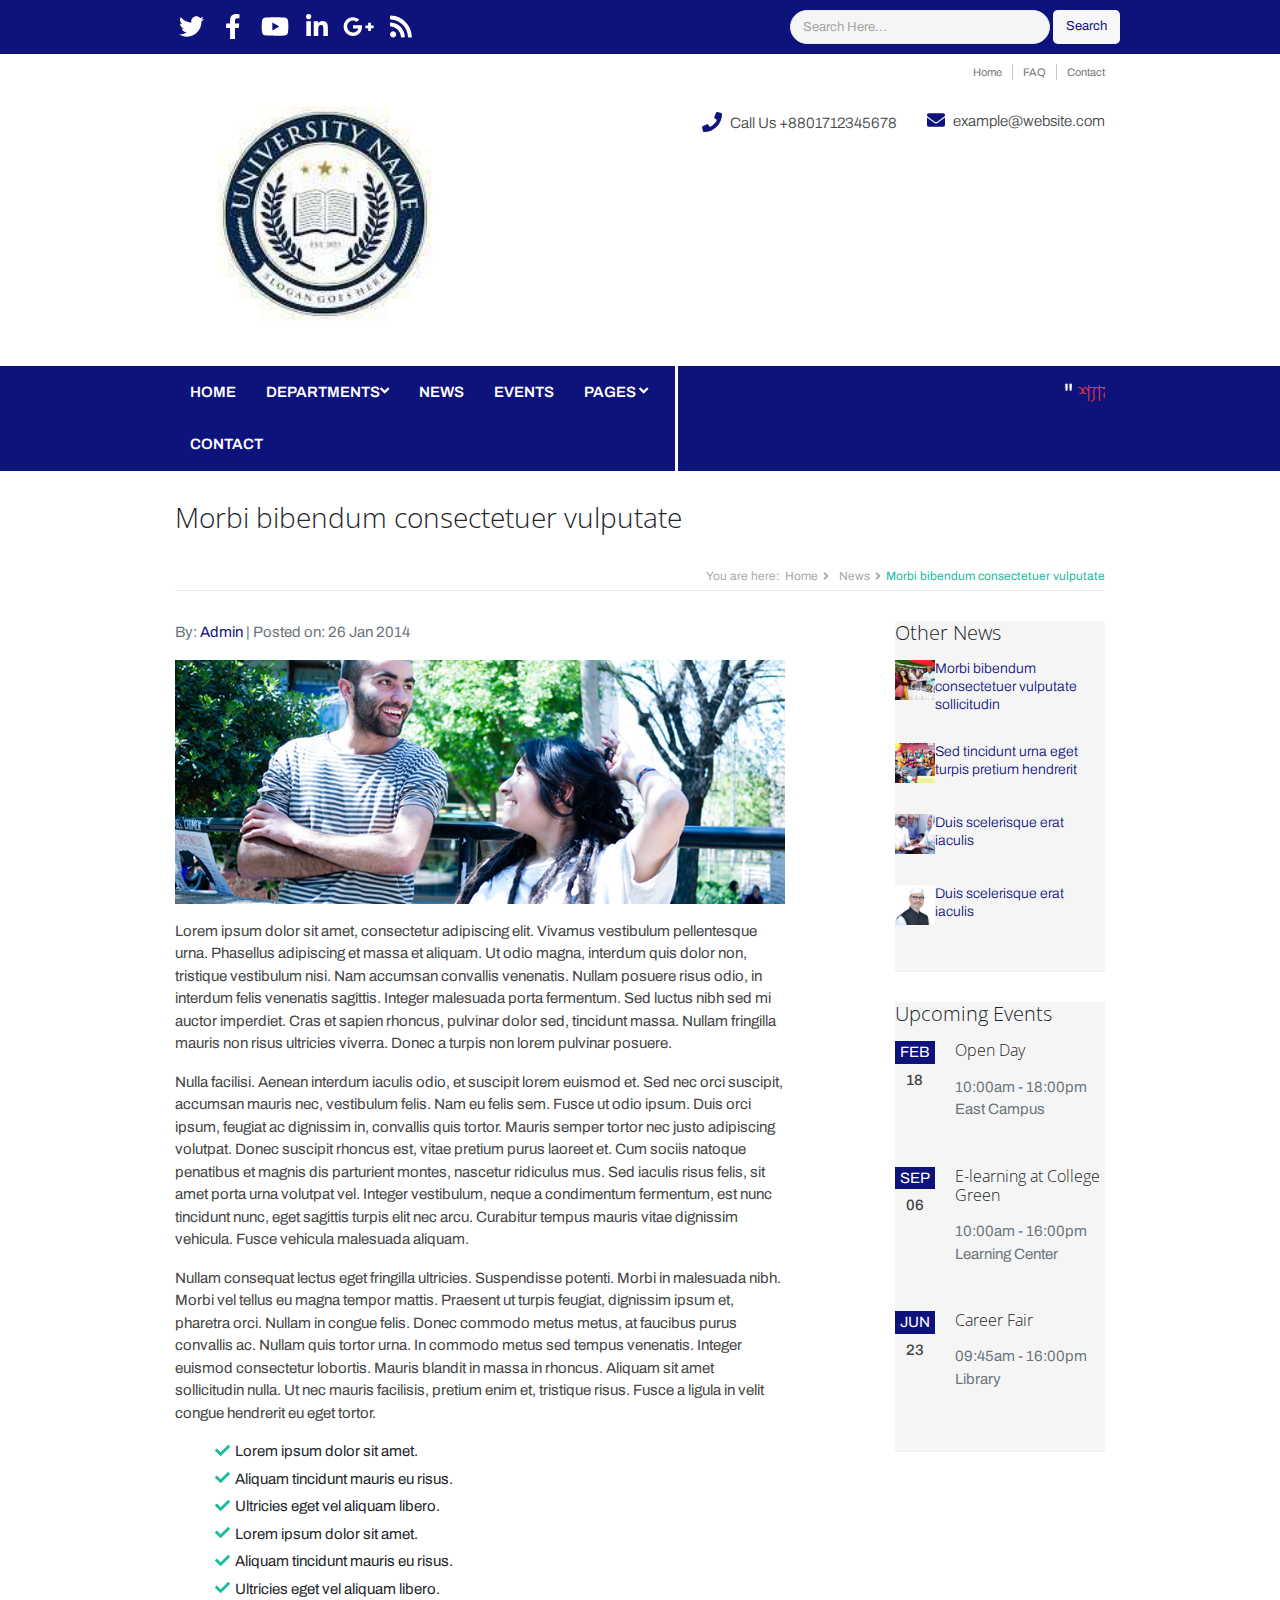
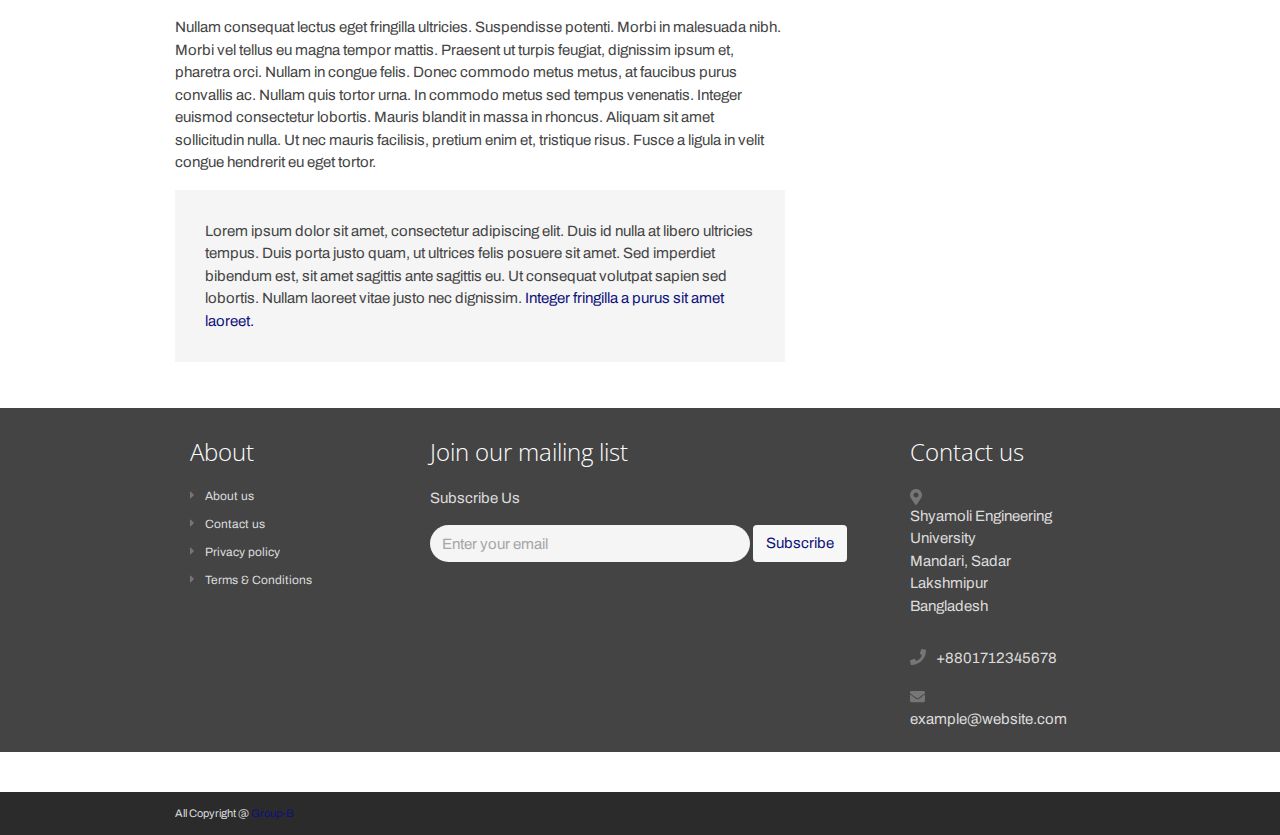
<file: news-1.html>
<!DOCTYPE html>
<html lang="en">
    <meta charset="utf-8">
    <meta http-equiv="X-UA-Compatible" content="IE=edge">
    <meta name="viewport" content="width=device-width, initial-scale=1.0">
    <meta name="description" content="">
    <meta name="author" content="">
<head>
    <title>Shyamoli Engineering University.</title> 
    <link rel="shortcut icon" href="favicon.ico">  
    <link href='https://fonts.googleapis.com/css?family=Open+Sans:300,400,600,700' rel='stylesheet' type='text/css'>   
    <script defer src="assets/fontawesome/js/all.js"></script>
    <link rel="stylesheet" href="assets/plugins/bootstrap/css/bootstrap.min.css">   
    <link rel="stylesheet" href="assets/plugins/flexslider/flexslider.css">  
    <link id="theme-style" rel="stylesheet" href="assets/css/style.css">
</head> 

<body class="home-page">
    <div class="wrapper">
        <!-- HEADER --> 
        <header class="header">  
            <div class="top-bar">
                <div class="container">     
	                <div class="row">  
	                    <ul class="social-icons col-md-6 col-12 d-none d-md-block">
	                        <li><a href="#" ><i class="fab fa-twitter"></i></a></li>
	                        <li><a href="#" ><i class="fab fa-facebook-f"></i></a></li>
	                        <li><a href="#" ><i class="fab fa-youtube"></i></a></li>
	                        <li><a href="#" ><i class="fab fa-linkedin-in"></i></a></li>
	                        <li><a href="#" ><i class="fab fa-google-plus-g"></i></a></li>         
	                        <li class="row-end"><a href="#" ><i class="fas fa-rss"></i></a></li>             
	                    </ul>
                        <!--social-icons-->
	                    <form class="col-md-6 col-12 search-form" role="search">
	                        <div class="form-group">
	                            <input type="text" class="form-control counded-5 rounded-pill" placeholder="Search Here...">
	                        </div>
	                        <button type="submit" class="btn btn-theme rounded-lg">Search</button>
	                    </form>    
	                </div>    
                </div>      
            </div>
            <!--to-bar-->
            <div class="header-main container">
	            <div class="row">
	                <h1 class="logo col-md-4 col-12">
	                    <a href="index.html"><img id="logo" src="assets/images/logo.png" alt="Logo"></a>
	                </h1>           
	                <div class="info col-md-8 col-12">
	                    <ul class="menu-top float-right d-none d-md-block">
	                        <li class="divider"><a href="index.html">Home</a></li>
	                        <li class="divider"><a href="faq.html">FAQ</a></li>
	                        <li><a href="contact.html">Contact</a></li>
	                    </ul>
                        <!--menu-top-->
	                    <br />
	                    <div class="contact float-right mt-4">
	                        <p class="phone"><i class="fas fa-phone"></i>Call Us +8801712345678</p> 
	                        <p class="email"><i class="fas fa-envelope"></i><a href="contact.html">example@website.com</a></p>
	                    </div>
	                </div>
	            </div>
            </div>
        </header>
        
        <!-- NAV -->
        <div class="main-nav-wrapper">
            <div class="container d-flex">
	            <nav class="main-nav navbar navbar-expand-md" role="navigation">    
	                <button class="navbar-toggler collapsed" type="button" data-toggle="collapse" data-target="#navbar-collapse">
	                    <span class="sr-only"></span>
	                    <span class="icon-bar"></span>
	                    <span class="icon-bar"></span>
	                    <span class="icon-bar"></span>
	                </button>
	                          
	                <div class="navbar-collapse collapse" id="navbar-collapse">
	                    <ul class="nav navbar-nav">
	                        <li class="nav-item"><a class="nav-link" href="index.html">Home</a></li>
	                        <li class="nav-item dropdown">
	                            <a class="nav-link dropdown-toggle" href="#" id="navbarDropdown-1" role="button" data-toggle="dropdown" aria-haspopup="true" aria-expanded="false">Departments<i class="fas fa-angle-down"></i></a>
	                            <div class="dropdown-menu" aria-labelledby="navbarDropdown">
	                                <a class="dropdown-item" href="courses.html">All Departments</a>
	                                <a class="dropdown-item" href="cse.html">CSE</a>
	                                <a class="dropdown-item" href="eee.html">EEE</a>                
	                                <a class="dropdown-item" href="civil.html">Civil</a>                
	                                <a class="dropdown-item" href="textile.html">Textile</a>                                
	                            </div>
                                <!--dropdown-menu-->
	                        </li>
	                        <li class="nav-item"><a class="nav-link" href="news.html">News</a></li>
	                        <li class="nav-item"><a class="nav-link" href="events.html">Events</a></li>
	                        <li class="nav-item dropdown">
	                            <a class="nav-link dropdown-toggle" data-toggle="dropdown" data-hover="dropdown" data-delay="0" data-close-others="false" href="#">Pages <i class="fas fa-angle-down"></i></a>
	                            <div class="dropdown-menu">
	                                <a class="dropdown-item" href="about.html">About</a>
	                                <a class="dropdown-item" href="team.html">Leadership Team</a>
	                                <a class="dropdown-item" href="jobs.html">Jobs</a>
                                    <a class="dropdown-item" href="faq.html">FAQ</a>
	                                <a class="dropdown-item" href="privacy.html">Privacy Policy</a> 
	                                <a class="dropdown-item" href="terms-and-conditions.html">Terms & Conditions</a> 
                                    
	                            </div>
	                        </li>
	                        
	                        <li class="nav-item"><a class="nav-link" href="contact.html">Contact</a></li>
	                    </ul>
	                </div>
		        </nav>
                <marquee>"<span class="text-danger"> শ্যামলী ইঞ্জিনিয়ারিং ইউনিভার্সিটি </span>" হলো বাংলাদেশে স্বনামধন্য একটি প্রাইভেট বিশ্ববিদ্যালয়। এটি বাংলাদেশ কারিগরি শিক্ষা অধিদপ্তরের আওতায় ও অধ্যক্ষ এম. এ. সাত্তার ট্রাস্ট কতৃক পরিচালিত ও নিয়ন্ত্রীত। আমাদের প্রতিষ্ঠানে খুবই মনোরম পরিবেশে বিশ্বমানের শিক্ষকমন্ডলী দ্বারা শিক্ষার্থীদেরকে পাঠ-দ্বান করা হয়। আমাদের বিশ্ববিদ্যালয়ে এবছর অনলাইন ভর্তি আবেদনে রয়েছে <span class="text-warning">২০% ছাড়!</span> তাছাড়া শিক্ষার্থীদের ফ্রি যাতায়াত সহ রয়েছে নানাবিধ সুযোগ সুবিধার ব্যাবস্থা। তাই দেরি না করে আজই যোগাযোগ করুন আমাদের সাথে।</marquee>
	        </div>
        </div>
    
        <!--CONTENT--> 
        <div class="content container">
            <div class="page-wrapper">
                <header class="page-heading clearfix">
                    <h1 class="heading-title float-left">Morbi bibendum consectetuer vulputate</h1>
                    <div class="breadcrumbs float-right">
                        <ul class="breadcrumbs-list">
                            <li class="breadcrumbs-label">You are here:</li>
                            <li><a href="index.html">Home</a><i class="fas fa-angle-right"></i></li>
                            <li><a href="news.html">News</a><i class="fas fa-angle-right"></i></li>
                            <li class="current">Morbi bibendum consectetuer vulputate</li>
                        </ul>
                    </div>
                </header> 
                <div class="page-content">
                    <div class="row page-row">
                        <div class="news-wrapper col-lg-8 col-md-7 col-12">                         
                            <article class="news-item">
                                <p class="meta text-muted">By: <a href="#">Admin</a> | Posted on: 26 Jan 2014</p>
                                <p class="featured-image"><img class="img-fluid" src="assets/images/news/news-1.jpg" alt="" /></p>
                                <p>Lorem ipsum dolor sit amet, consectetur adipiscing elit. Vivamus vestibulum pellentesque urna. Phasellus adipiscing et massa et aliquam. Ut odio magna, interdum quis dolor non, tristique vestibulum nisi. Nam accumsan convallis venenatis. Nullam posuere risus odio, in interdum felis venenatis sagittis. Integer malesuada porta fermentum. Sed luctus nibh sed mi auctor imperdiet. Cras et sapien rhoncus, pulvinar dolor sed, tincidunt massa. Nullam fringilla mauris non risus ultricies viverra. Donec a turpis non lorem pulvinar posuere.</p>
        
        <p>Nulla facilisi. Aenean interdum iaculis odio, et suscipit lorem euismod et. Sed nec orci suscipit, accumsan mauris nec, vestibulum felis. Nam eu felis sem. Fusce ut odio ipsum. Duis orci ipsum, feugiat ac dignissim in, convallis quis tortor. Mauris semper tortor nec justo adipiscing volutpat. Donec suscipit rhoncus est, vitae pretium purus laoreet et. Cum sociis natoque penatibus et magnis dis parturient montes, nascetur ridiculus mus. Sed iaculis risus felis, sit amet porta urna volutpat vel. Integer vestibulum, neque a condimentum fermentum, est nunc tincidunt nunc, eget sagittis turpis elit nec arcu. Curabitur tempus mauris vitae dignissim vehicula. Fusce vehicula malesuada aliquam.</p>
        
        <p>Nullam consequat lectus eget fringilla ultricies. Suspendisse potenti. Morbi in malesuada nibh. Morbi vel tellus eu magna tempor mattis. Praesent ut turpis feugiat, dignissim ipsum et, pharetra orci. Nullam in congue felis. Donec commodo metus metus, at faucibus purus convallis ac. Nullam quis tortor urna. In commodo metus sed tempus venenatis. Integer euismod consectetur lobortis. Mauris blandit in massa in rhoncus. Aliquam sit amet sollicitudin nulla. Ut nec mauris facilisis, pretium enim et, tristique risus. Fusce a ligula in velit congue hendrerit eu eget tortor.</p>  
        <ul class="custom-list-style">
            <li><i class="fas fa-check"></i>Lorem ipsum dolor sit amet.</li>
            <li><i class="fas fa-check"></i>Aliquam tincidunt mauris eu risus.</li>
            <li><i class="fas fa-check"></i>Ultricies eget vel aliquam libero.</li>
            <li><i class="fas fa-check"></i>Lorem ipsum dolor sit amet.</li>
            <li><i class="fas fa-check"></i>Aliquam tincidunt mauris eu risus.</li>
            <li><i class="fas fa-check"></i>Ultricies eget vel aliquam libero.</li>
        </ul>
        <p>Nullam consequat lectus eget fringilla ultricies. Suspendisse potenti. Morbi in malesuada nibh. Morbi vel tellus eu magna tempor mattis. Praesent ut turpis feugiat, dignissim ipsum et, pharetra orci. Nullam in congue felis. Donec commodo metus metus, at faucibus purus convallis ac. Nullam quis tortor urna. In commodo metus sed tempus venenatis. Integer euismod consectetur lobortis. Mauris blandit in massa in rhoncus. Aliquam sit amet sollicitudin nulla. Ut nec mauris facilisis, pretium enim et, tristique risus. Fusce a ligula in velit congue hendrerit eu eget tortor.</p> 
        <p class="box">
        Lorem ipsum dolor sit amet, consectetur adipiscing elit. Duis id nulla at libero ultricies tempus. Duis porta justo quam, ut ultrices felis posuere sit amet. Sed imperdiet bibendum est, sit amet sagittis ante sagittis eu. Ut consequat volutpat sapien sed lobortis. Nullam laoreet vitae justo nec dignissim. <a href="#">Integer fringilla a purus sit amet laoreet.</a>
        </p>                       
                            </article>
                        </div>
                        <aside class="page-sidebar  col-lg-3 offset-lg-1 col-md-4 offset-md-1 col-12">                    
                            <section class="widget has-divider">
                                <h3 class="title">Other News</h3>
                                <article class="news-item row">       
                                    <figure class="thumb col-xl-2 col-3">
                                        <img src="assets/images/news/news-thumb-1.jpg" alt="">
                                    </figure>
                                    <div class="details col-xl-10 col-9">
                                        <h4 class="title"><a href="news-1.html">Morbi bibendum consectetuer vulputate sollicitudin</a></h4>
                                    </div>
                                </article>
                                <article class="news-item row">       
                                    <figure class="thumb col-xl-2 col-3">
                                        <img src="assets/images/news/news-thumb-2.jpg" alt="">
                                    </figure>
                                    <div class="details col-xl-10 col-9">
                                        <h4 class="title"><a href="news-1.html">Sed tincidunt urna eget turpis pretium hendrerit</a></h4>
                                    </div>
                                </article>
                                <article class="news-item row">       
                                    <figure class="thumb col-xl-2 col-3">
                                        <img src="assets/images/news/news-thumb-3.jpg" alt="">
                                    </figure>
                                    <div class="details col-xl-10 col-9">
                                        <h4 class="title"><a href="news-1.html">Duis scelerisque erat iaculis</a></h4>
                                    </div>
                                </article>
                                <article class="news-item row">       
                                    <figure class="thumb col-xl-2 col-3">
                                        <img src="assets/images/news/news-thumb-4.jpg" alt="">
                                    </figure>
                                    <div class="details col-xl-10 col-9">
                                        <h4 class="title"><a href="news-1.html">Duis scelerisque erat iaculis</a></h4>
                                    </div>
                                </article>
                            </section>
                            <section class="widget has-divider">
                                <h3 class="title">Upcoming Events</h3>
                                <article class="events-item row page-row">                                    
                                        <div class="date-label-wrapper col-lg-3 col-4">
                                            <p class="date-label">
                                                <span class="month">FEB</span>
                                                <span class="date-number">18</span>
                                            </p>
                                        </div>
                                        <div class="details col-lg-9 col-8">
                                            <h5 class="title">Open Day</h5>  
                                            <p class="time text-muted">10:00am - 18:00pm<br>East Campus</p>                  
                                        </div>                                  
                                </article>
                                <article class="events-item row page-row">
                                    <div class="date-label-wrapper col-lg-3 col-4">
                                        <p class="date-label">
                                            <span class="month">SEP</span>
                                            <span class="date-number">06</span>
                                        </p>
                                    </div>
                                    <div class="details col-lg-9 col-8">
                                        <h5 class="title">E-learning at College Green</h5>   
                                        <p class="time text-muted">10:00am - 16:00pm<br>Learning Center</p>                
                                    </div>
                                </article>
                                <article class="events-item row page-row">
                                    <div class="date-label-wrapper col-lg-3 col-4">
                                        <p class="date-label">
                                            <span class="month">JUN</span>
                                            <span class="date-number">23</span>
                                        </p>
                                    </div>
                                    <div class="details col-lg-9 col-8">
                                        <h5 class="title">Career Fair</h5>   
                                        <p class="time text-muted">09:45am - 16:00pm<br>Library</p>                
                                    </div>
                                </article>
                            </section>
                        </aside>
                    </div>
                </div>
            </div>
        </div>
    </div>

    <!-- FOOTER --> 
    <footer class="footer">
        <div class="footer-content">
            <div class="container">
                <div class="row">
                <div class="footer-col col-lg-3 col-md-4 col-12 about">
                    <div class="footer-col-inner">
                        <h3>About</h3>
                        <ul>
                            <li><a href="about.html"><i class="fas fa-caret-right"></i>About us</a></li>
                            <li><a href="contact.html"><i class="fas fa-caret-right"></i>Contact us</a></li>
                            <li><a href="privacy.html"><i class="fas fa-caret-right"></i>Privacy policy</a></li>
                            <li><a href="terms-and-conditions.html"><i class="fas fa-caret-right"></i>Terms & Conditions</a></li>
                        </ul>
                    </div>
                </div>
                <div class="footer-col col-lg-6 col-md-8 col-12 newsletter">
                    <div class="footer-col-inner">
                        <h3>Join our mailing list</h3>
                        <p>Subscribe Us</p>
                        <form class="subscribe-form">
                            <div class="form-group">
                                <input type="email" class="form-control rounded-pill" placeholder="Enter your email" />
                            </div>
                            <input class="btn btn-theme btn-subscribe rounded" type="submit" value="Subscribe">
                        </form>
                    </div>
                </div> 
                <div class="footer-col col-lg-3 col-12 contact">
                    <div class="footer-col-inner">
                        <h3>Contact us</h3>
                        <div class="row">
                            <p class="adr clearfix col-lg-12 col-md-4 col-12">
                                <i class="fas fa-map-marker-alt float-left"></i>        
                                <span class="adr-group float-left">       
                                    <span class="street-address">Shyamoli Engineering University</span><br>
                                    <span class="region">Mandari, Sadar</span><br>
                                    <span class="postal-code">Lakshmipur</span><br>
                                    <span class="country-name">Bangladesh</span>
                                </span>
                            </p>
                            <p class="tel col-lg-12 col-md-4 col-12"><i class="fas fa-phone"></i>+8801712345678</p>
                            <p class="email col-lg-12 col-md-4 col-12"><i class="fas fa-envelope"></i><a href="#">example@website.com</a></p>  
                        </div> 
                    </div>            
                </div>   
                </div>   
            </div>        
        </div>
        <div class="bottom-bar">
            <div class="container">
                <div class="row">
                    <small class="copyright col-lg-6 col-12">All Copyright @ <a href="#">Group-B</a></small>
                </div>
            </div>
        </div>
    </footer>
 
    <!-- Javascript -->          
    <script type="text/javascript" src="assets/plugins/jquery-3.4.1.min.js"></script>
    <script type="text/javascript" src="assets/plugins/popper.min.js"></script> 
    <script type="text/javascript" src="assets/plugins/bootstrap/js/bootstrap.min.js"></script> 
    <script type="text/javascript" src="assets/plugins/back-to-top.js"></script>
    <script type="text/javascript" src="assets/plugins/flexslider/jquery.flexslider-min.js"></script>
    <script type="text/javascript" src="assets/plugins/jflickrfeed/jflickrfeed.min.js"></script> 
    <script type="text/javascript" src="assets/js/main.js"></script>
    
</body>
</html>
</file>
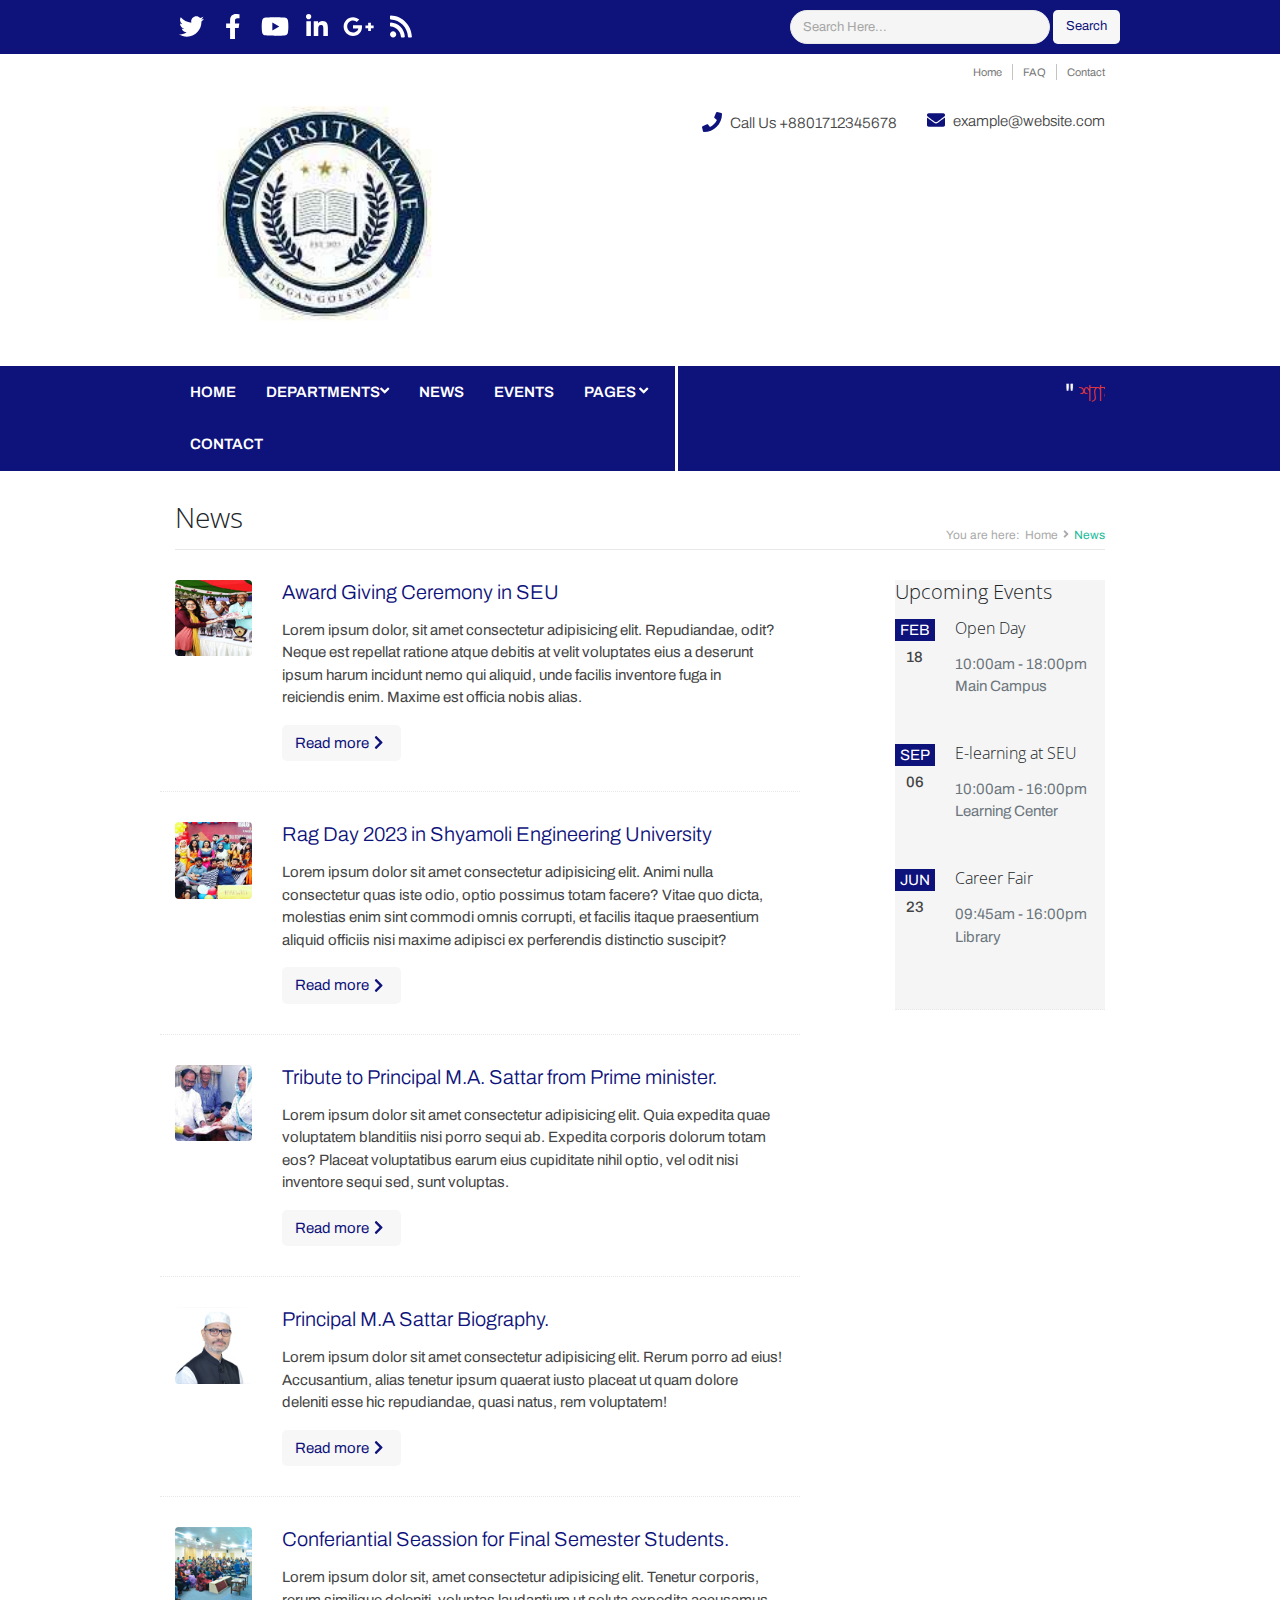
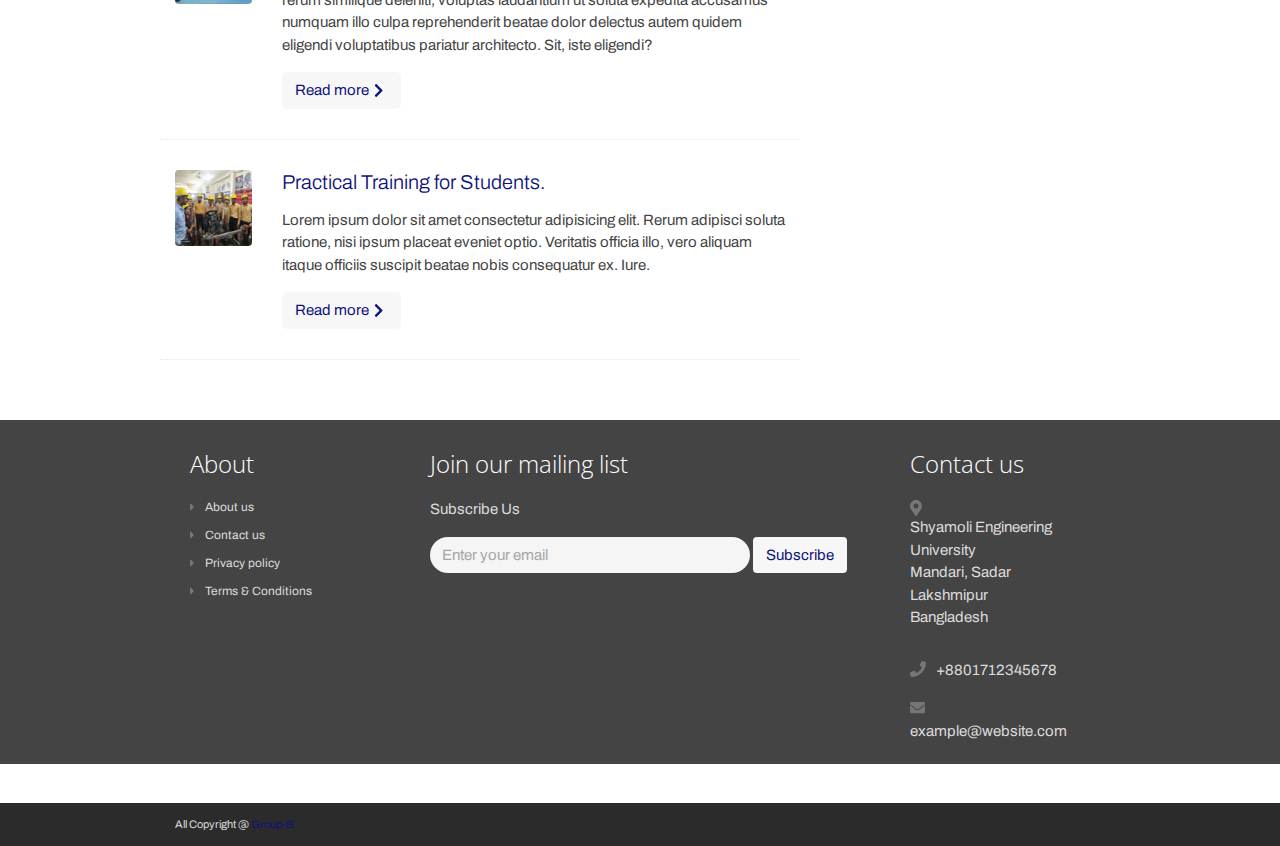
<file: news.html>
<!DOCTYPE html>
<html lang="en">
    <meta charset="utf-8">
    <meta http-equiv="X-UA-Compatible" content="IE=edge">
    <meta name="viewport" content="width=device-width, initial-scale=1.0">
    <meta name="description" content="">
    <meta name="author" content="">
<head>
    <title>Shyamoli Engineering University.</title> 
    <link rel="shortcut icon" href="favicon.ico">  
    <link href='https://fonts.googleapis.com/css?family=Open+Sans:300,400,600,700' rel='stylesheet' type='text/css'>   
    <script defer src="assets/fontawesome/js/all.js"></script>
    <link rel="stylesheet" href="assets/plugins/bootstrap/css/bootstrap.min.css">   
    <link rel="stylesheet" href="assets/plugins/flexslider/flexslider.css">  
    <link id="theme-style" rel="stylesheet" href="assets/css/style.css">
</head> 

<body class="home-page">
    <div class="wrapper">
        <!-- HEADER --> 
        <header class="header">  
            <div class="top-bar">
                <div class="container">     
	                <div class="row">  
	                    <ul class="social-icons col-md-6 col-12 d-none d-md-block">
	                        <li><a href="#" ><i class="fab fa-twitter"></i></a></li>
	                        <li><a href="#" ><i class="fab fa-facebook-f"></i></a></li>
	                        <li><a href="#" ><i class="fab fa-youtube"></i></a></li>
	                        <li><a href="#" ><i class="fab fa-linkedin-in"></i></a></li>
	                        <li><a href="#" ><i class="fab fa-google-plus-g"></i></a></li>         
	                        <li class="row-end"><a href="#" ><i class="fas fa-rss"></i></a></li>             
	                    </ul>
                        <!--social-icons-->
	                    <form class="col-md-6 col-12 search-form" role="search">
	                        <div class="form-group">
	                            <input type="text" class="form-control counded-5 rounded-pill" placeholder="Search Here...">
	                        </div>
	                        <button type="submit" class="btn btn-theme rounded-lg">Search</button>
	                    </form>    
	                </div>    
                </div>      
            </div>
            <!--to-bar-->
            <div class="header-main container">
	            <div class="row">
	                <h1 class="logo col-md-4 col-12">
	                    <a href="index.html"><img id="logo" src="assets/images/logo.png" alt="Logo"></a>
	                </h1>           
	                <div class="info col-md-8 col-12">
	                    <ul class="menu-top float-right d-none d-md-block">
	                        <li class="divider"><a href="index.html">Home</a></li>
	                        <li class="divider"><a href="faq.html">FAQ</a></li>
	                        <li><a href="contact.html">Contact</a></li>
	                    </ul>
                        <!--menu-top-->
	                    <br />
	                    <div class="contact float-right mt-4">
	                        <p class="phone"><i class="fas fa-phone"></i>Call Us +8801712345678</p> 
	                        <p class="email"><i class="fas fa-envelope"></i><a href="contact.html">example@website.com</a></p>
	                    </div>
	                </div>
	            </div>
            </div>
        </header>
        
        <!-- NAV -->
        <div class="main-nav-wrapper">
            <div class="container d-flex">
	            <nav class="main-nav navbar navbar-expand-md" role="navigation">    
	                <button class="navbar-toggler collapsed" type="button" data-toggle="collapse" data-target="#navbar-collapse">
	                    <span class="sr-only"></span>
	                    <span class="icon-bar"></span>
	                    <span class="icon-bar"></span>
	                    <span class="icon-bar"></span>
	                </button>
	                          
	                <div class="navbar-collapse collapse" id="navbar-collapse">
	                    <ul class="nav navbar-nav">
	                        <li class="nav-item"><a class="nav-link" href="index.html">Home</a></li>
	                        <li class="nav-item dropdown">
	                            <a class="nav-link dropdown-toggle" href="#" id="navbarDropdown-1" role="button" data-toggle="dropdown" aria-haspopup="true" aria-expanded="false">Departments<i class="fas fa-angle-down"></i></a>
	                            <div class="dropdown-menu" aria-labelledby="navbarDropdown">
	                                <a class="dropdown-item" href="courses.html">All Departments</a>
	                                <a class="dropdown-item" href="cse.html">CSE</a>
	                                <a class="dropdown-item" href="eee.html">EEE</a>                
	                                <a class="dropdown-item" href="civil.html">Civil</a>                
	                                <a class="dropdown-item" href="textile.html">Textile</a>                                
	                            </div>
                                <!--dropdown-menu-->
	                        </li>
	                        <li class="nav-item"><a class="nav-link" href="news.html">News</a></li>
	                        <li class="nav-item"><a class="nav-link" href="events.html">Events</a></li>
	                        <li class="nav-item dropdown">
	                            <a class="nav-link dropdown-toggle" data-toggle="dropdown" data-hover="dropdown" data-delay="0" data-close-others="false" href="#">Pages <i class="fas fa-angle-down"></i></a>
	                            <div class="dropdown-menu">
	                                <a class="dropdown-item" href="about.html">About</a>
	                                <a class="dropdown-item" href="team.html">Leadership Team</a>
	                                <a class="dropdown-item" href="jobs.html">Jobs</a>
                                    <a class="dropdown-item" href="faq.html">FAQ</a>
	                                <a class="dropdown-item" href="privacy.html">Privacy Policy</a> 
	                                <a class="dropdown-item" href="terms-and-conditions.html">Terms & Conditions</a> 
                                    
	                            </div>
	                        </li>
	                        
	                        <li class="nav-item"><a class="nav-link" href="contact.html">Contact</a></li>
	                    </ul>
	                </div>
		        </nav>
                <marquee>"<span class="text-danger"> শ্যামলী ইঞ্জিনিয়ারিং ইউনিভার্সিটি </span>" হলো বাংলাদেশে স্বনামধন্য একটি প্রাইভেট বিশ্ববিদ্যালয়। এটি বাংলাদেশ কারিগরি শিক্ষা অধিদপ্তরের আওতায় ও অধ্যক্ষ এম. এ. সাত্তার ট্রাস্ট কতৃক পরিচালিত ও নিয়ন্ত্রীত। আমাদের প্রতিষ্ঠানে খুবই মনোরম পরিবেশে বিশ্বমানের শিক্ষকমন্ডলী দ্বারা শিক্ষার্থীদেরকে পাঠ-দ্বান করা হয়। আমাদের বিশ্ববিদ্যালয়ে এবছর অনলাইন ভর্তি আবেদনে রয়েছে <span class="text-warning">২০% ছাড়!</span> তাছাড়া শিক্ষার্থীদের ফ্রি যাতায়াত সহ রয়েছে নানাবিধ সুযোগ সুবিধার ব্যাবস্থা। তাই দেরি না করে আজই যোগাযোগ করুন আমাদের সাথে।</marquee>
	        </div>
        </div>
    
        <!-- CONTENT --> 
        <div class="content container">
            <div class="page-wrapper">
                <header class="page-heading clearfix">
                    <h1 class="heading-title float-left">News</h1>
                    <div class="breadcrumbs float-right">
                        <ul class="breadcrumbs-list">
                            <li class="breadcrumbs-label">You are here:</li>
                            <li><a href="index-2.html">Home</a><i class="fas fa-angle-right"></i></li>
                            <li class="current">News</li>
                        </ul>
                    </div>
                </header> 
                <div class="page-content">
                    <div class="row page-row">
                        <div class="news-wrapper col-lg-8 col-md-7">                         
                            <article class="news-item page-row has-divider clearfix row">       
                                <figure class="thumb col-lg-2 col-md-3 col-4">
                                    <img class="img-fluid rounded" src="assets/images/news/news-thumb-1.jpg" alt="" />
                                </figure>
                                <div class="details col-lg-10 col-md-9 col-8">
                                    <h3 class="title"><a href="news-single.html">Award Giving Ceremony in SEU</a></h3>
                                    <p>Lorem ipsum dolor, sit amet consectetur adipisicing elit. Repudiandae, odit? Neque est repellat ratione atque debitis at velit voluptates eius a deserunt ipsum harum incidunt nemo qui aliquid, unde facilis inventore fuga in reiciendis enim. Maxime est officia nobis alias.</p>
                                    <a class="btn btn-theme read-more" href="news-single.html">Read more<i class="fas fa-chevron-right"></i></a>
                                </div>
                            </article>
                            <article class="news-item page-row has-divider clearfix row">       
                                <figure class="thumb col-lg-2 col-md-3 col-4">
                                    <img class="img-fluid rounded" src="assets/images/news/news-thumb-2.jpg" alt="" />
                                </figure>
                                <div class="details col-lg-10 col-md-9 col-8">
                                    <h3 class="title"><a href="news-single.html">Rag Day 2023 in Shyamoli Engineering University</a></h3>
                                    <p>Lorem ipsum dolor sit amet consectetur adipisicing elit. Animi nulla consectetur quas iste odio, optio possimus totam facere? Vitae quo dicta, molestias enim sint commodi omnis corrupti, et facilis itaque praesentium aliquid officiis nisi maxime adipisci ex perferendis distinctio suscipit?</p>
                                    <a class="btn btn-theme read-more" href="news-single.html">Read more<i class="fas fa-chevron-right"></i></a>
                                </div>
                            </article>
                            <article class="news-item page-row has-divider clearfix row">       
                                <figure class="thumb col-lg-2 col-md-3 col-4">
                                    <img class="img-fluid rounded" src="assets/images/news/news-thumb-3.jpg" alt="" />
                                </figure>
                                <div class="details col-lg-10 col-md-9 col-8">
                                    <h3 class="title"><a href="news-single.html">Tribute to Principal M.A. Sattar from Prime minister.</a></h3>
                                    <p>Lorem ipsum dolor sit amet consectetur adipisicing elit. Quia expedita quae voluptatem blanditiis nisi porro sequi ab. Expedita corporis dolorum totam eos? Placeat voluptatibus earum eius cupiditate nihil optio, vel odit nisi inventore sequi sed, sunt voluptas.</p>
                                    <a class="btn btn-theme read-more" href="news-single.html">Read more<i class="fas fa-chevron-right"></i></a>
                                </div>
                            </article>
                            <article class="news-item page-row has-divider clearfix row">       
                                <figure class="thumb col-lg-2 col-md-3 col-4">
                                    <img class="img-fluid rounded" src="assets/images/news/news-thumb-4.jpg" alt="" />
                                </figure>
                                <div class="details col-lg-10 col-md-9 col-8">
                                    <h3 class="title"><a href="news-single.html">Principal M.A Sattar Biography.</a></h3>
                                    <p>Lorem ipsum dolor sit amet consectetur adipisicing elit. Rerum porro ad eius! Accusantium, alias tenetur ipsum quaerat iusto placeat ut quam dolore deleniti esse hic repudiandae, quasi natus, rem voluptatem!</p>
                                    <a class="btn btn-theme read-more" href="news-single.html">Read more<i class="fas fa-chevron-right"></i></a>
                                </div>
                            </article>
                            <article class="news-item page-row has-divider clearfix row">       
                                <figure class="thumb col-lg-2 col-md-3 col-4">
                                    <img class="img-fluid rounded" src="assets/images/news/news-thumb-5.jpg" alt="" />
                                </figure>
                                <div class="details col-lg-10 col-md-9 col-8">
                                    <h3 class="title"><a href="news-single.html">Conferiantial Seassion for Final Semester Students.</a></h3>
                                    <p>Lorem ipsum dolor sit, amet consectetur adipisicing elit. Tenetur corporis, rerum similique deleniti, voluptas laudantium ut soluta expedita accusamus numquam illo culpa reprehenderit beatae dolor delectus autem quidem eligendi voluptatibus pariatur architecto. Sit, iste eligendi?</p>
                                    <a class="btn btn-theme read-more" href="news-single.html">Read more<i class="fas fa-chevron-right"></i></a>
                                </div>
                            </article>
                            <article class="news-item page-row has-divider clearfix row">       
                                <figure class="thumb col-lg-2 col-md-3 col-4">
                                    <img class="img-fluid rounded" src="assets/images/news/news-thumb-6.jpg" alt="" />
                                </figure>
                                <div class="details col-lg-10 col-md-9 col-8">
                                    <h3 class="title"><a href="news-single.html">Practical Training for Students.</a></h3>
                                    <p>Lorem ipsum dolor sit amet consectetur adipisicing elit. Rerum adipisci soluta ratione, nisi ipsum placeat eveniet optio. Veritatis officia illo, vero aliquam itaque officiis suscipit beatae nobis consequatur ex. Iure.</p>
                                    <a class="btn btn-theme read-more" href="news-single.html">Read more<i class="fas fa-chevron-right"></i></a>
                                </div>
                            </article>
                            
                        </div>
                        <aside class="page-sidebar  col-lg-3 offset-lg-1 col-md-4 offset-md-1">                    
                            <section class="widget has-divider">
                                <h3 class="title">Upcoming Events</h3>
                                <article class="events-item row page-row">                                    
                                        <div class="date-label-wrapper col-lg-3 col-4">
                                            <p class="date-label rounded">
                                                <span class="month">FEB</span>
                                                <span class="date-number">18</span>
                                            </p>
                                        </div>
                                        <div class="details col-lg-9 col-8">
                                            <h5 class="title">Open Day</h5>  
                                            <p class="time text-muted">10:00am - 18:00pm<br />Main Campus</p>                  
                                        </div>                                    
                                </article>
                                <article class="events-item row page-row">
                                    <div class="date-label-wrapper col-lg-3 col-4">
                                        <p class="date-label">
                                            <span class="month">SEP</span>
                                            <span class="date-number">06</span>
                                        </p>
                                    </div>
                                    <div class="details col-lg-9 col-8">
                                        <h5 class="title">E-learning at SEU</h5>   
                                        <p class="time text-muted">10:00am - 16:00pm<br />Learning Center</p>                
                                    </div>
                                </article>
                                <article class="events-item row page-row">
                                    <div class="date-label-wrapper col-lg-3 col-4">
                                        <p class="date-label">
                                            <span class="month">JUN</span>
                                            <span class="date-number">23</span>
                                        </p>
                                    </div>
                                    <div class="details col-lg-9 col-8">
                                        <h5 class="title">Career Fair</h5>   
                                        <p class="time text-muted">09:45am - 16:00pm<br />Library</p>                
                                    </div>
                                </article>
                            </section> 
                        </aside>
                    </div>
                </div>
            </div> 
        </div>
    </div>
    
    <!-- FOOTER --> 
    <footer class="footer">
        <div class="footer-content">
            <div class="container">
                <div class="row">
                <div class="footer-col col-lg-3 col-md-4 col-12 about">
                    <div class="footer-col-inner">
                        <h3>About</h3>
                        <ul>
                            <li><a href="about.html"><i class="fas fa-caret-right"></i>About us</a></li>
                            <li><a href="contact.html"><i class="fas fa-caret-right"></i>Contact us</a></li>
                            <li><a href="privacy.html"><i class="fas fa-caret-right"></i>Privacy policy</a></li>
                            <li><a href="terms-and-conditions.html"><i class="fas fa-caret-right"></i>Terms & Conditions</a></li>
                        </ul>
                    </div>
                </div>
                <div class="footer-col col-lg-6 col-md-8 col-12 newsletter">
                    <div class="footer-col-inner">
                        <h3>Join our mailing list</h3>
                        <p>Subscribe Us</p>
                        <form class="subscribe-form">
                            <div class="form-group">
                                <input type="email" class="form-control rounded-pill" placeholder="Enter your email" />
                            </div>
                            <input class="btn btn-theme btn-subscribe rounded" type="submit" value="Subscribe">
                        </form>
                    </div>
                </div> 
                <div class="footer-col col-lg-3 col-12 contact">
                    <div class="footer-col-inner">
                        <h3>Contact us</h3>
                        <div class="row">
                            <p class="adr clearfix col-lg-12 col-md-4 col-12">
                                <i class="fas fa-map-marker-alt float-left"></i>        
                                <span class="adr-group float-left">       
                                    <span class="street-address">Shyamoli Engineering University</span><br>
                                    <span class="region">Mandari, Sadar</span><br>
                                    <span class="postal-code">Lakshmipur</span><br>
                                    <span class="country-name">Bangladesh</span>
                                </span>
                            </p>
                            <p class="tel col-lg-12 col-md-4 col-12"><i class="fas fa-phone"></i>+8801712345678</p>
                            <p class="email col-lg-12 col-md-4 col-12"><i class="fas fa-envelope"></i><a href="#">example@website.com</a></p>  
                        </div> 
                    </div>            
                </div>   
                </div>   
            </div>        
        </div>
        <div class="bottom-bar">
            <div class="container">
                <div class="row">
                    <small class="copyright col-lg-6 col-12">All Copyright @ <a href="#">Group-B</a></small>
                </div>
            </div>
        </div>
    </footer>
 
    <!-- Javascript -->          
    <script type="text/javascript" src="assets/plugins/jquery-3.4.1.min.js"></script>
    <script type="text/javascript" src="assets/plugins/popper.min.js"></script> 
    <script type="text/javascript" src="assets/plugins/bootstrap/js/bootstrap.min.js"></script> 
    <script type="text/javascript" src="assets/plugins/back-to-top.js"></script>
    <script type="text/javascript" src="assets/plugins/flexslider/jquery.flexslider-min.js"></script>
    <script type="text/javascript" src="assets/plugins/jflickrfeed/jflickrfeed.min.js"></script> 
    <script type="text/javascript" src="assets/js/main.js"></script>
    
</body>
</html>
</file>
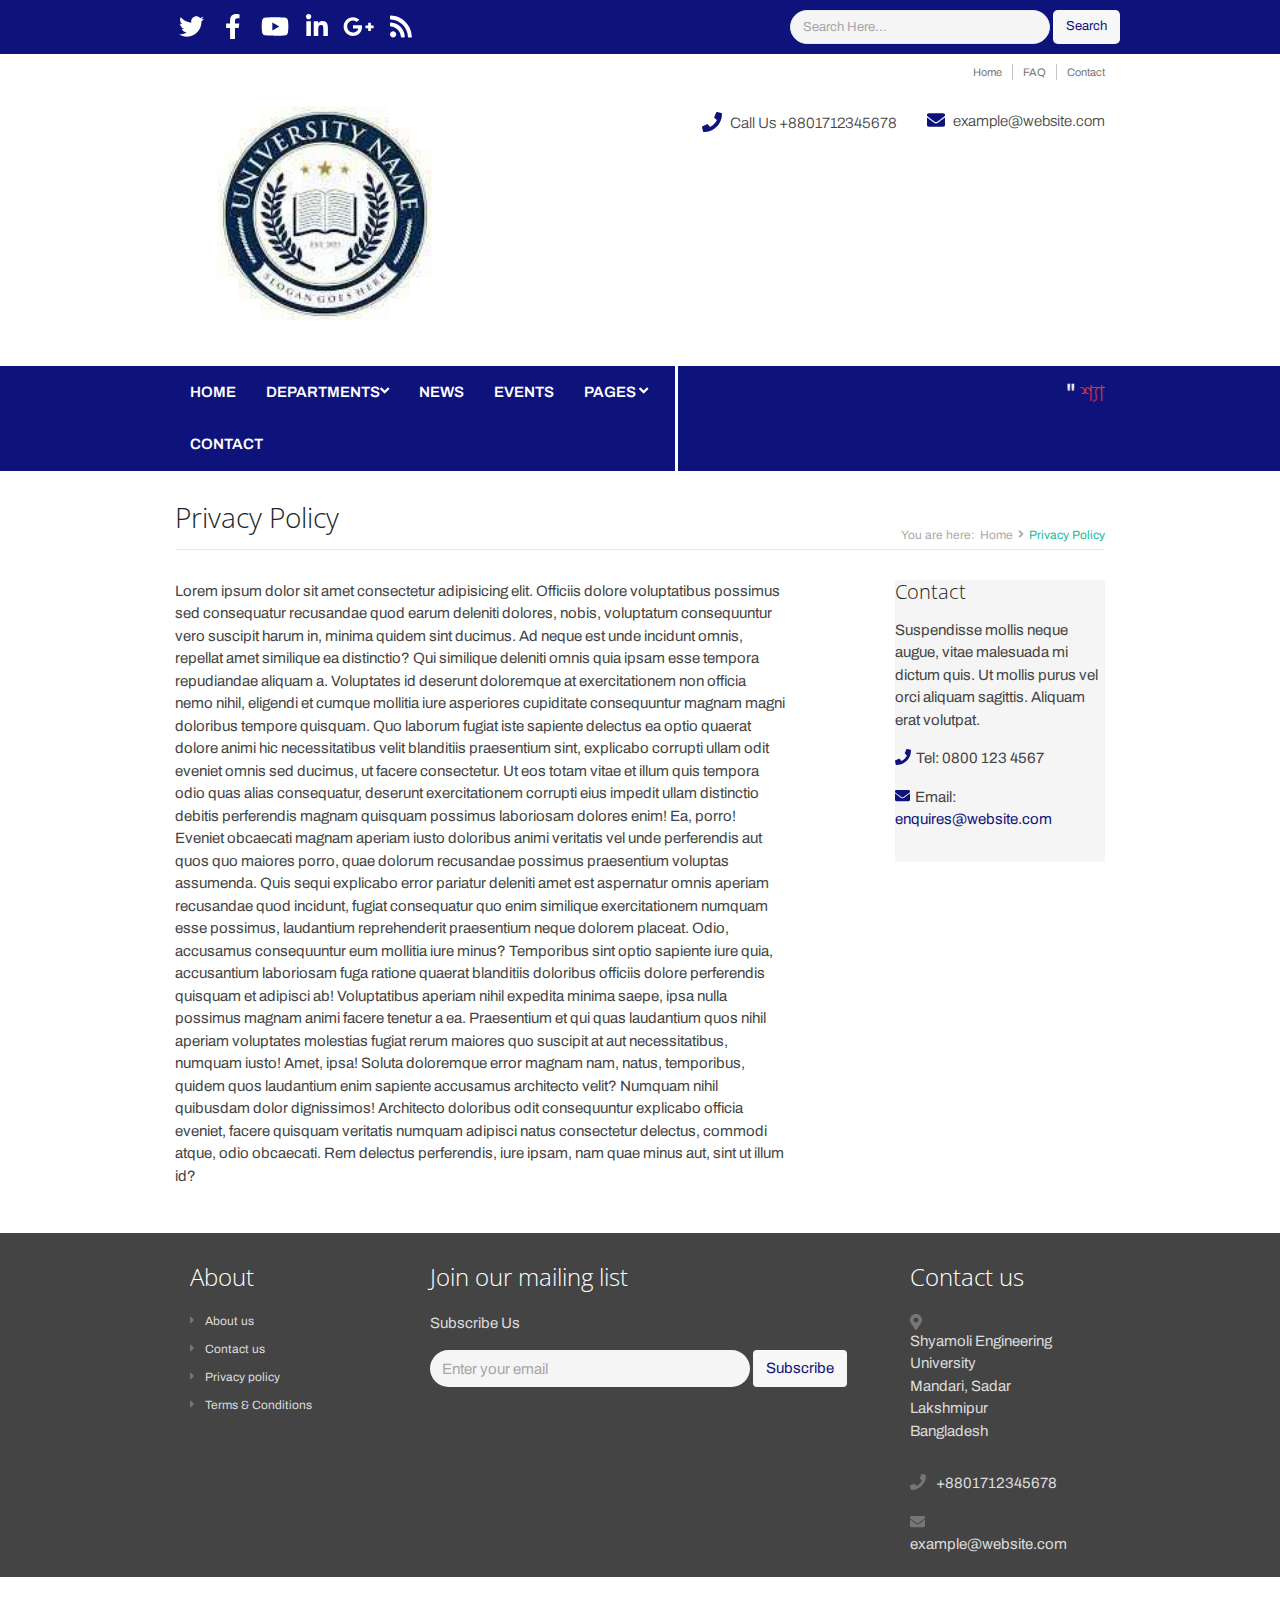
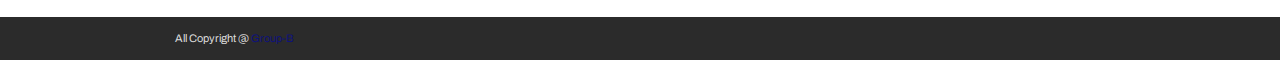
<file: privacy.html>
<!DOCTYPE html>
<html lang="en">
    <meta charset="utf-8">
    <meta http-equiv="X-UA-Compatible" content="IE=edge">
    <meta name="viewport" content="width=device-width, initial-scale=1.0">
    <meta name="description" content="">
    <meta name="author" content="">
<head>
    <title>Shyamoli Engineering University.</title> 
    <link rel="shortcut icon" href="favicon.ico">  
    <link href='https://fonts.googleapis.com/css?family=Open+Sans:300,400,600,700' rel='stylesheet' type='text/css'>   
    <script defer src="assets/fontawesome/js/all.js"></script>
    <link rel="stylesheet" href="assets/plugins/bootstrap/css/bootstrap.min.css">   
    <link rel="stylesheet" href="assets/plugins/flexslider/flexslider.css">  
    <link id="theme-style" rel="stylesheet" href="assets/css/style.css">
</head> 

<body class="home-page">
    <div class="wrapper">
        <!-- HEADER --> 
        <header class="header">  
            <div class="top-bar">
                <div class="container">     
	                <div class="row">  
	                    <ul class="social-icons col-md-6 col-12 d-none d-md-block">
	                        <li><a href="#" ><i class="fab fa-twitter"></i></a></li>
	                        <li><a href="#" ><i class="fab fa-facebook-f"></i></a></li>
	                        <li><a href="#" ><i class="fab fa-youtube"></i></a></li>
	                        <li><a href="#" ><i class="fab fa-linkedin-in"></i></a></li>
	                        <li><a href="#" ><i class="fab fa-google-plus-g"></i></a></li>         
	                        <li class="row-end"><a href="#" ><i class="fas fa-rss"></i></a></li>             
	                    </ul>
                        <!--social-icons-->
	                    <form class="col-md-6 col-12 search-form" role="search">
	                        <div class="form-group">
	                            <input type="text" class="form-control counded-5 rounded-pill" placeholder="Search Here...">
	                        </div>
	                        <button type="submit" class="btn btn-theme rounded-lg">Search</button>
	                    </form>    
	                </div>    
                </div>      
            </div>
            <!--to-bar-->
            <div class="header-main container">
	            <div class="row">
	                <h1 class="logo col-md-4 col-12">
	                    <a href="index.html"><img id="logo" src="assets/images/logo.png" alt="Logo"></a>
	                </h1>           
	                <div class="info col-md-8 col-12">
	                    <ul class="menu-top float-right d-none d-md-block">
	                        <li class="divider"><a href="index.html">Home</a></li>
	                        <li class="divider"><a href="faq.html">FAQ</a></li>
	                        <li><a href="contact.html">Contact</a></li>
	                    </ul>
                        <!--menu-top-->
	                    <br />
	                    <div class="contact float-right mt-4">
	                        <p class="phone"><i class="fas fa-phone"></i>Call Us +8801712345678</p> 
	                        <p class="email"><i class="fas fa-envelope"></i><a href="contact.html">example@website.com</a></p>
	                    </div>
	                </div>
	            </div>
            </div>
        </header>
        
        <!-- NAV -->
        <div class="main-nav-wrapper">
            <div class="container d-flex">
	            <nav class="main-nav navbar navbar-expand-md" role="navigation">    
	                <button class="navbar-toggler collapsed" type="button" data-toggle="collapse" data-target="#navbar-collapse">
	                    <span class="sr-only"></span>
	                    <span class="icon-bar"></span>
	                    <span class="icon-bar"></span>
	                    <span class="icon-bar"></span>
	                </button>
	                          
	                <div class="navbar-collapse collapse" id="navbar-collapse">
	                    <ul class="nav navbar-nav">
	                        <li class="nav-item"><a class="nav-link" href="index.html">Home</a></li>
	                        <li class="nav-item dropdown">
	                            <a class="nav-link dropdown-toggle" href="#" id="navbarDropdown-1" role="button" data-toggle="dropdown" aria-haspopup="true" aria-expanded="false">Departments<i class="fas fa-angle-down"></i></a>
	                            <div class="dropdown-menu" aria-labelledby="navbarDropdown">
	                                <a class="dropdown-item" href="courses.html">All Departments</a>
	                                <a class="dropdown-item" href="cse.html">CSE</a>
	                                <a class="dropdown-item" href="eee.html">EEE</a>                
	                                <a class="dropdown-item" href="civil.html">Civil</a>                
	                                <a class="dropdown-item" href="textile.html">Textile</a>                                
	                            </div>
                                <!--dropdown-menu-->
	                        </li>
	                        <li class="nav-item"><a class="nav-link" href="news.html">News</a></li>
	                        <li class="nav-item"><a class="nav-link" href="events.html">Events</a></li>
	                        <li class="nav-item dropdown">
	                            <a class="nav-link dropdown-toggle" data-toggle="dropdown" data-hover="dropdown" data-delay="0" data-close-others="false" href="#">Pages <i class="fas fa-angle-down"></i></a>
	                            <div class="dropdown-menu">
	                                <a class="dropdown-item" href="about.html">About</a>
	                                <a class="dropdown-item" href="team.html">Leadership Team</a>
	                                <a class="dropdown-item" href="jobs.html">Jobs</a>
                                    <a class="dropdown-item" href="faq.html">FAQ</a>
	                                <a class="dropdown-item" href="privacy.html">Privacy Policy</a> 
	                                <a class="dropdown-item" href="terms-and-conditions.html">Terms & Conditions</a> 
                                    
	                            </div>
	                        </li>
	                        
	                        <li class="nav-item"><a class="nav-link" href="contact.html">Contact</a></li>
	                    </ul>
	                </div>
		        </nav>
                <marquee>"<span class="text-danger"> শ্যামলী ইঞ্জিনিয়ারিং ইউনিভার্সিটি </span>" হলো বাংলাদেশে স্বনামধন্য একটি প্রাইভেট বিশ্ববিদ্যালয়। এটি বাংলাদেশ কারিগরি শিক্ষা অধিদপ্তরের আওতায় ও অধ্যক্ষ এম. এ. সাত্তার ট্রাস্ট কতৃক পরিচালিত ও নিয়ন্ত্রীত। আমাদের প্রতিষ্ঠানে খুবই মনোরম পরিবেশে বিশ্বমানের শিক্ষকমন্ডলী দ্বারা শিক্ষার্থীদেরকে পাঠ-দ্বান করা হয়। আমাদের বিশ্ববিদ্যালয়ে এবছর অনলাইন ভর্তি আবেদনে রয়েছে <span class="text-warning">২০% ছাড়!</span> তাছাড়া শিক্ষার্থীদের ফ্রি যাতায়াত সহ রয়েছে নানাবিধ সুযোগ সুবিধার ব্যাবস্থা। তাই দেরি না করে আজই যোগাযোগ করুন আমাদের সাথে।</marquee>
	        </div>
        </div>
            
        <!-- CONTENT --> 
        <div class="content container">
            <div class="page-wrapper">
                <header class="page-heading clearfix">
                    <h1 class="heading-title float-left">Privacy Policy</h1>
                    <div class="breadcrumbs float-right">
                        <ul class="breadcrumbs-list">
                            <li class="breadcrumbs-label">You are here:</li>
                            <li><a href="index-2.html">Home</a><i class="fas fa-angle-right"></i></li>
                            <li class="current">Privacy Policy</li>
                        </ul>
                    </div>
                </header> 
                <div class="page-content">                 
                    <div class="row page-row">                     
                        <div class="privacy-wrapper col-lg-8 col-md-7 col-12">     
                            <p>Lorem ipsum dolor sit amet consectetur adipisicing elit. Officiis dolore voluptatibus possimus sed consequatur recusandae quod earum deleniti dolores, nobis, voluptatum consequuntur vero suscipit harum in, minima quidem sint ducimus. Ad neque est unde incidunt omnis, repellat amet similique ea distinctio? Qui similique deleniti omnis quia ipsam esse tempora repudiandae aliquam a. Voluptates id deserunt doloremque at exercitationem non officia nemo nihil, eligendi et cumque mollitia iure asperiores cupiditate consequuntur magnam magni doloribus tempore quisquam. Quo laborum fugiat iste sapiente delectus ea optio quaerat dolore animi hic necessitatibus velit blanditiis praesentium sint, explicabo corrupti ullam odit eveniet omnis sed ducimus, ut facere consectetur. Ut eos totam vitae et illum quis tempora odio quas alias consequatur, deserunt exercitationem corrupti eius impedit ullam distinctio debitis perferendis magnam quisquam possimus laboriosam dolores enim! Ea, porro! Eveniet obcaecati magnam aperiam iusto doloribus animi veritatis vel unde perferendis aut quos quo maiores porro, quae dolorum recusandae possimus praesentium voluptas assumenda. Quis sequi explicabo error pariatur deleniti amet est aspernatur omnis aperiam recusandae quod incidunt, fugiat consequatur quo enim similique exercitationem numquam esse possimus, laudantium reprehenderit praesentium neque dolorem placeat. Odio, accusamus consequuntur eum mollitia iure minus? Temporibus sint optio sapiente iure quia, accusantium laboriosam fuga ratione quaerat blanditiis doloribus officiis dolore perferendis quisquam et adipisci ab! Voluptatibus aperiam nihil expedita minima saepe, ipsa nulla possimus magnam animi facere tenetur a ea. Praesentium et qui quas laudantium quos nihil aperiam voluptates molestias fugiat rerum maiores quo suscipit at aut necessitatibus, numquam iusto! Amet, ipsa! Soluta doloremque error magnam nam, natus, temporibus, quidem quos laudantium enim sapiente accusamus architecto velit? Numquam nihil quibusdam dolor dignissimos! Architecto doloribus odit consequuntur explicabo officia eveniet, facere quisquam veritatis numquam adipisci natus consectetur delectus, commodi atque, odio obcaecati. Rem delectus perferendis, iure ipsam, nam quae minus aut, sint ut illum id?</p>
                        </div>
                        <aside class="page-sidebar  col-lg-3 offset-lg-1 col-md-4 offset-md-1">      
                            <section class="widget">
                                <h3 class="title">Contact</h3>
                                <p>Suspendisse mollis neque augue, vitae malesuada mi dictum quis. Ut mollis purus vel orci aliquam sagittis. Aliquam erat volutpat. </p>
                                <p class="tel"><i class="fas fa-phone"></i>Tel: 0800 123 4567</p>
                                <p class="email"><i class="fas fa-envelope"></i>Email: <a href="#">enquires@website.com</a></p>
                            </section>                                          
                        </aside>
                    </div>
                </div>
                
            </div> 
        </div>
    </div>

    <!-- FOOTER --> 
    <footer class="footer">
        <div class="footer-content">
            <div class="container">
                <div class="row">
                <div class="footer-col col-lg-3 col-md-4 col-12 about">
                    <div class="footer-col-inner">
                        <h3>About</h3>
                        <ul>
                            <li><a href="about.html"><i class="fas fa-caret-right"></i>About us</a></li>
                            <li><a href="contact.html"><i class="fas fa-caret-right"></i>Contact us</a></li>
                            <li><a href="privacy.html"><i class="fas fa-caret-right"></i>Privacy policy</a></li>
                            <li><a href="terms-and-conditions.html"><i class="fas fa-caret-right"></i>Terms & Conditions</a></li>
                        </ul>
                    </div>
                </div>
                <div class="footer-col col-lg-6 col-md-8 col-12 newsletter">
                    <div class="footer-col-inner">
                        <h3>Join our mailing list</h3>
                        <p>Subscribe Us</p>
                        <form class="subscribe-form">
                            <div class="form-group">
                                <input type="email" class="form-control rounded-pill" placeholder="Enter your email" />
                            </div>
                            <input class="btn btn-theme btn-subscribe rounded" type="submit" value="Subscribe">
                        </form>
                    </div>
                </div> 
                <div class="footer-col col-lg-3 col-12 contact">
                    <div class="footer-col-inner">
                        <h3>Contact us</h3>
                        <div class="row">
                            <p class="adr clearfix col-lg-12 col-md-4 col-12">
                                <i class="fas fa-map-marker-alt float-left"></i>        
                                <span class="adr-group float-left">       
                                    <span class="street-address">Shyamoli Engineering University</span><br>
                                    <span class="region">Mandari, Sadar</span><br>
                                    <span class="postal-code">Lakshmipur</span><br>
                                    <span class="country-name">Bangladesh</span>
                                </span>
                            </p>
                            <p class="tel col-lg-12 col-md-4 col-12"><i class="fas fa-phone"></i>+8801712345678</p>
                            <p class="email col-lg-12 col-md-4 col-12"><i class="fas fa-envelope"></i><a href="#">example@website.com</a></p>  
                        </div> 
                    </div>            
                </div>   
                </div>   
            </div>        
        </div>
        <div class="bottom-bar">
            <div class="container">
                <div class="row">
                    <small class="copyright col-lg-6 col-12">All Copyright @ <a href="#">Group-B</a></small>
                </div>
            </div>
        </div>
    </footer>
 
    <!-- Javascript -->          
    <script type="text/javascript" src="assets/plugins/jquery-3.4.1.min.js"></script>
    <script type="text/javascript" src="assets/plugins/popper.min.js"></script> 
    <script type="text/javascript" src="assets/plugins/bootstrap/js/bootstrap.min.js"></script> 
    <script type="text/javascript" src="assets/plugins/back-to-top.js"></script>
    <script type="text/javascript" src="assets/plugins/flexslider/jquery.flexslider-min.js"></script>
    <script type="text/javascript" src="assets/plugins/jflickrfeed/jflickrfeed.min.js"></script> 
    <script type="text/javascript" src="assets/js/main.js"></script>
    
</body>
</html>
</file>
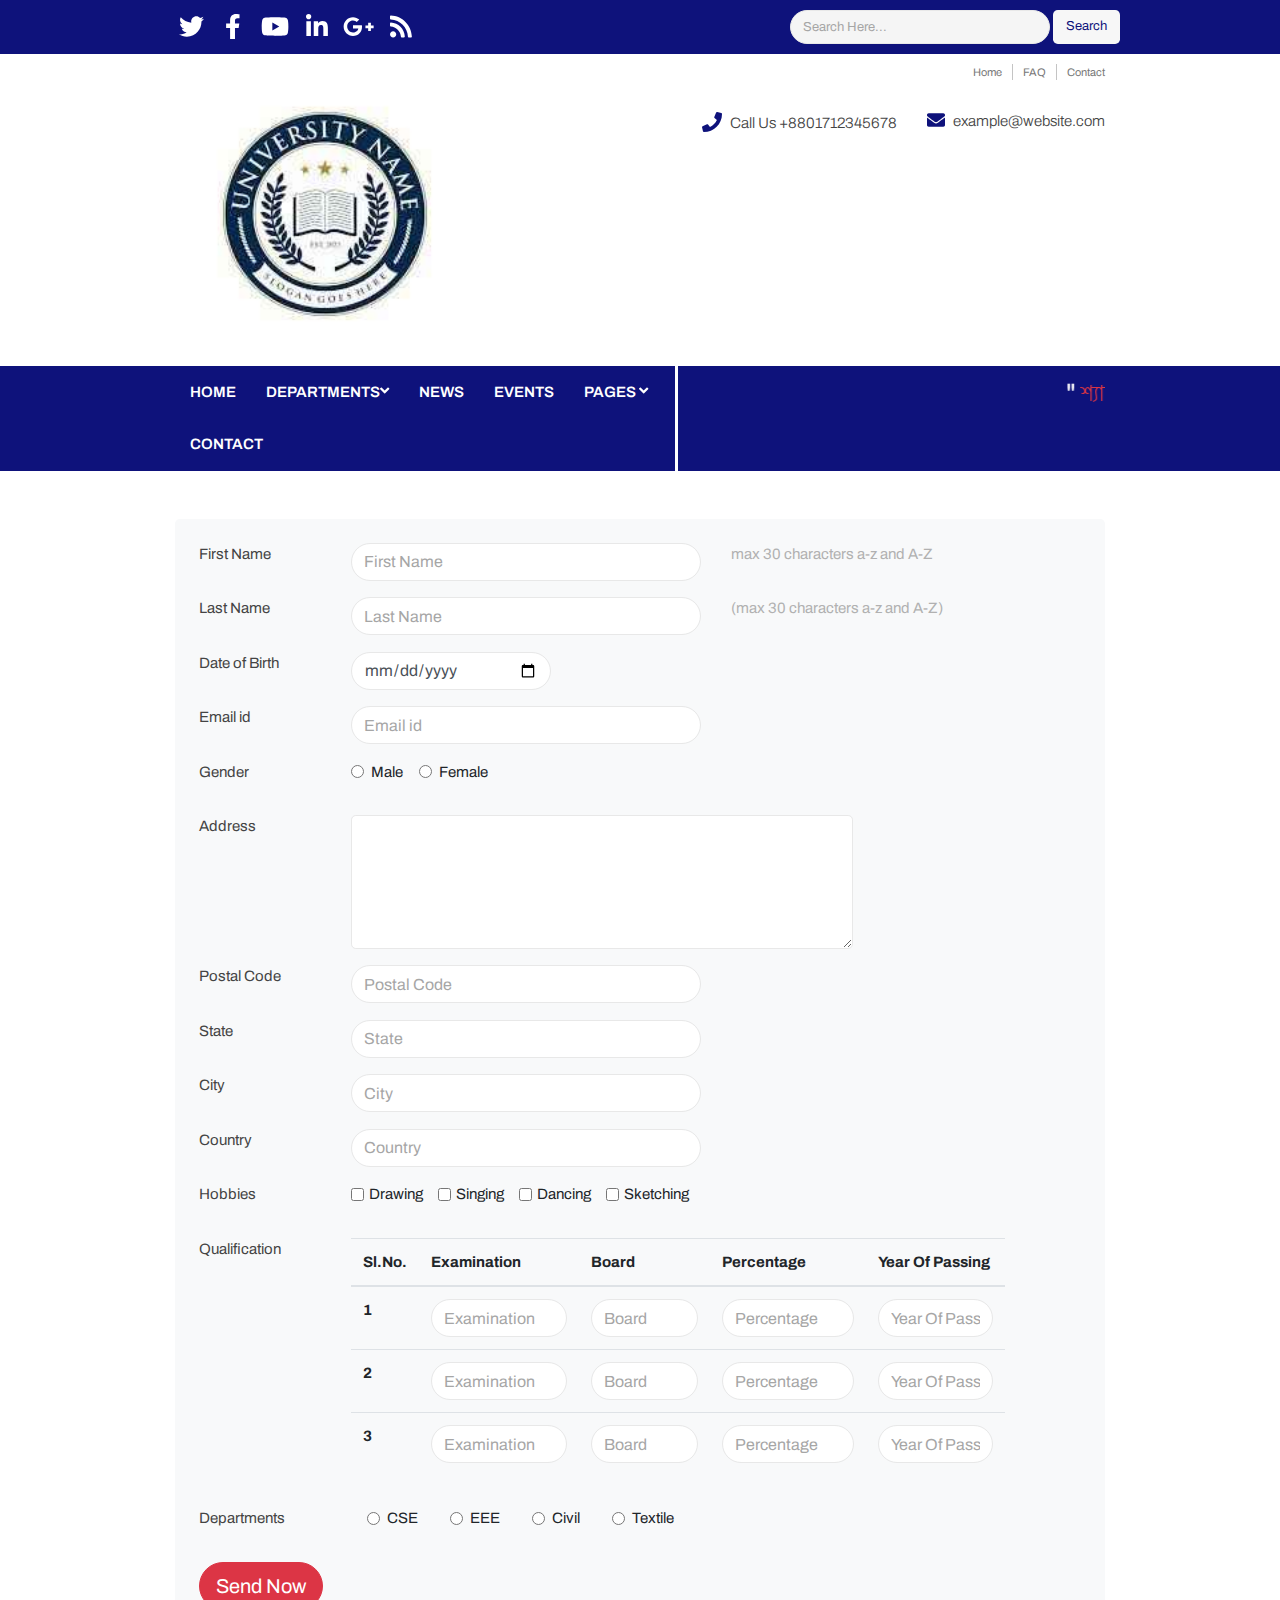
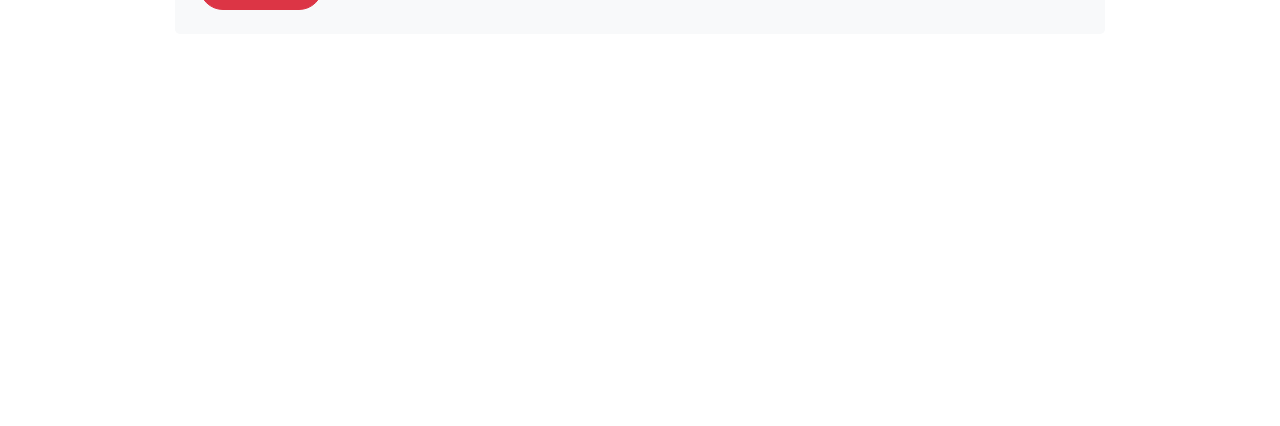
<file: registration.html>
<!DOCTYPE html>
<html lang="en">
    <meta charset="utf-8">
    <meta http-equiv="X-UA-Compatible" content="IE=edge">
    <meta name="viewport" content="width=device-width, initial-scale=1.0">
    <meta name="description" content="">
    <meta name="author" content="">
<head>
    <title>Shyamoli Engineering University.</title> 
    <link rel="shortcut icon" href="favicon.ico">  
    <link href='https://fonts.googleapis.com/css?family=Open+Sans:300,400,600,700' rel='stylesheet' type='text/css'>   
    <script defer src="assets/fontawesome/js/all.js"></script>
    <link rel="stylesheet" href="assets/plugins/bootstrap/css/bootstrap.min.css">   
    <link rel="stylesheet" href="assets/plugins/flexslider/flexslider.css">  
    <link id="theme-style" rel="stylesheet" href="assets/css/style.css">
</head> 

<body class="home-page">
    <div class="wrapper">
        <!-- HEADER --> 
        <header class="header">  
            <div class="top-bar">
                <div class="container">     
	                <div class="row">  
	                    <ul class="social-icons col-md-6 col-12 d-none d-md-block">
	                        <li><a href="#" ><i class="fab fa-twitter"></i></a></li>
	                        <li><a href="#" ><i class="fab fa-facebook-f"></i></a></li>
	                        <li><a href="#" ><i class="fab fa-youtube"></i></a></li>
	                        <li><a href="#" ><i class="fab fa-linkedin-in"></i></a></li>
	                        <li><a href="#" ><i class="fab fa-google-plus-g"></i></a></li>         
	                        <li class="row-end"><a href="#" ><i class="fas fa-rss"></i></a></li>             
	                    </ul>
                        <!--social-icons-->
	                    <form class="col-md-6 col-12 search-form" role="search">
	                        <div class="form-group">
	                            <input type="text" class="form-control counded-5 rounded-pill" placeholder="Search Here...">
	                        </div>
	                        <button type="submit" class="btn btn-theme rounded-lg">Search</button>
	                    </form>    
	                </div>    
                </div>      
            </div>
            <!--to-bar-->
            <div class="header-main container">
	            <div class="row">
	                <h1 class="logo col-md-4 col-12">
	                    <a href="index.html"><img id="logo" src="assets/images/logo.png" alt="Logo"></a>
	                </h1>           
	                <div class="info col-md-8 col-12">
	                    <ul class="menu-top float-right d-none d-md-block">
	                        <li class="divider"><a href="index.html">Home</a></li>
	                        <li class="divider"><a href="faq.html">FAQ</a></li>
	                        <li><a href="contact.html">Contact</a></li>
	                    </ul>
                        <!--menu-top-->
	                    <br />
	                    <div class="contact float-right mt-4">
	                        <p class="phone"><i class="fas fa-phone"></i>Call Us +8801712345678</p> 
	                        <p class="email"><i class="fas fa-envelope"></i><a href="contact.html">example@website.com</a></p>
	                    </div>
	                </div>
	            </div>
            </div>
        </header>
        
        <!-- NAV -->
        <div class="main-nav-wrapper">
            <div class="container d-flex">
	            <nav class="main-nav navbar navbar-expand-md" role="navigation">    
	                <button class="navbar-toggler collapsed" type="button" data-toggle="collapse" data-target="#navbar-collapse">
	                    <span class="sr-only"></span>
	                    <span class="icon-bar"></span>
	                    <span class="icon-bar"></span>
	                    <span class="icon-bar"></span>
	                </button>
	                          
	                <div class="navbar-collapse collapse" id="navbar-collapse">
	                    <ul class="nav navbar-nav">
	                        <li class="nav-item"><a class="nav-link" href="index.html">Home</a></li>
	                        <li class="nav-item dropdown">
	                            <a class="nav-link dropdown-toggle" href="#" id="navbarDropdown-1" role="button" data-toggle="dropdown" aria-haspopup="true" aria-expanded="false">Departments<i class="fas fa-angle-down"></i></a>
	                            <div class="dropdown-menu" aria-labelledby="navbarDropdown">
	                                <a class="dropdown-item" href="courses.html">All Departments</a>
	                                <a class="dropdown-item" href="cse.html">CSE</a>
	                                <a class="dropdown-item" href="eee.html">EEE</a>                
	                                <a class="dropdown-item" href="civil.html">Civil</a>                
	                                <a class="dropdown-item" href="textile.html">Textile</a>                                
	                            </div>
                                <!--dropdown-menu-->
	                        </li>
	                        <li class="nav-item"><a class="nav-link" href="news.html">News</a></li>
	                        <li class="nav-item"><a class="nav-link" href="events.html">Events</a></li>
	                        <li class="nav-item dropdown">
	                            <a class="nav-link dropdown-toggle" data-toggle="dropdown" data-hover="dropdown" data-delay="0" data-close-others="false" href="#">Pages <i class="fas fa-angle-down"></i></a>
	                            <div class="dropdown-menu">
	                                <a class="dropdown-item" href="about.html">About</a>
	                                <a class="dropdown-item" href="team.html">Leadership Team</a>
	                                <a class="dropdown-item" href="jobs.html">Jobs</a>
                                    <a class="dropdown-item" href="faq.html">FAQ</a>
	                                <a class="dropdown-item" href="privacy.html">Privacy Policy</a> 
	                                <a class="dropdown-item" href="terms-and-conditions.html">Terms & Conditions</a> 
                                    
	                            </div>
	                        </li>
	                        
	                        <li class="nav-item"><a class="nav-link" href="contact.html">Contact</a></li>
	                    </ul>
	                </div>
		        </nav>
                <marquee>"<span class="text-danger"> শ্যামলী ইঞ্জিনিয়ারিং ইউনিভার্সিটি </span>" হলো বাংলাদেশে স্বনামধন্য একটি প্রাইভেট বিশ্ববিদ্যালয়। এটি বাংলাদেশ কারিগরি শিক্ষা অধিদপ্তরের আওতায় ও অধ্যক্ষ এম. এ. সাত্তার ট্রাস্ট কতৃক পরিচালিত ও নিয়ন্ত্রীত। আমাদের প্রতিষ্ঠানে খুবই মনোরম পরিবেশে বিশ্বমানের শিক্ষকমন্ডলী দ্বারা শিক্ষার্থীদেরকে পাঠ-দ্বান করা হয়। আমাদের বিশ্ববিদ্যালয়ে এবছর অনলাইন ভর্তি আবেদনে রয়েছে <span class="text-warning">২০% ছাড়!</span> তাছাড়া শিক্ষার্থীদের ফ্রি যাতায়াত সহ রয়েছে নানাবিধ সুযোগ সুবিধার ব্যাবস্থা। তাই দেরি না করে আজই যোগাযোগ করুন আমাদের সাথে।</marquee>
	        </div>
        </div>


   <div class="container  mt-5 mb-5">
      <form class="bg-light p-4 m-auto rounded-lg" action="#">
        <div class="row mb-3">
          <div class="col-lg-2">
            <p>First Name</p>
          </div>
          <div class="col-lg-5">
            <input type="text" class="form-control rounded-pill" placeholder="First Name" required>
          </div>
          <div class="col-lg-4">
            <p style="color: rgb(177, 177, 177);">max 30 characters a-z and A-Z</p>
          </div>
        </div>
        <div class="row mb-3">
          <div class="col-lg-2">
            <p>Last Name</p>
          </div>
          <div class="col-lg-5">
            <input type="text" class="form-control rounded-pill" placeholder="Last Name" required>
          </div>
          <div class="col-lg-4">
            <p style="color: rgb(177, 177, 177);">(max 30 characters a-z and A-Z)</p>
          </div>
        </div>
        <div class="row mb-3">
          <div class="col-lg-2">
            <p>Date of Birth</p>
          </div>
          <div class="col-lg-5">
            <input style="width: 200px;" type="date" class="form-control rounded-pill" required>
          </div>
        </div>
        <div class="row mb-3">
          <div class="col-lg-2">
            <p>Email id </p>
          </div>
          <div class="col-lg-5">
            <input type="text" class="form-control rounded-pill" placeholder="Email id" required>
          </div>
        </div>
        <div class="row mb-3">
          <div class="col-lg-2">
            <p>Gender</p>
          </div>
          <div class="col-lg-5 d-flex">
            <div class="form-check">
              <input class="form-check-input" type="radio" name="flexRadioDefault" id="flexRadioDefault1">
              <label class="form-check-label" for="flexRadioDefault1">
              Male
              </label>
            </div>
            <div class="form-check mx-3">
              <input class="form-check-input" type="radio" name="flexRadioDefault" id="flexRadioDefault1">
              <label class="form-check-label" for="flexRadioDefault1">
              Female
              </label>
            </div>
          </div>
        </div>
        <div class="row mb-3">
          <div class="col-lg-2">
            <p>Address</p>
          </div>
          <div class="col-lg-7">
            <textarea class="form-control rounded-lg" rows="5"></textarea>
          </div>
        </div>
        <div class="row mb-3">
          <div class="col-lg-2">
            <p>Postal Code</p>
          </div>
          <div class="col-lg-5">
            <input type="text" class="form-control rounded-pill" placeholder="Postal Code" required>
          </div>
        </div>
        <div class="row mb-3">
          <div class="col-lg-2">
            <p>State </p>
          </div>
          <div class="col-lg-5">
            <input type="text" class="form-control rounded-pill" placeholder="State" required>
          </div>
        </div>
        <div class="row mb-3">
          <div class="col-lg-2">
            <p>City </p>
          </div>
          <div class="col-lg-5">
            <input type="text" class="form-control rounded-pill" placeholder="City" required>
          </div>
        </div>
        <div class="row mb-3">
          <div class="col-lg-2">
            <p>Country </p>
          </div>
          <div class="col-lg-5">
            <input type="text" class="form-control rounded-pill" placeholder="Country" required>
          </div>
        </div>
        <div class="row mb-3">
          <div class="col-lg-2">
            <p>Hobbies </p>
          </div>
          <div class="col-lg-5">
            <div class="form-check form-check-inline">
              <input class="form-check-input" type="checkbox" id="inlineCheckbox1" value="option1">
              <label class="form-check-label" for="inlineCheckbox1">Drawing </label>
            </div>
            <div class="form-check form-check-inline">
              <input class="form-check-input" type="checkbox" id="inlineCheckbox2" value="option2">
              <label class="form-check-label" for="inlineCheckbox2">Singing </label>
            </div>
            <div class="form-check form-check-inline">
              <input class="form-check-input" type="checkbox" id="inlineCheckbox2" value="option2">
              <label class="form-check-label" for="inlineCheckbox2">Dancing  </label>
            </div>
            <div class="form-check form-check-inline">
              <input class="form-check-input" type="checkbox" id="inlineCheckbox2" value="option2">
              <label class="form-check-label" for="inlineCheckbox2">Sketching  </label>
            </div>
          </div>
        </div>
        <div class="row mb-3">
          <div class="col-lg-2">
            <p>Qualification </p>
          </div>
          <div class="col-lg-9">
            <div class="bg-custom table-responsive">
              <table class="table ">
                <thead>
                  <tr>
                    <th scope="col">Sl.No.</th>
                    <th scope="col">Examination</th>
                    <th scope="col">Board</th>
                    <th scope="col">Percentage</th>
                    <th scope="col">Year Of Passing</th>
                  </tr>
                </thead>
                <tbody>
                  <tr>
                    <th scope="row">1</th>
                    <td> <input type="text" class="form-control rounded-pill" placeholder="Examination" required></td>
                    <td> <input type="text" class="form-control rounded-pill" placeholder="Board" required></td>
                    <td> <input type="text" class="form-control rounded-pill" placeholder="Percentage" required></td>
                    <td> <input type="text" class="form-control rounded-pill" placeholder="Year Of Passing" required></td>
                  </tr>
                  <tr>
                    <th scope="row">2</th>
                    <td> <input type="text" class="form-control rounded-pill" placeholder="Examination" required></td>
                    <td> <input type="text" class="form-control rounded-pill" placeholder="Board" required></td>
                    <td> <input type="text" class="form-control rounded-pill" placeholder="Percentage" required></td>
                    <td> <input type="text" class="form-control rounded-pill" placeholder="Year Of Passing" required></td>
                  </tr>
                  <tr>
                    <th scope="row">3</th>
                    <td> <input type="text" class="form-control rounded-pill" placeholder="Examination" required></td>
                    <td> <input type="text" class="form-control rounded-pill" placeholder="Board" required></td>
                    <td> <input type="text" class="form-control rounded-pill" placeholder="Percentage" required></td>
                    <td> <input type="text" class="form-control rounded-pill" placeholder="Year Of Passing" required></td>
                  </tr>
                </tbody>
              </table>
            </div>
          </div>
        </div>
        <div class="row mb-3">
          <div class="col-lg-2">
            <p>Departments</p>
          </div>
          <div class="col-lg-5 d-flex">
            <div class="form-check mx-3">
              <input class="form-check-input" type="radio" name="flexRadioDefault" id="flexRadioDefault1">
              <label class="form-check-label" for="flexRadioDefault1">
              CSE 
              </label>
            </div>
            <div class="form-check mx-3">
              <input class="form-check-input" type="radio" name="flexRadioDefault" id="flexRadioDefault1">
              <label class="form-check-label" for="flexRadioDefault1">
              EEE
              </label>
            </div>
            <div class="form-check mx-3">
              <input class="form-check-input" type="radio" name="flexRadioDefault" id="flexRadioDefault1">
              <label class="form-check-label" for="flexRadioDefault1">
              Civil
              </label>
            </div>
            <div class="form-check mx-3">
              <input class="form-check-input" type="radio" name="flexRadioDefault" id="flexRadioDefault1">
              <label class="form-check-label" for="flexRadioDefault1">
              Textile
              </label>
            </div>
          </div>
        </div>
        <button type="button" class="btn btn-danger rounded-pill btn-lg">Send Now</button>
      </form>
    </div>
  </body>
</body>
</html>
</file>
<file: assets/css/style.css>
@import url('https://fonts.googleapis.com/css2?family=Archivo:wght@100;200;300;400;500;600;700;800;900&display=swap');
*{
  font-family: 'Archivo', sans-serif;

}
html,
body {
  height: 100%;
 
}
body {
  font-size: 15px;
  background-color: #fff;
}
.wrapper {
  min-height: 100%;
  margin-bottom: -344px;
}
.wrapper:after {
  content: "";
  display: block;
  height: 344px;
}
.footer {
  height: 344px;
}
h1,
h2,
h3,
h4,
h5,
h6 {
  font-family: "open sans", arial, sans-serif;
  font-weight: 300;
}
p {
  color: #444;
  font-size: 15px;
}
a {
  color: #0e127b;
  transition: all 0.4s ease-in-out;
}
a:hover{
  text-decoration: none;
  color: gray;
}
a:focus{
  text-decoration: none;
}
.btn{
  transition: all 0.4s ease-in-out;
  border-radius: 0;
  box-shadow: none;
}
.btn:focus{
  -webkit-box-shadow: none;
  -moz-box-shadow: none;
  box-shadow: none;
}
.btn .svg-inline--fa {
  color: #0e127b;
  margin-right: 5px;
}
.btn .svg-inline--fa.fa-search{
  margin-right: 0;
}
.btn-theme {
  background: rgb(247, 247, 247);
  color: #0e127b;
  border-radius: 5px;
}
.btn-theme:hover{
  background: rgb(219, 219, 219);
  color: black;
  text-shadow: 0px 0px 10px #0e127b;;
}
a.btn-cta,
.btn-cta{
  color: #fff;
  padding: 10px 10px;
  font-size: 18px;
  line-height: 1.33;
}
a.btn-cta:hover,
.btn-cta:hover{
  color: #fff;
  background: grey;
}
a.btn-cta .svg-inline--fa,
.btn-cta .svg-inline--fa{
  margin-right: 10px;
  font-size: 20px;
  color: #fff;
}
.form-control{
  border-radius: 0;
  border-color: #e8e8e8;
}
.form-control::-webkit-input-placeholder{
  color: #a6a6a6;
}
.form-control:-moz-placeholder{
  color: #a6a6a6;
}
.form-control::-moz-placeholder{
  color: #a6a6a6;
}
.form-control:-ms-input-placeholder{
  color: #a6a6a6;
}
.form-control:focus{
  border-color: #0e127b;;
  -webkit-box-shadow: none;
  -moz-box-shadow: none;
  box-shadow: none;
}
blockquote {
  font-size: 14px;
}
blockquote p{
  font-size: 14px;
  line-height: 1.5;
}
.RedDamask{
  background-color: #e27240;
}
.RedDamask:hover {
  background-color: #df622a;
}
.FireBush{
  background-color: #e28d40;
}
.FireBush:hover{
  background-color: #df802a;
}
.OliveDrab{
  background-color: #11169a;
}
.OliveDrab:hover{
  background-color: #12168d;
}
.Mojo{
  background-color: #c94139;
}
.Mojo:hover{
  background-color: #b73932;
}
.text-highlight{
  color: #27435a;
}
.highlight-border {
  border-color: #6091ba;
}
.read-more{
  transition: all 0.4s ease-in-out;
  font-size: 15px;
  display: block;
}
.read-more .svg-inline--fa{
  position: relative;
  top: 1px;
  margin-left: 5px;
}
.read-more:hover{
  text-decoration: none;
}
.carousel-fade .item{
  opacity: 0;
  transition: opacity 0.3s;
}
.carousel-fade .item.active{
  -webkit-opacity: 1;
  -moz-opacity: 1;
  opacity: 1;
}
#topcontrol{
  background: #84aac9;
  color: #fff;
  text-align: center;
  display: inline-block;
  width: 35px;
  height: 35px;
  border: none;
  border-radius: 2px;
  transition: all 0.4s ease-in-out;
}
#topcontrol:hover{
  background: #6091ba;
}
.row-end{
  margin-right: 0;
  padding-right: 0;
}
ul.custom-list-style li{
  list-style: none;
}
.date-label{
  background: #f5f5f5;
  display: inline-block;
  width: 40px;
  height: 50px;
  text-align: center;
  font-size: 15px;
}
.date-label .month{
  background:  #0e127b;
  color: #fff;
  display: block;
  font-size: 15px;
  text-transform: uppercase;
}
.date-label .date-number{
  clear: left;
  display: block;
  padding-top: 5px;
  font-size: 15px;
  font-weight: 500;
}
.pagination-container{
  margin-top: 30px;
}
.page-link{
  color: #0e127b;
}
.page-item.active .page-link{
  background:#0e127b;;
  border-color: #0e127b;
}
.page-item:first-child .page-link{
  border-radius: 0;
}
.page-item:last-child .page-link{
  border-radius: 0;
}
.nav-tabs{
  border-bottom: none;
  position: relative;
  margin-bottom: -1px;
}
.tab-content{
  border: 1px solid #e8e8e8;
  padding: 15px;
  margin-bottom: 20px;
}
.nav .nav-item .nav-link{
  font-size: 15px;
  border-radius: 0;
}
.nav-tabs .nav-link{
  border: 1px solid #e8e8e8;
  border-bottom: none;
}
.nav-tabs .nav-link:hover{
  background: none;
}
.nav-tabs .nav-link.active{
  border-top: 2px solid #0e127b;
  border-top-left-radius: 5px;
  border-top-right-radius: 5px;
}
.nav-tabs .nav-link.active:hover{
  border-bottom: none;
}
.nav-tabs > li > a{
  border: 1px solid #e8e8e8;
  border-bottom: none;
  background: #f5f5f5;
  padding: 5px 15px;
  margin-right: 0;
  border-radius: 0;
  color: #444;
  transition: all 0s;
}
.nav-tabs > li{
  margin-right: 2px;
}

.faq-wrapper .card{
  border-radius: 0;
  margin-bottom: 15px;
  box-shadow: 0 1px 1px rgba(0, 0, 0, 0.05);
  border-color: #e8e8e8;
}
.faq-wrapper .card .card-header{
  background: none;
  border: none;
  border-radius: 0;
}
.faq-wrapper .card .card-header .card-title a{
  color: #0e127b;
}
.faq-wrapper .card .card-header .card-title a .svg-inline{
  margin-right: 5px;
}
.faq-wrapper .card .card-body{
  font-size: 13px;
}
.card{
  border-radius: 0;
}
.card .card-header{
  border-radius: 0;
}
.card .card-header .card-title{
  margin-bottom: 0;
}
.card .card-header h3.card-title{
  font-weight: 500;
  margin-bottom: 0;
  font-size: 18px;
}
.card .card-header .badge{
  font-size: 11px;
  padding: 5px 10px;
}
.card .card-footer{
  border-radius: 0;
}
.card .card-footer ul{
  margin-bottom: 0;
}
.card .card-footer ul.list-inline li{
  margin-bottom: 0;
}
.card .card-footer small{
  color: #999;
}
.no-margins{
  margin: 0;
}
.no-margin-left{
  margin-left: 0;
}
.no-margin-right{
  margin-right: 0;
}
.no-margin-top{
  margin-top: 0;
}
.no-margin-bottom{
  margin-bottom: 0;
}
.label{
  border-radius: 0;
}
.label.label-theme{
  background: #6091ba;
}
.label .svg-inline--fa{
  margin-right: 4px;
}
.label.label-icon-only .svg-inline--fa{
  margin-right: 0;
}
.badge{

  border-radius: 0;
}
.badge.badge-theme{
  background: #6091ba;
}
.badge.badge-default{
  background: #999;
}
.badge.badge-primary{
  background: #428bca;
}
.badge.badge-success{
  background: #0e127b;
}
.badge.badge-info{
  background: #5bc0de;
}
.badge.badge-info{
  background: #5bc0de;
}
.badge.badge-warning{
  background: #f0ad4e;
  color: #fff;
}
.badge.badge-danger{
  background: #d9534f;
}
.promo-badge{
  font-size: 20px;
  display: table;
}
.promo-badge a{
  color: #fff;
  display: table-cell;
  width: 135px;
  height: 135px;
  text-align: center;
  vertical-align: middle;
  border-radius: 50%;
  border: 5px solid #fff;
  box-shadow: 0px 0px 1px 1px rgba(0, 0, 0, 0.1);
}
.promo-badge .percentage{
  font-size: 32px;
  font-weight: 500;
  color: #fff;
  position: relative;
}
.promo-badge .percentage .off{
  font-size: 11px;
  position: absolute;
  top: 15px;
  right: -15px;
}
.promo-badge .desc{
  font-size: 12px;
}
.progress-bar-theme{
  background: #6091ba;
}
.gallery-album .item{
  margin-bottom: 15px;
}
.gallery-album .item a{
  border: 1px solid #e8e8e8;
  padding: 4px;
  display: inline-block;
}
.gallery-album .item a:hover{
  box-shadow: 0px 0px 5px 0px #e8e8e8;
}
.blueimp-gallery > .slides > .slide > .slide-content,
.blueimp-gallery > .prev,
.blueimp-gallery > .next,
.blueimp-gallery > .close,
.blueimp-gallery > .play-pause{
  color: #fff !important;
}
#cboxLoadedContent,
#cboxContent{
  background: none;
}
.box{
  background: #f5f5f5;
  padding: 30px;
}
.box.box-border{
  border-left: 5px solid #0e127b;
}
.box.box-dark{
  background: #444;
  color: #fff;
}
.box.box-theme{
  background: #6091ba;
  color: #fff;
}
.box .date-label{
  background: #fff;
}
.social-icons{
  list-style: none;
  padding-top: 10px;
  margin-bottom: 0;
}
.social-icons li{
  float: left;
}
.social-icons li.row-end{
  margin-right: 0;
}
.social-icons a{
  display: inline-block;
  width: 32px;
  height: 32px;
  text-align: center;
  padding-top: 4px;
  border-radius: 50%;
  font-size: 18px;
  margin-right: 10px;
  float: left;
}
.social-icons a .svg-inline--fa{
  color: #fff;
}
.social-icons a .svg-inline--fa:before{
  font-size: 18px;
  text-align: center;
  padding: 0;
}
.header .top-bar{
  background:#0e127b;
}
.header .top-bar .search-form{
  padding: 10px 0;
}
.header .top-bar .search-form .form-group{
  display: inline-block;
  margin-bottom: 0;
  vertical-align: middle;
}
.header .top-bar .search-form .form-control{
  font-size: 13px;
}
.header .top-bar .search-form .btn{
  font-size: 13px;
}
.header .social-icons li.row-end{
  margin-right: 0;
}
.header .social-icons a .svg-inline--fa{
  color: white;
  font-size: 25px;
}

.header .header-main{
  padding-top: 10px;
  padding-bottom: 2px;
}
.header h1.logo{
  margin-top: 0;
  margin-bottom: 0;
}
#logo{
   width: 300px;
}
.header .menu-top{
  list-style: none;
  margin: 0;
  padding: 0;
  text-align: right;
  float: right;
}
.header .menu-top li{
  list-style: none;
  float: left;
  font-size: 11px;
}
.header .menu-top li:last-child a{
  padding-right: 0;
}
.header .menu-top li.divider a{
  border-right: 1px solid #c4c4c4;
}
.header .menu-top li a{
  display: inline-block;
  color: #777;
  padding: 0px 10px;
}
.header .menu-top li a:hover{
  color:#0e127b;
}
.header .contact{
  font-size: 20px;
  font-weight: 300;
  margin-top: 10px;
}
.header .contact p{
  float: left;
  margin-bottom: 0;
}
.header .contact p.phone{
  margin-right: 30px;
}
.header .contact p a{
  color: #444;
}
.header .contact p a:hover{
   text-shadow: 0px 0px 10px #0b0f7a;;
}
.header .contact .svg-inline--fa{
  color:#0e127b;
  margin-right: 8px;
  font-size: 18px;
  position: relative;
  top: 1px;
}
.header .contact .svg-inline--fa.fa-phone{
  font-size: 20px;
  top: 2px;
}
.header .search-form{
  border: 0;
  box-shadow: none;
}
.header .search-form .form-control{
  width: 260px;
  background: #f5f5f5;
  transition: all 0.4s ease-in-out;
}
.header .search-form .form-control:focus{
  background: #fff;
  border-color: grey;
}
.main-nav-wrapper{
  background: #0e127b;
  margin-bottom: 30px;
  min-height: 50px;
}
.main-nav{
  padding: 0;
  width: 1100px;
}
marquee{
  font-size: 25px;
  padding-top: 8px;
  color: white;
  padding-left: 10px;
  border-left: 3px solid white;
}
.main-nav .navbar-toggler{
  position: relative;
  margin-bottom: 15px;
  right: 0;
  top: 9px;
  padding: 9px 10px;
  background-image: none;
  border: 1px solid transparent;
}
.main-nav button{
  background: #27435a;
  color: #fff !important;
  border-radius: 0;
}
.main-nav button:focus{
  outline: none;
}
.main-nav button .icon-bar{
  background-color: #fff;
  display: block;
  width: 22px;
  height: 2px;
  border-radius: 1px;
}
.main-nav button .icon-bar + .icon-bar{
  margin-top: 4px;
}
.main-nav .navbar-collapse{
  padding: 0;
}
.main-nav .nav .nav-item{
  font-weight: 600;
  text-transform: uppercase;
  z-index: 100;
  position: relative;
}
.main-nav .nav .nav-item.dropdown{
  z-index: 101;
}
.main-nav .nav .nav-item.dropdown a{
  font-size: 15px;
}
.main-nav .nav .nav-item.show .nav-link{
  background: #1ABC9C;
}
.main-nav .nav .nav-item.show .nav-link:hover{
  background: #1ABC9C;
}
.main-nav .nav .nav-item .nav-link{
  color: #ffffff;
  transition: all 0.4s ease-in-out;
  padding: 15px;
  background:#0e127b;
}
.main-nav .nav .nav-item .nav-link:hover{
  background: #74a198;
  color: #fff;
  border-radius:5px;
}
.main-nav .nav .nav-item .nav-link.active{
  background: #4678a1;
  color: #fff;
}
.main-nav .nav .nav-item .nav-link.active:before{
  content: "";
  display: block;
  width: 0;
  height: 0;
  border-left: 8px solid transparent;
  border-right: 8px solid transparent;
  border-bottom: 8px solid #fff;
  position: absolute;
  left: 50%;
  margin-left: -8px;
  bottom: -1px;
}
.main-nav .nav .nav-item .nav-link.active.dropdown-toggle:before{
  display: none;
}
.main-nav .nav .nav-item .dropdown-toggle:after{
  display: none;
}
.main-nav .nav .nav-item.open a{
  background: #4678a1;
  color: #fff;
}
.main-nav .nav .nav-item .dropdown-menu{
  border-radius: 0;
  margin: 0;
  border: none;
  padding: 0;
  min-width: 220px;
}
.main-nav .nav .nav-item .dropdown-menu a{
  padding: 8px 20px;
  text-transform: none;
  font-size: 15px;
  background: white;
  color: black;
}
.main-nav .nav .nav-item .dropdown-menu a:hover{
  background:#0e127b;
  color: #fff;
  padding-left: 24px;
}
.main-nav .nav .nav-item .dropdown-submenu{
  position: relative;
}
.main-nav .nav .nav-item .dropdown-submenu .svg-inline--fa{
  position: absolute;
  right: 15px;
  top: 10px;
}
.main-nav .nav .nav-item .dropdown-submenu li{
  position: relative;
}
.main-nav .nav .nav-item .dropdown-submenu li .svg-inline--fa{
  position: absolute;
  right: 15px;
  top: 10px;
}
.main-nav .nav .nav-item .dropdown-submenu > .dropdown-menu{
  top: 0;
  left: 100%;
  margin-top: 0px;
  margin-left: -1px;
}
.footer{
  background: #444;
  color: #fff;
}
.footer p{
  color: #dcdcdc;
}
.footer ul{
  padding-left: 0;
}
.footer li{
  list-style: none;
}
.footer h3{
  margin-top: 0;
  margin-bottom: 20px;
  font-size: 24px;
}
.footer .footer-content{
  padding: 30px 0;
  font-size: 12px;
  min-height: 300px;
}
.footer .footer-content .footer-col .footer-col-inner{
  padding: 0 15px;
}
.footer .footer-content .footer-col .svg-inline--fa{
  margin-right: 10px;
  display: inline-block;
  color: #767676;
}
.footer .footer-content .footer-col .svg-inline--fa.fa-phone{
  font-size: 16px;
}
.footer .footer-content .footer-col li{
  margin-bottom: 10px;
  font-size: 12px;
}
.footer .footer-content .footer-col a{
  color: #dcdcdc;
}
.footer .footer-content .footer-col a:hover{
  color: rgb(255, 76, 76);
}
.footer .footer-content .adr{
  margin-bottom: 30px;
}
.footer .footer-content .adr .svg-inline--fa{
  font-size: 16px;
  margin-top: 2px;
}
.footer .footer-content .subscribe-form{
  padding: 0;
}
.footer .footer-content .subscribe-form .form-group{
  display: inline-block;
  margin-bottom: 0;
  vertical-align: middle;
}
.footer .footer-content .subscribe-form .form-control{
  width: 320px;
  background: #f5f5f5;
  border: none;
  transition: all 0.4s ease-in-out;
  font-size: 15px;
}
.footer .footer-content .subscribe-form .form-control:focus{
  background: #fff;
}
.footer .footer-content .subscribe-form .btn{
  font-size: 15px;
}
.footer .bottom-bar{
  background: #2b2b2b;
  padding: 5px 0;
}
.footer .bottom-bar .copyright{
  font-size: 11px;
  color: #dcdcdc;
  line-height: 3;
}
.footer .bottom-bar .copyright a:hover{
  color: #84aac9;
}
.footer .bottom-bar .social{
  margin: 0;
}
.footer .bottom-bar .social li{
  float: right;
  margin-left: 10px;
  text-align: center;
  font-size: 18px;
  line-height: 2;
}
.footer .bottom-bar .social li a{
  color: #a9a9a9;
  padding: 0 5px;
}
.footer .bottom-bar .social li a:hover{
  color: #6091ba;
}
.flexslider{
  border-radius: 0;
  box-shadow: 0 0 0;
  border: 0;
}
.flexslider .flex-control-nav{
  bottom: -35px;
}
.flexslider .flex-control-paging li a{
  background: #a1a1a1;
}
.flexslider .flex-control-paging li a:hover{
  background: #6091ba;
}
.flexslider .flex-control-paging li a.flex-active{
  background: #6091ba;
}
.flexslider .slides li{
  position: relative;
}
.flexslider .slides .flex-caption{
  position: absolute;
  left: 30px;
  bottom: 30px;
  color: #fff;
  display: inline-block;
}
.flexslider .slides .flex-caption .main{
  display: inline-block;
  background: #1ABC9C;
  margin-bottom: 5px;
  padding: 10px 15px;
  font-size: 18px;
  text-transform: uppercase;
}
.flexslider .slides .flex-caption .secondary{
  display: inline-block;
  background: rgba(0, 0, 0, 0.8);
  padding: 5px 15px;
  color: #fff;
  font-size: 16px;
}
.flexslider .slides .promo-badge{
  position: absolute;
  right: 60px;
  top: 30px;
}
.page-wrapper .page-heading{
  margin-bottom: 30px;
  border-bottom: 1px solid #e8e8e8;
}
.page-wrapper .page-heading h1.heading-title{
  margin-top: 0;
  display: inline-block;
  font-size: 28px;
}
.page-wrapper .breadcrumbs{
  display: inline-block;
}
.page-wrapper .breadcrumbs ul{
  padding-top: 25px;
  margin: 0;
}
.page-wrapper .breadcrumbs ul li{
  color: #1ABC9C;
  font-size: 12px;
  float: left;
  list-style: none;
  display: inline-block;
}
.page-wrapper .breadcrumbs ul li a{
  display: inline-block;
  padding: 0 5px;
  color: #aaa;
}
.page-wrapper .breadcrumbs ul li a:hover{
  color: #365d7e;
}
.page-wrapper .breadcrumbs ul li.breadcrumbs-label{
  padding-right: 0;
  color: #aaa;
}
.page-wrapper .breadcrumbs ul li.current{
  max-width: 250px;
  white-space: nowrap;
  overflow: hidden;
  text-overflow: ellipsis;
}
.page-wrapper .breadcrumbs ul li .svg-inline--fa{
  margin-right: 5px;
  color: #aaa;
}
.page-wrapper ul li{
  margin-bottom: 5px;
}
.page-wrapper ul li .svg-inline--fa{
  margin-right: 5px;
  color: #1ABC9C;
}
.page-wrapper ul li.list-group-item{
  margin-bottom: -1px;
}
.page-wrapper ul.nav li {
  margin-bottom: 0;
}
.page-wrapper ul.social-icons li .svg-inline--fa{
  margin-right: 0;
  color: #fff;
}
.page-wrapper ol li{
  margin-bottom: 5px;
}
.page-wrapper dl dd{
  margin-bottom: 5px;
}
.page-wrapper .page-content h1{
  font-size: 26px;
  font-weight: normal;
}
.page-wrapper .page-content h2{
  font-size: 24px;
  font-weight: normal;
}
.page-wrapper .page-content h3{
  font-size: 20px;
  font-weight: normal;
}
.page-wrapper .page-content h4{
  font-size: 18px;
  font-weight: normal;
}
.page-wrapper .page-content h5{
  font-size: 16px;
  font-weight: normal;
}
.page-wrapper .page-content h6{
  font-size: 14px;
  font-weight: normal;
}
.page-wrapper .page-content .title{
  margin-top: 0;
  margin-bottom: 15px;
  font-weight: 300;
}
.page-wrapper .page-content .page-row{
  margin-bottom: 30px;
}
.page-wrapper .page-content .custom-quote{
  border-left: 4px solid #1ABC9C;
  padding-left: 15px;
  padding-top: 10px;
  padding-bottom: 10px;
}
.page-wrapper .page-content .custom-quote p{
  font-size: 14px;
  color: #777;
  line-height: 1.5;
}
.page-wrapper .page-content .custom-quote .svg-inline--fa{
  color: #6091ba;
  margin-right: 10px;
}
.page-wrapper .page-content .custom-quote .people{
  margin-top: 10px;
  margin-bottom: 0;
  font-size: 11px;
  color: #444;
  font-style: normal;
}
.page-wrapper .page-content .custom-quote .people .name{
  color: #1ABC9C;
}
.page-wrapper .page-content .has-divider{
  border-bottom: 1px dotted #e8e8e8;
  padding-bottom: 15px;
}
.page-wrapper .page-content .has-divider-solid{
  border-bottom: 1px solid #e8e8e8;
}
.page-wrapper .page-content .row-divider{
  border-bottom: 1px dotted #e8e8e8;
  padding: 10px 0;
}
.page-wrapper .page-content .even-row{
  background: #f5f5f5;
}
.page-wrapper .page-content .read-more.btn{
  margin-bottom: 15px;
  display: inline-block;
}
.page-wrapper .page-content .card-title{
  font-size: 16px;
  font-weight: 300;
  margin-bottom: 0;
}
.page-wrapper .page-content .video-iframe{
  max-width: 100%;
}
.page-wrapper .page-content .album-cover{
  border: 1px solid #e8e8e8;
  margin-bottom: 30px;
}
.page-wrapper .page-content .album-cover:hover{
  box-shadow: 0px 0px 5px 0px #e8e8e8;
}
.page-wrapper .page-content .album-cover > a:hover{
  position: relative;
}
.page-wrapper .page-content .album-cover > a:hover img{
  display: block;
  opacity: 0.9;
}
.page-wrapper .page-content .album-cover .desc{
  padding: 15px;
  position: relative;
}
.page-wrapper .page-content .album-cover .desc:before{
  content: "";
  display: block;
  display: block;
  border-left: 10px solid transparent;
  border-right: 10px solid transparent;
  border-bottom: 10px solid #fff;
  position: absolute;
  top: -10px;
}
.page-wrapper .page-sidebar h3.title{
  margin-top: 0;
  margin-bottom: 15px;
  font-size: 20px;
}
.page-wrapper .page-sidebar .widget{
  margin-bottom: 30px;
  padding-bottom: 15px;
}
.page-wrapper .page-sidebar .widget.has-divider{
  border-bottom: 1px dotted #e8e8e8;
}
.page-wrapper .page-sidebar .widget .iframe{
  height: auto;
  min-height: 200px;
  max-width: 100%;
}
.page-wrapper .page-sidebar .widget .svg-inline--fa{
  margin-right: 5px;
  color: #0e127b;;
}
.page-wrapper .page-sidebar .widget .svg-inline--fa.fa-phone{
  font-size: 16px;
}
.page-wrapper .page-sidebar .widget .btn .svg-inline--fa{
  color: #fff;
}
.page-wrapper .page-sidebar .widget .nav li a{
  padding: 5px 15px;
  color: #444;
  margin-bottom: 10px;
  border-left: 5px solid transparent;
}
.page-wrapper .page-sidebar .widget .nav li a:hover{
  background: none;
  color: #6091ba;
}
.page-wrapper .page-sidebar .widget .nav li.active a{
  background: none;
  color: #6091ba;
  font-weight: bold;
  border-left: 5px solid #6091ba;
}
.page-wrapper .page-sidebar ul{
  padding-left: 0;
}
.page-wrapper .page-sidebar #flickr-photos li{
  list-style: none;
  float: left;
  display: inline-block;
  margin-bottom: 5px;
  margin-right: 5px;
}
.page-wrapper .page-sidebar #flickr-photos li img{
  max-width: 100%;
  transition: all 0.4s ease-in-out;
}
.page-wrapper .page-sidebar #flickr-photos li img:hover{
  opacity: 0.8;
}
.page-wrapper .page-sidebar .news-item{
  margin-bottom: 15px;
}
.page-wrapper .page-sidebar .news-item img{
  width: 40px;
  height: 40px;
}
.page-wrapper .page-sidebar .news-item .title{
  font-size: 14px;
  margin-top: 0;
}
.page-wrapper .page-sidebar .testimonials-carousel{
  position: relative;
}
.page-wrapper .page-sidebar .testimonials-carousel .svg-inline--fa{
  color: #1ABC9C;
  margin-right: 5px;
  font-size: 18px;
}
.page-wrapper .page-sidebar .testimonials-carousel .carousel .item{
  min-height: 300px;
}
.page-wrapper .page-sidebar .testimonials-carousel .quote{
  padding-left: 15px;
  border-left: 4px solid #f5f5f5;
}
.page-wrapper .page-sidebar .testimonials-carousel .source{
  position: relative;
  min-height: 80px;
}
.page-wrapper .page-sidebar .testimonials-carousel .people{
  margin-top: 30px;
  margin-left: 19px;
}
.page-wrapper .page-sidebar .testimonials-carousel .people .name{
  color: #0e127b;
}
.page-wrapper .page-sidebar .testimonials-carousel .people .title{
  color: #999;
}
.page-wrapper .page-sidebar .testimonials-carousel .profile{
  position: absolute;
  right: 0;
  top: 0;
  width: 80px;
  height: 80px;
}
.page-wrapper .page-sidebar .testimonials-carousel .carousel-controls{
  margin-top: 20px;
  text-align: right;
}
.page-wrapper .page-sidebar .testimonials-carousel .carousel-controls a{
  transition: all 0.4s ease-in-out;
  display: inline-block;
  width: 20px;
  height: 20px;
  background: #ddd;
  text-align: center;
}
.page-wrapper
  .page-sidebar
  .testimonials-carousel
  .carousel-controls
  a
  .svg-inline--fa{
  color: #fff;
  text-align: center;
  margin-right: 0;
  font-size: 20px;
}
.page-wrapper
  .page-sidebar
  .testimonials-carousel
  .carousel-controls
  a.next
  .svg-inline--fa{
  margin-left: 2px;
}
.page-wrapper
  .page-sidebar
  .testimonials-carousel
  .carousel-controls
  a.prev
  .svg-inline--fa{
  margin-right: 2px;
}
.page-wrapper .page-sidebar .testimonials-carousel .carousel-controls a:hover{
  background: #0e127b;
}
.home-page h1.section-heading{
  font-size: 22px;
  font-weight: 300;
  line-height: 2;
  margin-top: 0;
  color: #2f506c;
}
.home-page h1.section-heading .line{
  border-top: 2px solid #0e127b;
  display: inline-block;
  padding: 0 15px;
  padding-top: 5px;
}
.home-page section{
  background: #f5f5f5;
  overflow: hidden;
  margin-bottom: 30px;
}
.home-page .section-content{
  padding: 15px;
  padding-top: 0;
}
.home-page .carousel-controls a{
  transition: all 0.4s ease-in-out;
  display: inline-block;
  background: #ddd;
  width: 20px;
  height: 20px;
  text-align: center;
}
.home-page .carousel-controls a .svg-inline--fa{
  color: #fff;
  margin-right: 0;
  font-size: 18px;
}
.home-page .carousel-controls a.next .svg-inline--fa{
  margin-top: 1px;
  margin-left: 2px;
}
.home-page .carousel-controls a.prev .svg-inline--fa{
  margin-top: 1px;
  margin-right: 2px;
}
.home-page .carousel-controls a:hover{
  background: #0e127b;
}
.home-page .promo {
  margin-bottom: 30px;
}
.home-page .promo h1.section-heading{
  margin-top: 0;
  font-size: 24px;
  color: #fff;
}
.home-page .promo p{
  color: #f5f5f5;
}
.home-page .promo .btn-cta{
  font-size: 20px;
  margin-top: 0;
  margin-bottom: 15px;
}
.home-page .news{
  position: relative;
}
.home-page .news .carousel-controls{
  position: absolute;
  right: 10px;
  top: 10px;
}
.home-page .news h2.title{
  font-size: 18px;
  margin-top: 0;
}
.home-page .news h2.title a{
  color: #444;
}
.home-page .news h2.title a:hover{
  color: #365d7e;
}
.home-page .news .news-item{
  padding-left: 115px;
  position: relative;
  margin-bottom: 20px;
}
.home-page .news .thumb{
  position: absolute;
  left: 0;
  top: 0;
}
.home-page .events .section-content{
  min-height: 520px;
}
.home-page .events .event-item{
  position: relative;
  padding-left: 55px;
  border-bottom: 1px solid #e8e8e8;
  padding-bottom: 10px;
  margin-bottom: 15px;
}
.home-page .events .event-item .date-label{
  background: #fff;
  position: absolute;
  left: 0;
}
.home-page .events .event-item h2.title{
  margin-bottom: 20px;
  font-size: 16px;
}
.home-page .events .event-item p{
  margin-bottom: 5px;
}
.home-page .events .event-item .svg-inline--fa{
  margin-right: 5px;
  font-size: 14px;
  min-width: 16px;
  color: #666;
}
.home-page .events .event-item .svg-inline--fa.fa-map-marker {
  font-size: 18px;
}
.home-page .events .read-more{
  margin-top: 15px;
}
.home-page .events .details p{
  color: #666;
}
.home-page .course-finder .course-finder-form{
  margin-bottom: 15px;
}
.home-page .course-finder .keywords{
  padding-left: 0;
}
.home-page .course-finder .keywords input{
  width: 200px;
  margin-right: 5px;
}
.home-page .video{
  position: relative;
}
.home-page .video .carousel-controls{
  position: absolute;
  right: 10px;
  top: 10px;
}
.home-page .video .video-iframe{
  max-width: 100%;
  width: 100%;
  height: 287px;
  margin-bottom: 5px;
}
.home-page .links .svg-inline--fa{
  margin-right: 5px;
}
.home-page .testimonials {
  position: relative;
}
.home-page .testimonials .carousel-controls{
  position: absolute;
  right: 10px;
  top: 10px;
}
.home-page .testimonials .svg-inline--fa{
  color:#0e127b;
  margin-right: 5px;
  font-size: 18px;
}
.home-page .testimonials .carousel .item{
  min-height: 298px;
}
.home-page .testimonials .source{
  position: relative;
}
.home-page .testimonials .people{
  margin-top: 10px;
}
.home-page .testimonials .people .name{
  color:#0e127b;
}
.home-page .testimonials .people .title{
  color: #999;
}
.home-page .testimonials .profile{
  position: absolute;
  right: 5px;
  top: 5px;
  bottom: 0;
  width: 60px;
  height: 60px;
  border-radius: 50%;
  width: 100px;
  height: 100px;
}
.home-page .awards{
  background: #fff;
}
.home-page .awards .logos{
  margin: 0;
  padding: 0;
}
.home-page .awards .logos li{
  list-style: none;
  margin-right: 0;
  text-align: center;
}
.home-page .awards .logos li img{
  opacity: 0.6;
  margin: 0 auto;
}
.home-page .awards .logos li img:hover{
  opacity: 1;
}
.home-page .awards .carousel-control{
  background: none;
  width: auto;
  top: 20px;
  text-shadow: none;
  -webkit-opacity: 1;
  -moz-opacity: 1;
  opacity: 1;
  filter: alpha(opacity=100);
  transition: all 0.4s ease-in-out;
}
.home-page .awards .carousel-control .svg-inline--fa{
  color: #e8e8e8;
  font-weight: bold;
}
.home-page .awards .carousel-control:hover .svg-inline--fa{
  color: #999;
}
.flexslider{
  overflow: hidden;
}
.flex-direction-nav a{
  width: 36px;
  height: 36px;
  border-radius: 50%;
  padding: 10px;
  padding-top: 6px;
  color: #fff;
  background: rgba(0, 0, 0, 0.8);
  text-shadow: none;
  text-align: center;
}
.flex-direction-nav a:before{
  text-shadow: none;
  color: #fff;
  font-size: 18px;
  margin-top: 0px;
}
.courses-wrapper .tab-content{
  font-size: 12px;
}
.courses-wrapper .tab-content .item{
  margin-top: 15px;
}
.courses-wrapper .tab-content img{
  margin-bottom: 10px;
}
.courses-wrapper .course-finder{
  margin-bottom: 30px;
}
.courses-wrapper .course-finder .keywords input{
  width: 260px;
}
.courses-wrapper .course-list-header{
  font-size: 15px;
  margin-bottom: 15px;
}
.courses-wrapper .course-list-header .summary{
  padding-top: 10px;
}
.courses-wrapper .course-list-header .control-label{
  font-size: 12px;
  font-weight: normal;
  display: inline-block;
  margin-right: 10px;
  line-height: 2;
}
.courses-wrapper .course-list-header .sort{
  padding-top: 5px;
}
.courses-wrapper .course-list-header .sort-options{
  width: auto;
  height: 25px !important;
  font-size: 12px;
}
.courses-wrapper .course-item{
  font-size: 12px;
}
.courses-wrapper .course-item .col-meta{
  color: #777;
}
.events-wrapper .events-item .date-label{
  background: #f5f5f5;
}
.events-wrapper .events-item .details .time{
  margin-right: 10px;
}
.events-wrapper .events-item .details .svg-inline--fa{
  margin-right: 5px;
}
.contact-form .required{
  color: #e14b39;
  display: inline-block;
  font-weight: normal;
  padding-left: 2px;
}
.contact-form label{
  font-weight: 700;
}
.contact-form .form-control{
  font-size: 14px;
}
.gmap-wrapper{
  border: 1px solid #e8e8e8;
  position: relative;
  padding-bottom: 30%;
  height: 0;
  overflow: hidden;
}
.gmap-wrapper iframe{
  position: absolute;
  top: 0;
  left: 0;
  width: 100% !important;
  height: 100% !important;
}
@media (max-width: 767.98px){
  .wrapper{
    min-height: inherit;
    margin-bottom: 0;
  }
  .wrapper:after{
    content: none;
  }
  .footer{
    height: auto;
  }
  .pull-right,
  .pull-left{
    float: none !important;
  }
  .logo{
    text-align: center;
  }
  .header .contact p{
    text-align: center;
    margin-right: 0;
    margin-bottom: 5px;
    float: none;
  }
  .header .menu-top{
    text-align: center;
    margin-top: 10px;
  }
  .header .menu-top li{
    float: none;
    display: inline-block;
  }
  .header br{
    display: none;
  }
  .header .social-icons{
    text-align: center;
    margin: 0 auto;
  }
  .header .social-icons li{
    float: none;
    display: inline-block;
  }
  .main-nav .navbar-collapse{
    border-top: 0;
    box-shadow: 0;
  }
  .main-nav .nav .nav-item .nav-link.active:before{
    display: none;
  }
  .navbar-nav{
    margin-top: 0;
  }
  .header .search-form{
    text-align: center;
  }
  .header .search-form .form-group{
    display: inline-block;
  }
  .header .search-form .form-control{
    width: 210px;
  }
  .main-nav .nav .nav-item.active > a:before{
    content: none;
  }
  .main-nav .nav .nav-item .dropdown-submenu > .dropdown-menu{
    position: static;
    left: auto;
    margin-left: 0;
  }
  .main-nav .nav .nav-item .dropdown-submenu .dropdown-menu a{
    padding-left: 30px;
  }
  .main-nav .nav .nav-item .dropdown-submenu .dropdown-menu a:hover{
    padding-left: 34px;
  }
  .main-nav
    .nav
    .nav-item
    .dropdown-submenu
    .dropdown-menu
    .dropdown-submenu
    .dropdown-menu
    a{
    padding-left: 45px;
  }
  .main-nav
    .nav
    .nav-item
    .dropdown-submenu
    .dropdown-menu
    .dropdown-submenu
    .dropdown-menu
    a:hover{
    padding-left: 49px;
  }
  .flexslider{
    margin-bottom: 15px;
  }
  .flex-direction-nav a{
    margin-top: -50px;
  }
  .flexslider .slides .flex-caption{
    position: static;
    display: block;
  }
  .flexslider .slides .flex-caption br{
    display: none;
  }
  .flexslider .slides .flex-caption .main{
    font-size: 15px;
    display: block;
    margin-bottom: 0;
  }
  .flexslider .slides .flex-caption .secondary{
    display: block;
    font-size: 12px;
  }
  .flexslider .flex-control-nav{
    display: none;
  }
  .home-page .news .thumb{
    width: 60px;
    height: 60px;
  }
  .home-page .news .news-item{
    padding-left: 75px;
  }
  .home-page .course-finder .keywords{
    padding-left: 5px;
    margin-top: 10px;
    width: 200px;
  }
  .home-page .course-finder .keywords input{
    width: 200px;
  }
  .home-page .video .video-iframe{
    height: auto;
  }
  .home-page .testimonials .carousel .item{
    min-height: inherit;
  }
  .home-page .events .section-content{
    min-height: inherit;
  }
  .home-page .awards .carousel-control{
    top: 50px;
  }
  .footer .footer-content .subscribe-form .form-control{
    width: 140px;
  }
  .footer #tweet .tweets-list-container{
    max-width: 100%;
  }
  .footer .bottom-bar .social li{
    float: left;
  }
  .footer-col-inner{
    margin-bottom: 30px;
  }
  .footer #tweet{
    min-height: inherit;
  }
  .footer .footer-content .footer-col .fa-twitter{
    text-align: center;
    margin-bottom: 10px;
  }
  .page-wrapper .page-heading h1.heading-title{
    float: none;
    text-align: center;
    display: block;
  }
  .page-wrapper .breadcrumbs{
    text-align: center;
    display: block;
  }
  .page-wrapper .breadcrumbs ul{
    padding-top: 0;
    padding-left: 0;
    margin: 0 auto;
  }
  .page-wrapper .breadcrumbs ul li{
    float: none;
    display: inline-block;
  }
  .page-wrapper .breadcrumbs ul li.current{
    max-width: inherit;
    overflow: visible;
  }
  .home-page .course-finder .keywords input{
    float: left !important;
  }
}
@media (min-width: 768px) {
  .wrapper{
    min-height: inherit;
    margin-bottom: 0;
  }
  .wrapper:after{
    content: none;
  }
  .header .top-bar .search-form{
    text-align: right;
  }
  .footer{
    height: auto;
  }
  .footer .bottom-bar .social li{
    float: left;
  }
  .footer-col-inner{
    margin-bottom: 15px;
  }
  .home-page .testimonials .carousel .item{
    min-height: inherit;
  }
  .home-page .events .section-content{
    min-height: inherit;
  }
  .footer #tweet{
    min-height: inherit;
  }
  .page-wrapper .album-cover{
    min-height: 360px;
  }
  .home-page .course-finder .keywords input{
    width: 180px;
  }
}
@media (min-width: 992px){
  .home-page .testimonials .carousel .item{
    min-height: 298px;
  }
  .home-page .events .section-content{
    min-height: 520px;
  }
  .home-page .video .video-iframe{
    height: 287px;
  }
  .home-page .promo .btn-cta{
    margin-top: 30px;
  }
  .home-page .course-finder .keywords input{
    width: 190px;
  }
  .footer .bottom-bar .social li{
    float: right;
  }
  .footer #tweet{
    min-height: 100px;
  }
  .page-wrapper .album-cover{
    min-height: 360px;
  }
  html,
  body{
    height: 100%;
  }
  body{
    font-size: 15px;
  }
  .wrapper{
    min-height: 100%;
    margin-bottom: -344px;
  }
  .wrapper:after{
    content: "";
    display: block;
    height: 344px;
  }
  .footer{
    height: 344px;
  }
}
@media (min-width: 1200px){
  .home-page .course-finder .keywords input{
    width: 250px;
  }
}
.config-wrapper{
  position: absolute;
  top: 100px;
  right: 0;
}
.config-wrapper-inner{
  position: relative;
}
.config-trigger:hover{
  background: #000;
}
.config-trigger .svg-inline--fa{
  font-size: 20px;
  margin-top: 8px;
  display: block;
  color: #fff;
}
.config-panel{
  display: none;
  background: #444;
  color: #fff;
  padding: 15px;
  border-top-right-radius: 0;
  border-bottom-right-radius: 0;
  border-bottom-left-radius: 4px;
  border-top-left-radius: 0;
}
.config-panel p{
  margin: 0;
  padding: 0;
  margin-bottom: 15px;
  color: #fff;
}
.config-panel ul{
  margin-bottom: 0;
}
.config-panel li a{
  display: block;
  width: 20px;
  height: 20px;
  border: 2px solid transparent;
}
.config-panel li a:hover{
  opacity: 0.9;
  border: 2px solid rgba(255, 255, 255, 0.8);
}
.config-panel li.active a{
  border: 2px solid #fff;
}
.config-panel li.default a{
  background: #6091ba;
}
.config-panel li.green a{
  background: #0e127b;;
}
.config-panel li.purple a{
  background: #6f7a9f;
}
.config-panel li.red a{
  background: #a85770;
}
.config-panel .close{
  position: absolute;
  right: 5px;
  top: 5px;
  color: #fff;
}
.config-panel .close .svg-inline--fa{
  color: #fff;
  font-size: 18px;
}
</file>
